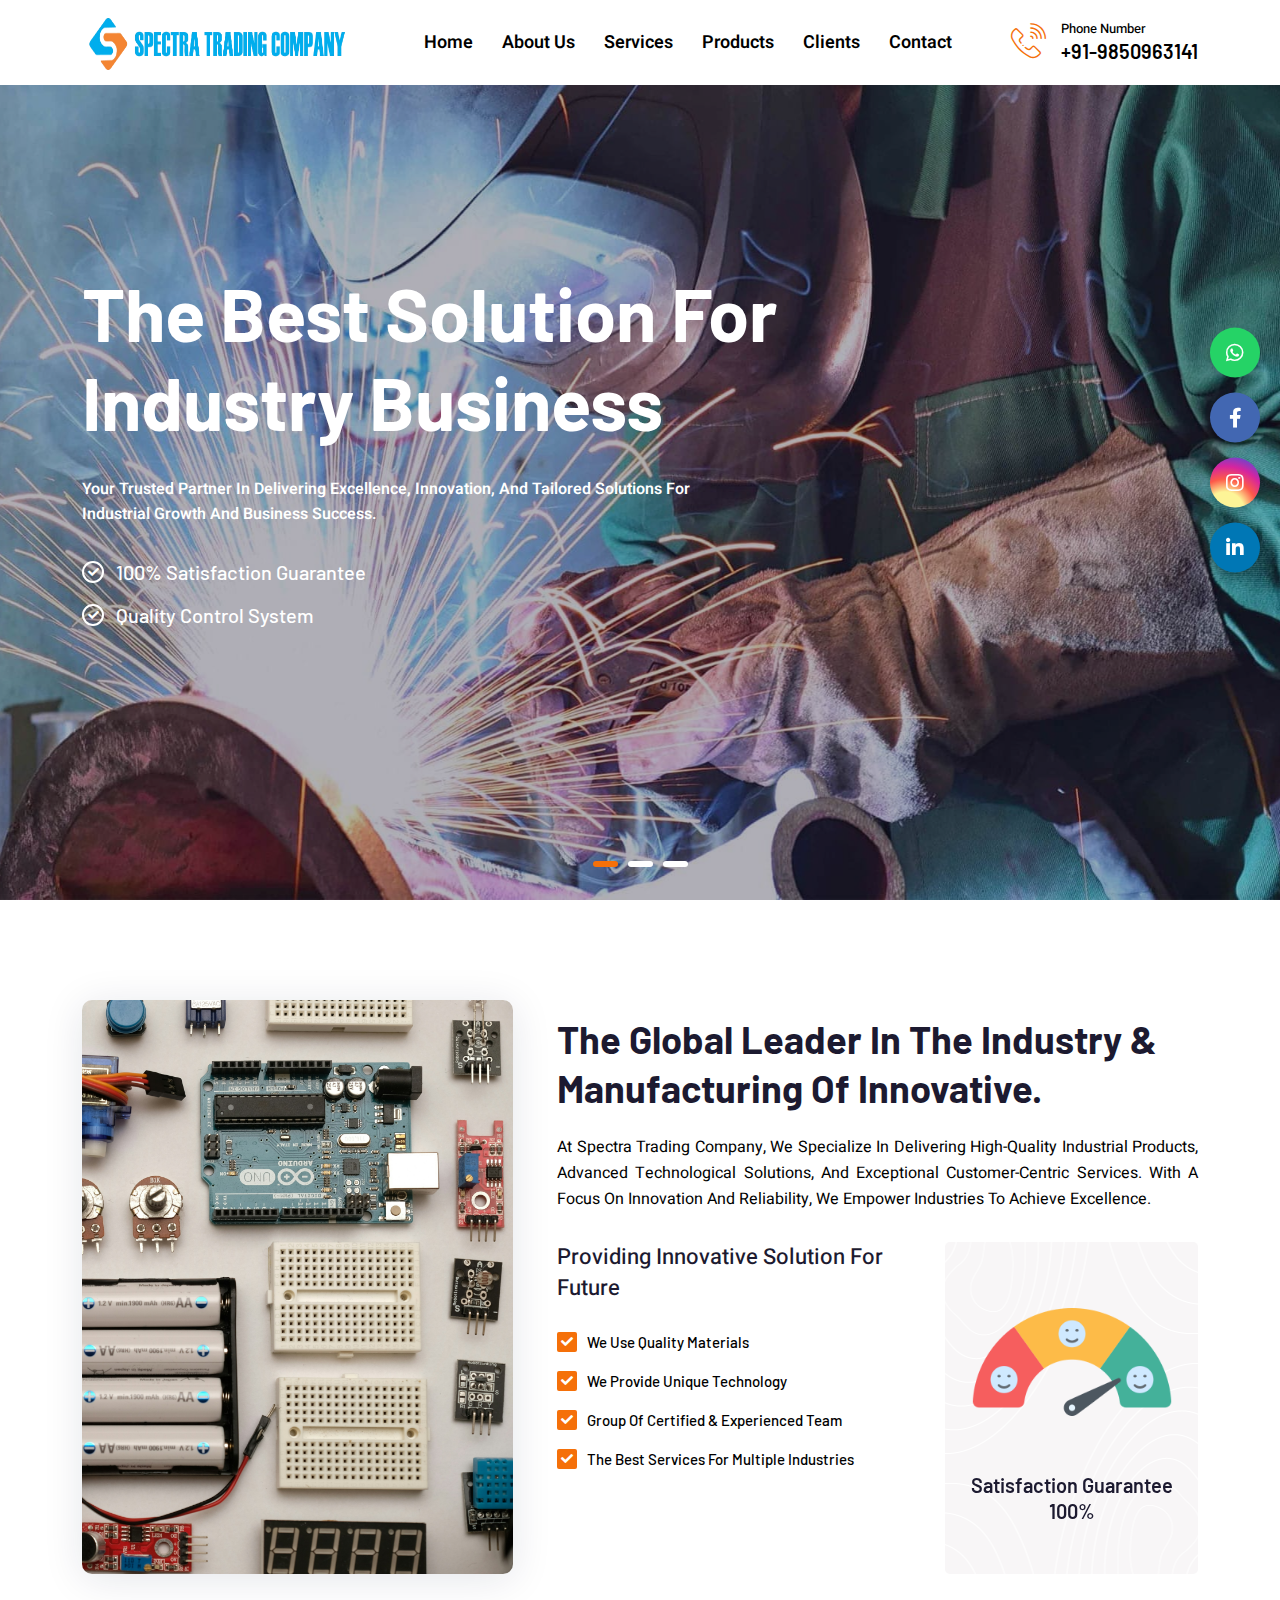
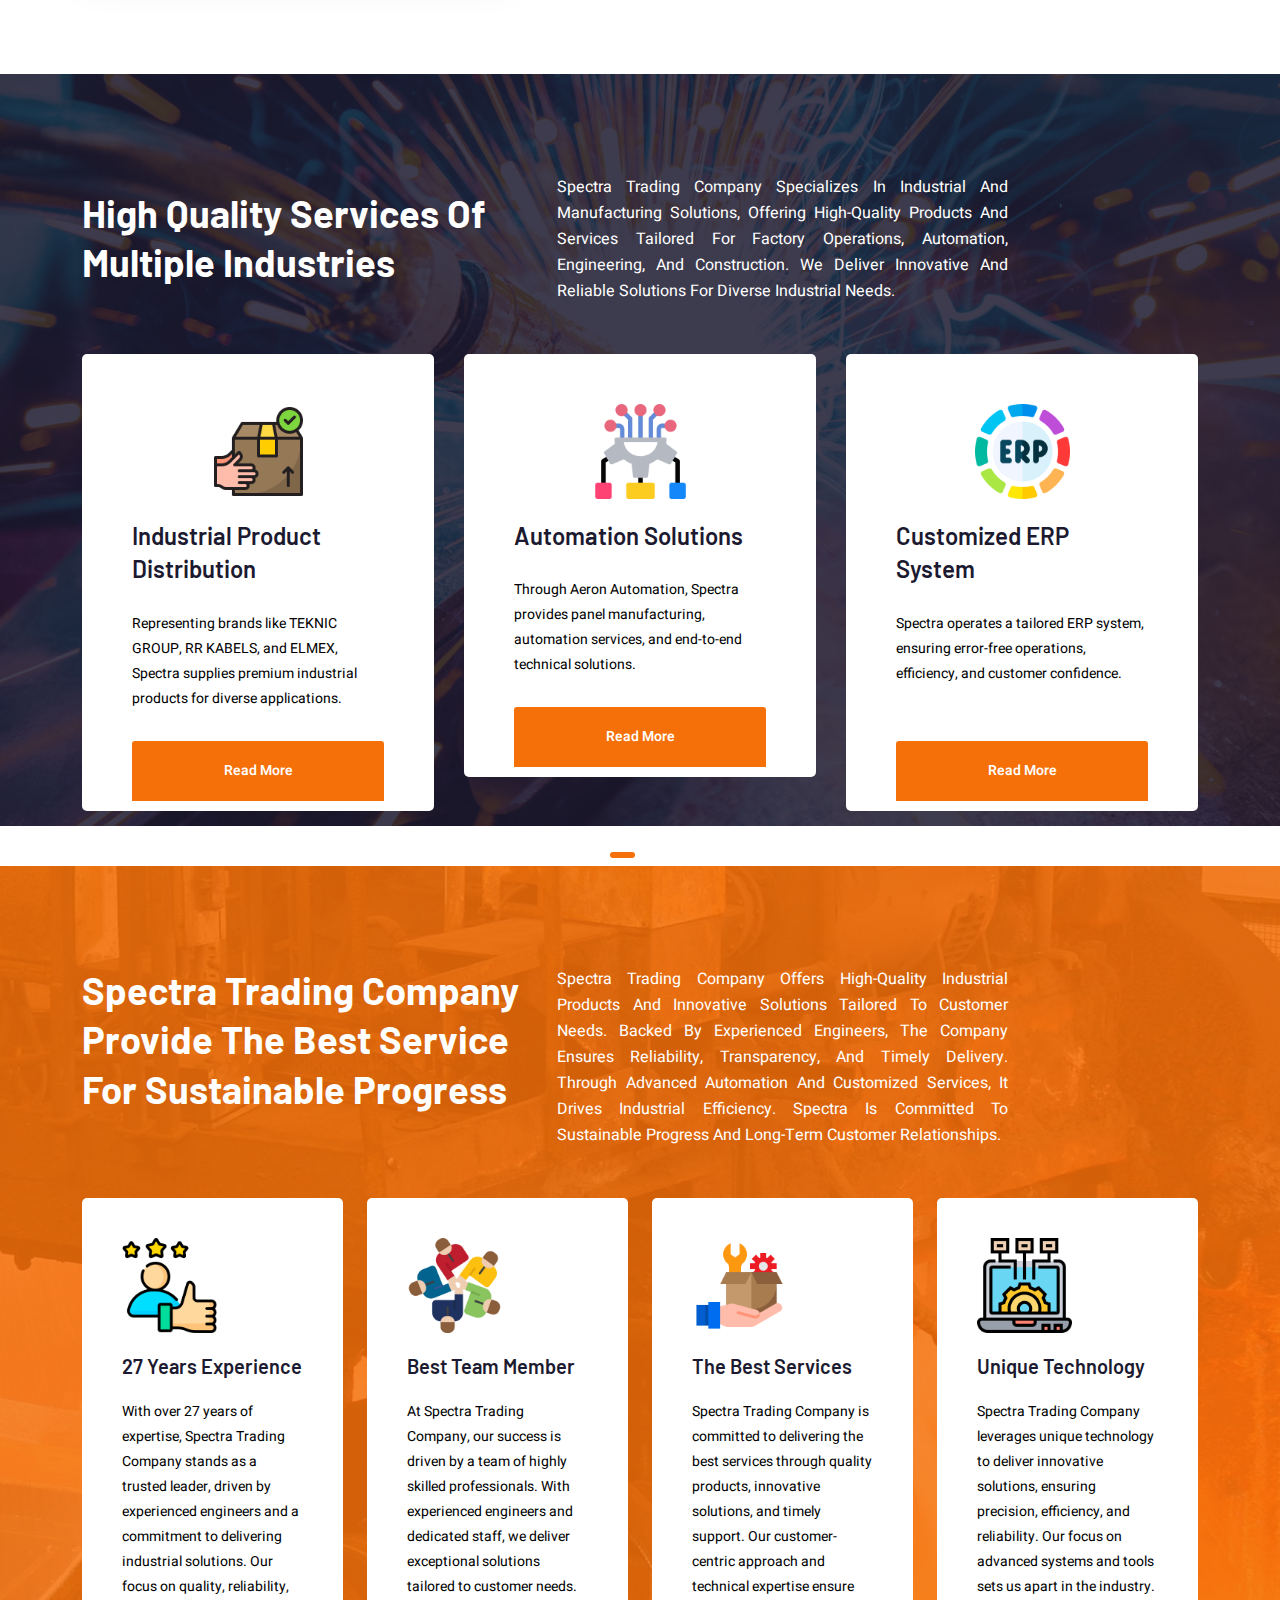
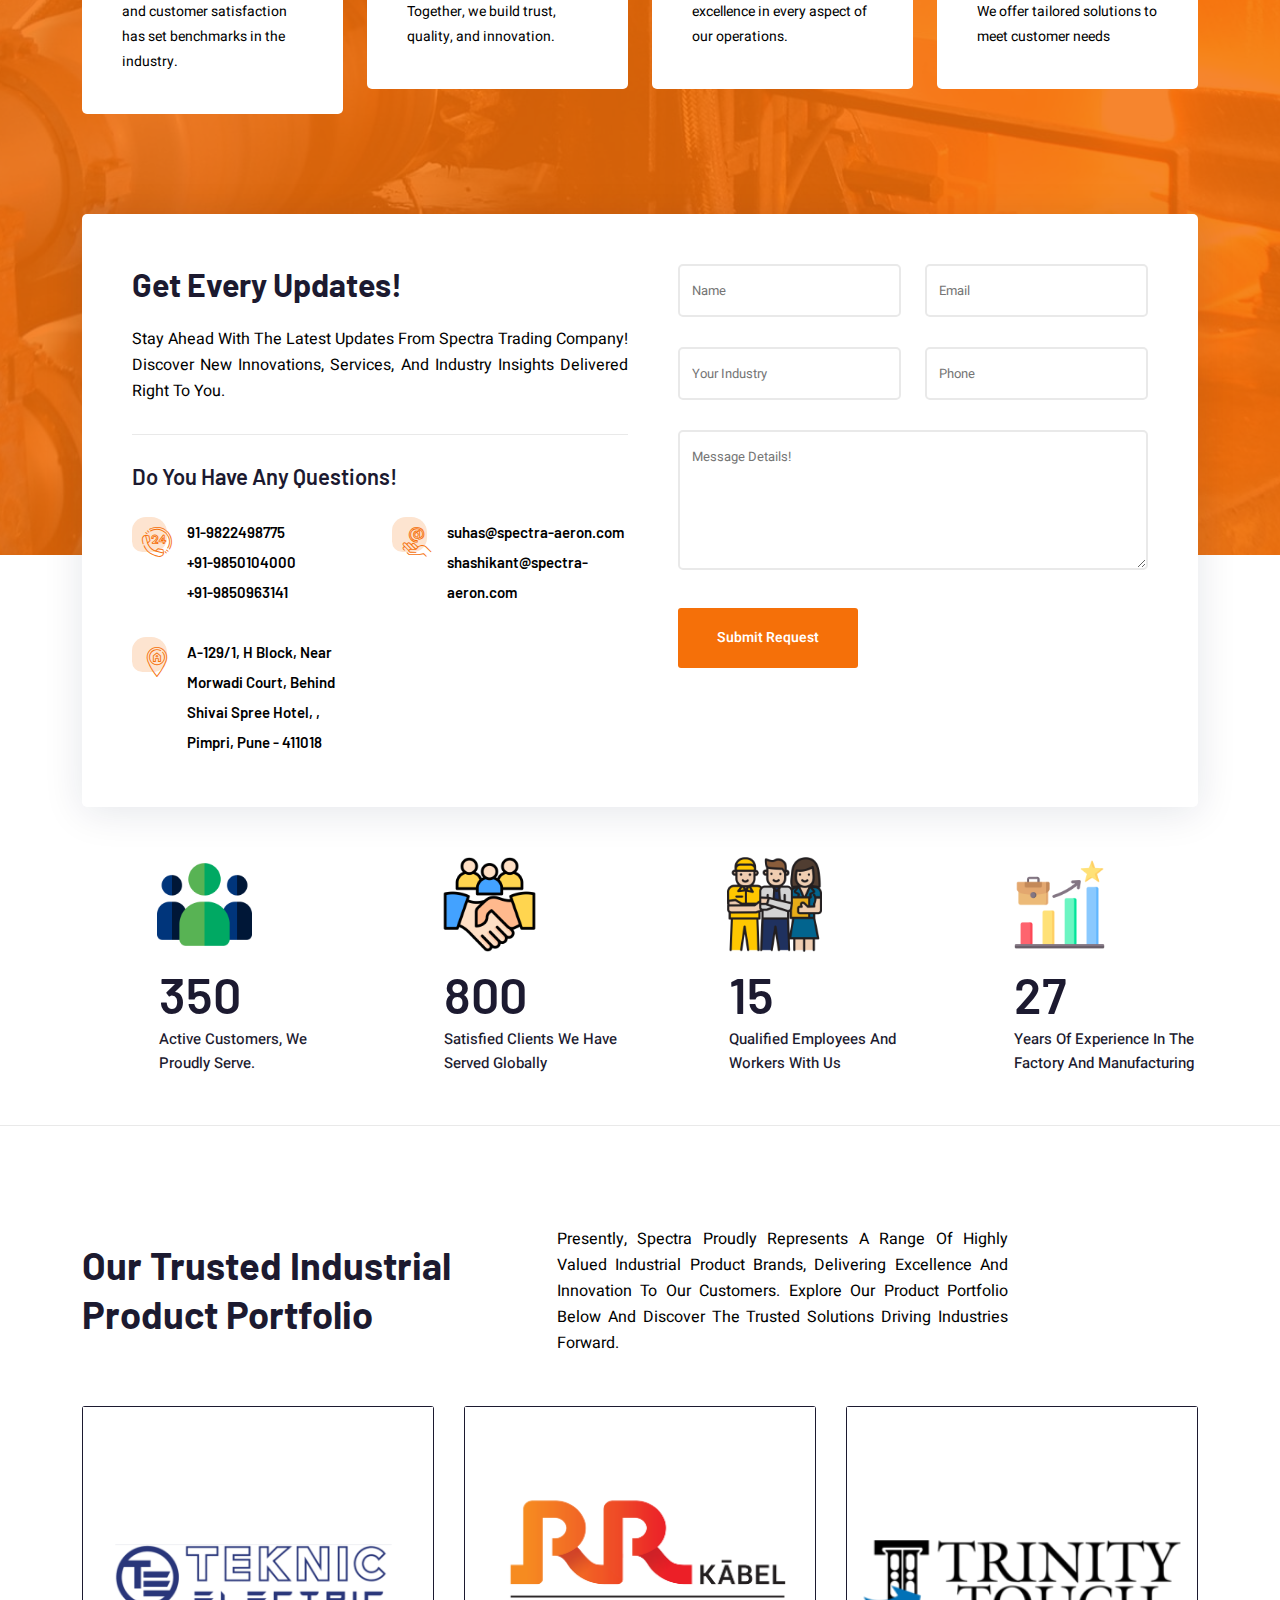
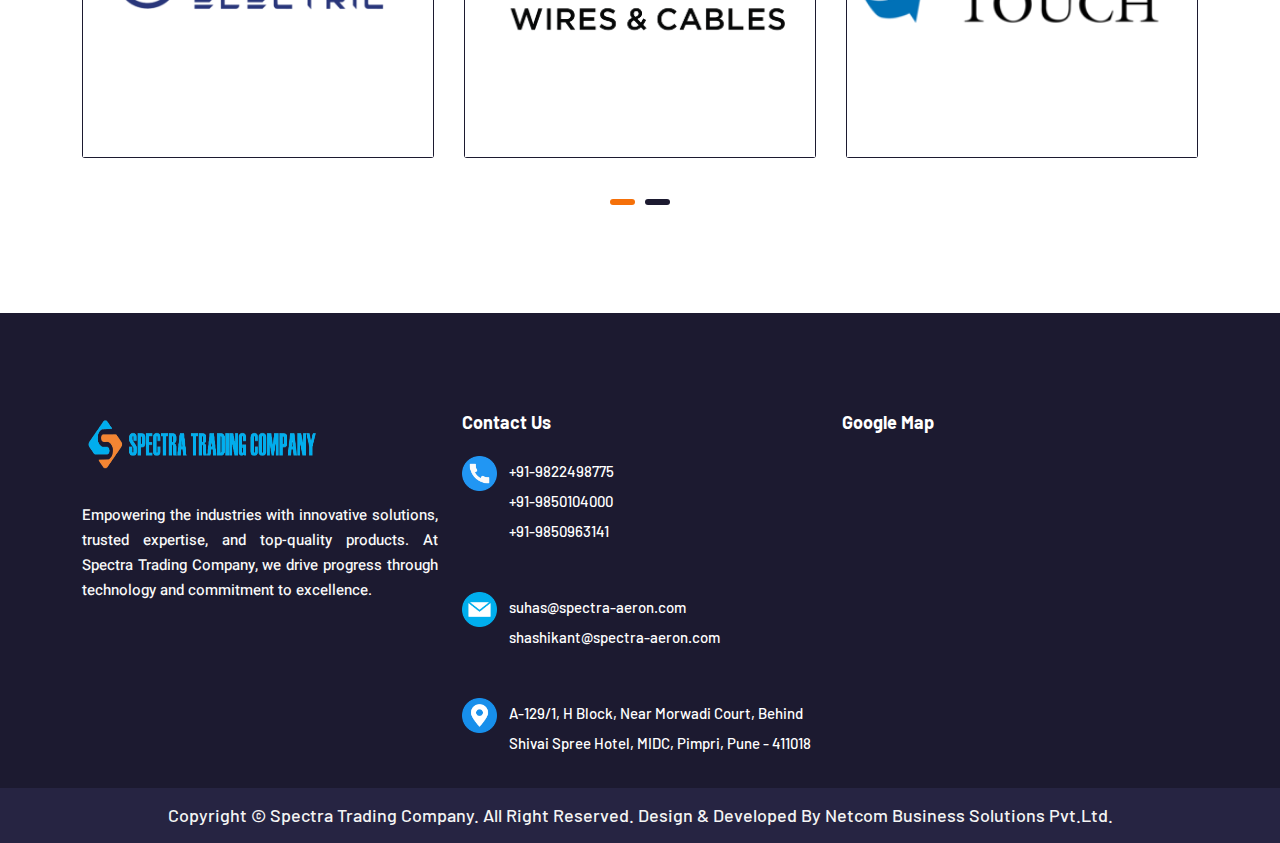
<file: index.html>
<!doctype html>
<html lang="en">
    

<head>
        <!-- :: Required Meta Tags -->
        <meta charset="utf-8">
        <meta http-equiv="X-UA-Compatible" content="IE=edge">
        <meta name="viewport" content="width=device-width, initial-scale=1, shrink-to-fit=no">
        <meta name="description" content="Spectra Trading Company is a Industry & Manufacturing HTML Template. Designed with great attention to details, flexibility and performance. It is ultra professional, smooth and sleek, with a clean modern layout. Gazolin specially designed for Automotive, Construction, Factories, Industrial, Industrial Business, Industrial Chemicals, Industrial Corporate, Industrial Engineering, Industrial Factory, Industrial HTML5, Industry, Machinery, Manufacturing, Mechanical Engineering, Power Energy, Services Company and other Industry & Manufacturing related services. Spectra Trading Company comes with most advanced and latest technologies, enjoyable and the most beautiful design trends.  ">
        <meta name="keywords" content="Automotive, Construction, Factories, Industrial, Industrial Business, Industrial Chemicals, Industrial Corporate, Industrial Engineering, Industrial Factory, Industrial , Industry, Machinery, Manufacturing, Mechanical Engineering, Power Energy">

        <!-- :: Bootstrap CSS -->
        <link rel="stylesheet" href="assets/css/bootstrap.min.css">

        <!-- :: Favicon -->
        <link rel="icon" type="image/png" href="./assets/images/favicon.png">

        <!-- :: Title -->
        <title>Spectra Trading Company - Home</title>

        <!-- :: Google Fonts -->
        <link rel="stylesheet" href="https://fonts.googleapis.com/css2?family=Barlow:wght@400;500;600;700&amp;family=Heebo:wght@400;500;600;700&amp;display=swap">

        <!-- :: Fontawesome -->
        <link rel="stylesheet" href="assets/fonts/fontawesome/css/all.min.css">

        <!-- :: Flaticon -->
        <link rel="stylesheet" href="assets/fonts/flaticon/style.css">

        <!-- :: Animate -->
        <link rel="stylesheet" href="assets/css/animate.css">
        
        <!-- :: Owl Carousel -->
        <link rel="stylesheet" href="assets/css/owl.carousel.min.css">
        <link rel="stylesheet" href="assets/css/owl.theme.default.min.css">
        
        <!-- :: Lity -->
        <link rel="stylesheet" href="assets/css/lity.min.css">
        
        <!-- :: Nice Select CSS -->
        <link rel="stylesheet" href="assets/css/nice-select.css">
        
        <!-- :: Magnific Popup CSS -->
        <link rel="stylesheet" href="assets/css/magnific-popup.css">

        <!-- :: Style CSS -->
        <link rel="stylesheet" href="assets/css/style.css">

        <!-- :: Style Responsive CSS -->
        <link rel="stylesheet" href="assets/css/responsive.css">

    </head>
    <body>
        
        <!-- :: All Navbar -->
        <header class="all-navbar fixed-top" style="background-color: #fff;" >
            <!-- :: Navbar -->
            <nav class="nav-bar">
                <div class="container">
                    <div class="content-box d-flex align-items-center justify-content-between">
                        <div class="logo">
                            <a href="index.html" class="logo-nav">
                                <img class="img-fluid one" src="assets/images/logo/01_logo.png" alt="01 Logo">
                                <img class="img-fluid two" src="assets/images/logo/01_logo.png" alt="01 Logo">
                            </a>
                            <a href="#open-nav-bar-menu" class="open-nav-bar">
                                <span></span>
                                <span></span>
                                <span></span>
                            </a>
                        </div>
                        <div class="nav-bar-links" id="open-nav-bar-menu">
                            <ul class="level-1">
                                <li class="item-level-1">
                                    <a href="index.html" class="link-level-1">Home</a>
                                </li>

                                <li class="item-level-1">
                                    <a href="AboutUs.html" class="link-level-1">About Us</a>
                                </li>

                                <li class="item-level-1">
                                    <a href="Services.html" class="link-level-1">Services</a>
                                </li>

								<li class="item-level-1">
                                    <a href="Products.html" class="link-level-1">Products</a>
                                </li>

                                <li class="item-level-1">
                                    <a href="Clients.html" class="link-level-1">Clients</a>
                                </li>

                                <li class="item-level-1">
                                    <a href="01_contact.html" class="link-level-1">Contact</a>
                                </li>
                            </ul>
                        </div>

                        <ul class="nav-bar-tools d-flex align-items-center justify-content-between">

                            <li class="item phone">
                                <div class="nav-bar-contact">
                                    <i class="ar-icons-phone"></i>
                                    <div class="content-box">
                                        <span>Phone Number</span>
                                        <a href="tel:9850963141">+91-9850963141 </a>
                                    </div>
                                    
                                </div>
                            </li>
                        </ul>
                    </div>
                </div>
            </nav>
        </header>   
        

        
        <!-- :: Header -->
        <section class="header" id="page">
            <div class="header-carousel owl-carousel owl-theme" >
                <div class="sec-hero display-table" style="background-image: url(assets/images/header/01_header.jpg)">
                    <div class="table-cell">
                        <div class="overlay"></div>
                        <div class="container">
                            <div class="row">
                                <div class="col-lg-8">
                                    <div class="banner">
                                        <!-- <div class="top-handline">Ready To make your dream!</div> -->
                                        <h1 class="handline">The Best Solution For Industry Business</h1>
                                        <p class="about-website"> Your Trusted Partner in Delivering Excellence, Innovation, and Tailored Solutions for Industrial Growth and Business Success.</p>
                                        <ul class="header-list-features">
                                            <li class="item">
                                                <i class="fas fa-check"></i><h5>100% Satisfaction Guarantee</h5>
                                            </li>
                                            <li class="item">
                                                <i class="fas fa-check"></i><h5>Quality Control System</h5>
                                            </li>
                                        </ul>
                                    </div>
                                </div>
                            </div>
                        </div>
                    </div>
                </div>
                <div class="sec-hero display-table" style="background-image: url(assets/images/header/03_header.jpg)">
                    <div class="table-cell">
                        <div class="overlay"></div>
                        <div class="container">
                            <div class="row">
                                <div class="col-lg-8">
                                    <div class="banner">
                                        <!-- <div class="top-handline">27 years of experience we provide services</div> -->
                                        <h1 class="handline">Empowering Industries with Excellence.</h1>
                                        <p class="about-website">We are committed to providing a diverse range of premium products, cutting-edge technologies, and reliable services tailored to meet the evolving needs of industries, ensuring efficiency, growth, and long-term success.</p>
                                        <div class="btn-box">
                                        </div>
                                    </div>
                                </div>
                            </div>
                        </div>
                    </div>
                </div>
                <div class="sec-hero display-table" style="background-image: url(assets/images/header/02_header.jpg)">
                    <div class="table-cell">
                        <div class="overlay"></div>
                        <div class="container">
                            <div class="row">
                                <div class="col-lg-8">
                                    <div class="banner">
                                        <!-- <div class="top-handline">Quality &amp; Integrity Service</div> -->
                                        <h1 class="handline">Excellence in Quality, Expertise, and Customer Focus.</h1>
                                        <p class="about-website">Delivering Excellence with Quality Products, Technical Expertise, and Customer-Centric Solutions.</p>
                                        <ul class="header-list-features">
                                            <li class="item">
                                                <i class="fas fa-check"></i><h5>Accurate Testing Processes</h5>
                                            </li>
                                            <li class="item">
                                                <i class="fas fa-check"></i><h5>Highly Professional Staff</h5>
                                            </li>
                                        </ul>
                                    </div>
                                </div>
                            </div>
                        </div>
                    </div>
                </div>
            </div>
        </section>
        
        <!-- :: About US -->
        <section class="about-us py-100" id="start">
            <div class="container">
                <div class="row">
                    <div class="col-lg-5">
                        <div class="about-us-img-box">
                            <div class="img-box" style="background-image: url(assets/images/about-us/HomePageAboutUs.jpg)"></div>
                        </div>
                    </div>
                    <div class="col-lg-7">
                        <div class="about-us-text-box">
                            <div class="sec-title">
                                <!-- <h2>Welcome to the best industrial center</h2> -->
                                <h3>The Global Leader in the Industry &amp; Manufacturing of innovative.</h3>
                                <p class="sec-explain">At Spectra Trading Company, we specialize in delivering high-quality industrial products, advanced technological solutions, and exceptional customer-centric services. With a focus on innovation and reliability, we empower industries to achieve excellence.</p>
                            </div>
                            <div class="row">
                                <div class="col-sm-7">
                                    <p class="providing">Providing innovative Solution For Future</p>
                                    <ul class="about-us-core-list">
                                        <li class="item">
                                            <i class="fas fa-check"></i>
                                            <h4>We Use Quality Materials</h4>
                                        </li>
                                        <li class="item">
                                            <i class="fas fa-check"></i>
                                            <h4>We Provide Unique Technology</h4>
                                        </li>
                                        <li class="item">
                                            <i class="fas fa-check"></i>
                                            <h4>Group Of Certified &amp; Experienced Team</h4>
                                        </li>
                                        <li class="item">
                                            <i class="fas fa-check"></i>
                                            <h4>The Best services for Multiple Industries</h4>
                                        </li>
                                    </ul>
                                    <!-- <div class="img-person">
                                        <img class="img-fluid about-us-person" src="assets/images/about-us/01_about-us-person.jpg" alt="About US Person">
                                        <img class="img-fluid signature" src="assets/images/01_signature.png" alt="About US Signature">
                                    </div> -->
                                </div>

                                <!-- <div class="col-sm-5 d-flex align-items-center justify-content-between">
                                    <div class="about-us-features-carousel owl-carousel owl-theme">
                                        <div class="item">
                                            <i class="ar-icons-check-list"></i>
                                            <h5>Satisfaction Guarantee 100%</h5>
                                        </div>
                                        <div class="item">
                                            <i class="ar-icons-architect"></i>
                                            <h5>Personalised Solutions</h5>
                                           
                                        </div>
                                        <div class="item">
                                            <i class="ar-icons-plan-1"></i>
                                            <h5>Accurate Testing</h5>
                                          
                                        </div>
                                        <div class="item">
                                            <i class="ar-icons-architect"></i>
                                            <h5>Environmental warehouse</h5>
                                           
                                        </div>
                                    </div>
                                </div>  -->
              <div class="col-sm-5 d-flex align-items-center justify-content-between">
                                    <div class="about-us-features-carousel owl-carousel owl-theme">
                                        <div class="item">
                                            <img src="./assets/images/icon/Satisfaction.png" alt="Check List Icon" class="feature-icon" style="object-fit: contain;"/>
                                            <center><h5>Satisfaction Guarantee 100%</h5></center>
                                        </div>
                                        <div class="item">
                                            <img src="./assets/images/icon/PersonilizeSolution.png" alt="Architect Icon" class="feature-icon" style="object-fit: contain;"/>
                                            <center><h5>Personalised Solutions</h5></center>
                                        </div>
                                        <div class="item">
                                            <img src="./assets/images/icon/testing.png" alt="Plan Icon" class="feature-icon" style="object-fit: contain;" />
                                            <center><h5>Accurate Testing</h5></center>
                                        </div>
                                        <div class="item">
                                            <img src="./assets/images/icon/warehouse.png" alt="Environmental Warehouse Icon" class="feature-icon" style="object-fit: contain;" />
                                            <center><h5>Environmental Warehouse</h5></center>
                                        </div>
                                    </div>
                                </div>
                            </div>
                        </div>
                    </div>
                </div>
            </div>
        </section>
        
        <!-- :: Services -->
        <section class="services">
            <div class="bg-section">
                <div class="overlay overlay-2"></div>
            </div>
            <div class="container">
                <div class="sec-title">
                    <div class="row">
                        <div class="col-lg-5">
                            <!-- <h2>Services we offer</h2> -->
                            <h3>High quality services of multiple Industries</h3>
                        </div>
                        <div class="col-lg-5 d-flex align-items-center">
                            <p class="sec-explain">Spectra Trading Company specializes in industrial and manufacturing solutions, offering high-quality products and services tailored for factory operations, automation, engineering, and construction. We deliver innovative and reliable solutions for diverse industrial needs.</p>
                        </div>
                    </div>
                </div>



                <div class="services-carousel owl-carousel owl-theme">
                    <div class="services-carousel-item">
                        <img src="./assets/images/icon/delivery.png" alt="Conveyor Logo" class="icon-img">

                        <h4>Industrial Product <br>Distribution</h4>
                        <p>Representing brands like TEKNIC GROUP, RR KABELS, and ELMEX, Spectra supplies premium industrial products for diverse applications.</p>
                        <a class="btn-1 btn-3 open-link" href="Services.html"><span>Read More</span></a>
                    </div>
                    <div class="services-carousel-item">
                        <img src="./assets/images/icon/AutomationSolution.png" alt="Conveyor Logo" class="icon-img">
                        <h4>Automation Solutions</h4>
                        <p>Through Aeron Automation, Spectra provides panel manufacturing, automation services, and end-to-end technical solutions.</p>
                        <a class="btn-1 btn-3 open-link" href="Services.html"><span>Read More</span></a>
                    </div>
                    <div class="services-carousel-item">
                        <img src="./assets/images/icon/erp.png" alt="Conveyor Logo" class="icon-img">
                        <h4>Customized ERP System</h4>
                        <p>Spectra operates a tailored ERP system, ensuring error-free operations, efficiency, and customer confidence. </p><br>
                        <a class="btn-1 btn-3 open-link" href="Services.html"><span>Read More</span></a>
                    </div>
                    <div class="services-carousel-item">
                        <img src="./assets/images/icon/PCB.png" alt="Conveyor Logo" class="icon-img">
                        <h4>PCB Design and <br>Assembly</h4><br>
                        <p>We offers in-house PCB designing and assembly services for precision-driven industrial needs.</p>
                        <a class="btn-1 btn-3 open-link" href="Services.html"><span>Read More</span></a>
                    </div>
                    <div class="services-carousel-item">
                        <img src="./assets/images/icon/TechnicalExperties.png" alt="Conveyor Logo" class="icon-img">
                        <h4>Technical Expertise & Support</h4>
                        <p>With experienced professionals, Spectra delivers expert technical solutions and on-time customer support.</p>
                        <a class="btn-1 btn-3 open-link" href="Services.html"><span>Read More</span></a>
                    </div>
                    <div class="services-carousel-item">
                        <img src="./assets/images/icon/CustomerCentricservice.png" alt="Conveyor Logo" class="icon-img">
                        <h4>Customer-Centric Services</h4> <br>
                        <p>Focused on transparency and reliability, Spectra ensures timely delivery and systematic customer operations.</p>
                        <a class="btn-1 btn-3 open-link" href="Services.html"><span>Read More</span></a>
                    </div>
                </div>
                
                <!-- :: Video Presentation -->
                <!-- <div class="video-presentation"> -->
                    <!-- <div class="overlay"></div> -->
                    <!-- <div class="presentation-box"> -->
                        <!-- <a href="https://youtu.be/TKnufs85hXk" class="pulse" data-lity>
                            <i class="ar-icons-play-button"></i>
                        </a> -->
                    </div>
                </div>
            </div>
        </section>
        
      
        
        <!-- :: Provide -->
        <section class="provide">
            <div class="bg-section">
                <div class="overlay overlay-3"></div>
            </div>
            <div class="container">
                <div class="sec-title">
                    <div class="row">
                        <div class="col-lg-5">
                            <h3>Spectra Trading Company Provide The Best Service For Sustainable Progress</h3>
                        </div>
                        <div class="col-lg-5 d-flex align-items-center">
                            <p class="sec-explain">Spectra Trading Company offers high-quality industrial products and innovative solutions tailored to customer needs. Backed by experienced engineers, the company ensures reliability, transparency, and timely delivery. Through advanced automation and customized services, it drives industrial efficiency. Spectra is committed to sustainable progress and long-term customer relationships.</p>
                        </div>
                    </div>
                </div>
                <div class="provide-core-list">
                    <div class="row">
                        <div class="col-md-6 col-lg-3">
                            <div class="provide-core-list-item">
                                <img src="./assets/images/icon/experience.png" alt="Conveyor Logo" class="icon-img">
                                <h4>27 Years Experience</h4>
                                <p>With over 27 years of expertise, Spectra Trading Company stands as a trusted leader, driven by experienced engineers and a commitment to delivering industrial solutions. Our focus on quality, reliability, and customer satisfaction has set benchmarks in the industry.</p>
                            </div>
                        </div>
                        <div class="col-md-6 col-lg-3">
                            <div class="provide-core-list-item">
                                <img src="./assets/images/icon/team member.png" alt="Conveyor Logo" class="icon-img">
                                <h4>Best Team Member</h4>
                                <p>At Spectra Trading Company, our success is driven by a team of highly skilled professionals. With experienced engineers and dedicated staff, we deliver exceptional solutions tailored to customer needs. Together, we build trust, quality, and innovation.</p>
                            </div>
                        </div>
                        <div class="col-md-6 col-lg-3">
                            <div class="provide-core-list-item">
                                <img src="./assets/images/icon/service.png" alt="Conveyor Logo" class="icon-img">
                                <h4>The Best Services</h4>
                                <p>Spectra Trading Company is committed to delivering the best services through quality products, innovative solutions, and timely support. Our customer-centric approach and technical expertise ensure excellence in every aspect of our operations.</p>
                            </div>
                        </div>
                        <div class="col-md-6 col-lg-3">
                            <div class="provide-core-list-item">
                                <img src="./assets/images/icon/unique technology.png" alt="Conveyor Logo" class="icon-img">
                                <h4>Unique Technology</h4>
                                <p>Spectra Trading Company leverages unique technology to deliver innovative solutions, ensuring precision, efficiency, and reliability. Our focus on advanced systems and tools sets us apart in the industry. We offer tailored solutions to meet customer needs</p>
                            </div>
                        </div>
                    </div>
                </div>
                
                <!-- :: Qoute Box -->
                <div class="quote-box">
                    <div class="row">
                        <div class="col-md-6">
                            <div class="sec-title">
                                <h3>Get Every Updates!</h3>
                                <p class="sec-explain">Stay ahead with the latest updates from Spectra Trading Company! Discover new innovations, services, and industry insights delivered right to you.</p>
                            </div>
                            <div class="contact-info">
                                <h4>Do You Have Any Questions!</h4>
                                <div class="row">
                                    <div class="col-lg-6">
                                        <div class="contact-box">
                                            <i class="ar-icons-call"></i>
                                            <div class="box">
                                                <a class="phone" href="tel:9822498775">91-9822498775 </a>
                                                <a class="phone" href="tel:9850104000 ">+91-9850104000 </a>
                                                <a class="phone" href="tel:9850963141">+91-9850963141</a>
                                            </div>
                                        </div>
                                    </div>
                                    <div class="col-lg-6">
                                        <div class="contact-box">
                                            <i class="ar-icons-email"></i>
                                            <div class="box">
                                                <a class="mail" href="mailto: suhas@spectra-aeron.com"> suhas@spectra-aeron.com</a>
                                                <a class="mail" href="mailto:shashikant@spectra-aeron.com">shashikant@spectra-aeron.com</a>
                                            </div>
                                        </div>
                                    </div>
                                    <div class="col-lg-6">
                                        <div class="contact-box last">
                                            <i class="ar-icons-location"></i>
                                            <div class="box">
                                                <p>A-129/1, H Block, Near Morwadi Court, Behind Shivai Spree Hotel, , Pimpri, Pune - 411018  </p>
                                            </div>
                                        </div>
                                    </div>
                                </div>
                            </div>
                        </div>
                        <div class="col-md-6">
                            <form class="row form-contact">
                                <div class="col-lg-6">
                                    <div class="quote-item">
                                        <input type="text" name="name" placeholder="Name" required>
                                    </div>
                                </div>
                                <div class="col-lg-6">
                                    <div class="quote-item">
                                        <input type="email" name="email" placeholder="Email" required>
                                    </div>
                                </div>
                                <div class="col-lg-6">
                                    <div class="quote-item">
                                        <input type="text" name="industry" placeholder="Your Industry" required>
                                    </div>
                                </div>
                                <div class="col-lg-6">
                                    <div class="quote-item">
                                        <input type="tel" name="phone" placeholder="Phone" required>
                                    </div>
                                </div>
                                <div class="col-lg-12">
                                    <div class="quote-item">
                                        <div class="quote-item">
                                            <textarea name="message" placeholder="Message Details!" required></textarea>
                                        </div>
                                    </div>
                                </div>
                                <div class="col-lg-12">
                                    <div class="quote-item">
                                        <button class="btn-1 btn-3 submit" type="submit"><span>Submit Request</span></button>
										<!-- <span class="out-message"></span> -->
                                    </div>
                                </div>
                            </form>
                        </div>
                    </div>
                </div>
            </div>
        </section>
        
        <!-- :: Statistic -->
        <div class="statistic">
            <div class="container">
                <div class="row">
                    <div class="col-sm-6 col-lg-3">
                        <div class="statistic-item">
                            <img src="./assets/images/icon/customer.png" alt="Conveyor Logo" class="icon-img" style="margin-left: 75px;">

                            <div class="content">
                                <div class="counter statistic-counter">350</div>
                                <div class="counter-name">Active customers, we proudly serve.</div>
                            </div>
                        </div>
                    </div>
                    <div class="col-sm-6 col-lg-3">
                        <div class="statistic-item">
                            <img src="./assets/images/icon/SatisfiedClient.png" alt="Conveyor Logo" class="icon-img" style="margin-left: 75px;">

                            <div class="content">
                                <div class="counter statistic-counter">800</div>
                                <div class="counter-name">Satisfied Clients We Have Served Globally</div>
                            </div>
                        </div>
                    </div>
                    <div class="col-sm-6 col-lg-3">
                        <div class="statistic-item">
                            <img src="./assets/images/icon/employees.png" alt="Conveyor Logo" class="icon-img" style="margin-left: 75px;">

                            <div class="content">
                                <div class="counter statistic-counter">15</div>
                                <div class="counter-name">Qualified Employees And Workers With Us</div>
                            </div>
                        </div>
                    </div>
                    <div class="col-sm-6 col-lg-3">
                        <div class="statistic-item">
                            <img src="./assets/images/icon/experienced27.png" alt="Conveyor Logo" class="icon-img" style="margin-left: 75px;">

                            <div class="content">
                                <div class="counter statistic-counter">27</div>
                                <div class="counter-name">Years Of Experience In The Factory and Manufacturing</div>
                            </div>
                        </div>
                    </div>
                </div>
            </div>
        </div>
        
        <!-- :: Projects -->
        <section class="projects py-100">
            <div class="container">
                <div class="sec-title">
                    <div class="row">
                        <div class="col-lg-5">
                            <h3>Our Trusted Industrial Product Portfolio</h3>
                        </div>
                        <div class="col-lg-5 d-flex align-items-center">
                            <p class="sec-explain">Presently, Spectra proudly represents a range of highly valued industrial product brands, delivering excellence and innovation to our customers. Explore our product portfolio below and discover the trusted solutions driving industries forward.</p>
                        </div>
                    </div>
                </div>
                <div class="projects-carousel owl-carousel owl-theme">
                    <div class="projects-item"> <a href="./Products.html#Technic" style="text-decoration: none; color: inherit;">
                        <div class="img-box">
                            <img class="img-fluid projects-item-img" src="assets/images/TeckknicLogo.png" alt="01 projects">
                        </div>
                        <div class="hover-box">
                          
                        </div>
                    </a>
                    </div>
                    <div class="projects-item"> <a href="./Products.html#RRCabel" style="text-decoration: none; color: inherit;">
                        <div class="img-box">
                            <img class="img-fluid projects-item-img" src="assets/images/RRKabellogo.png" alt="02 projects">
                        </div>
                        <div class="hover-box">
                     
                        </div>
                    </a>
                    </div>
                    <div class="projects-item"> <a href="./Products.html#Trinitytouch" style="text-decoration: none; color: inherit;">
                        <div class="img-box">
                           <img class="img-fluid projects-item-img" src="assets/images/projects/Product-TRINITY TOUCH.png" alt="03 projects">
                        </div> 
                        <div class="hover-box">
                        
                        </div>
                    </a>
                    </div>
                    <div class="projects-item"> <a href="./Products.html#Elmex" style="text-decoration: none; color: inherit;">
                        <div class="img-box">
                            <img class="img-fluid projects-item-img" src="assets/images/ElmexLogo.png" alt="04 projects">
                        </div>
                        <div class="hover-box">
                  
                        </div>
                    </a>
                    </div>
                  
                   
                </div>
            </div>
        </section>
        
        <!-- :: Provide 2 -->
        <!-- <section class="provide-2 py-100">
            <div class="bg-section">
                <div class="overlay overlay-2"></div>
            </div>
            <div class="container">
                <div class="row">
                    <div class="col-lg-6">
                        <div class="sec-title">
                            <h2>Best Creative Industrial!</h2>
                            <h3>We help you to grow your business exponentially</h3>
                        </div>
                        <div class="provide-btn">
                            <a class="btn-1" href="01_about-us.html"><span>Our Brochure</span></a>
                            <a class="btn-1 btn-4" href="01_team.html"><span>Best Team Member</span></a>
                        </div>
                        <div class="have-experience">
                            <i class="ar-icons-warehouse"></i>
                            <h5>we have +45 years of experience for give you better quality Results</h5>
                        </div>
                    </div>
                    <div class="col-lg-6"> -->
                        <!-- :: FAQs -->
                        <!-- <div class="faq">
                            <div class="faq-box">
                                <button class="btn btn-primary click" type="button" data-bs-toggle="collapse" data-bs-target="#faqs-1" aria-expanded="false" aria-controls="faqs-1">How can i find a job ?<i class="fas fa-angle-right"></i>
                                </button>
                                <div class="collapse show" id="faqs-1">
                                    <div class="card card-body about-text">
                                        <b>Gazolin Are A Industry &amp; Manufacturing Services Provider Institutions. Suitable For Factory, Manufacturing, Industry, Engineering, Construction And Any Related Industry Care Field.</b>
                                    </div>
                                </div>
                            </div>
                            <div class="faq-box">
                                <button class="btn btn-primary click" type="button" data-bs-toggle="collapse" data-bs-target="#faqs-2" aria-expanded="false" aria-controls="faqs-2">Where can i find out about problem ?<i class="fas fa-angle-right"></i>
                                </button>
                                <div class="collapse" id="faqs-2">
                                    <div class="card card-body about-text">
                                        Lorem ipsum dolor sit amet, consectetur adipisicing elit, sed do eiusm tmpor incididunt ut labore et dolore magna aliqua. Ut enim ad minim veniam, quis nostrud exercitation ullamco laboris nisi ut aliquip ex ea commodo consequat adipisicing elit, sed do eiusm tempor incididunt ut labore.
                                    </div>
                                </div>
                            </div>
                            <div class="faq-box">
                                <button class="btn btn-primary click" type="button" data-bs-toggle="collapse" data-bs-target="#faqs-3" aria-expanded="false" aria-controls="faqs-3">How can use the product ?<i class="fas fa-angle-right"></i>
                                </button>
                                <div class="collapse" id="faqs-3">
                                    <div class="card card-body about-text">
                                        Lorem ipsum dolor sit amet, consectetur adipisicing elit, sed do eiusm tmpor incididunt ut labore et dolore magna aliqua. Ut enim ad minim veniam, quis nostrud exercitation ullamco laboris nisi ut aliquip ex ea commodo consequat adipisicing elit, sed do eiusm tempor incididunt ut labore.
                                    </div>
                                </div>
                            </div>
                        </div>
                    </div>
                </div>
                 -->
                <!-- :: Get Update -->
                <!-- <div class="get-update">
                    <div class="row">
                        <div class="col-lg-4">
                            <h5>Get Your <span>Free</span> Business Industrial</h5>
                        </div>
                        <div class="col-lg-4 d-flex justify-content-center align-items-center">
                            <div class="phone">
                                <a href="tel:01212843661" class="pulse">
                                    <i class="ar-icons-phone"></i>
                                </a>
                            </div>
                        </div>
                        <div class="col-lg-4 d-flex align-items-center justify-content-between">
                            <div>
                                <a class="phone-mail" href="tel:01212843661">0121284 3661</a>
                                <a class="phone-mail" href="mailto:support@Gazolin.com">Support@Gazolin.com</a>
                            </div>
                        </div>
                    </div>
                </div>
            </div>
        </section> -->
        
        <!-- :: Testimonial -->
        <!-- <section class="testimonial py-100">
            <div class="container">
                <div class="row">
                    <div class="col-md-10 offset-md-1">
                        <div class="testimonial-carousel owl-carousel owl-theme">
                            <div class="item-box">
                                <div class="text-box">Highly recommended &amp; a great experience. The process was simple and easy to understand. Trading was straight forward, the entire process was super smooth!</div>
                                <div class="item-name text-center">
                                    <i class="ar-icons-right-quote"></i>
                                    <h5>Osama Bakri</h5>
                                    <span>NiftyTheme Agency</span>
                                </div>
                            </div>
                            <div class="item-box">
                                <div class="text-box">Highly recommended &amp; a great experience. The process was simple and easy to understand. Trading was straight forward, the entire process was super smooth!</div>
                                <div class="item-name text-center">
                                    <i class="ar-icons-right-quote"></i>
                                    <h5>Nour Ramadan</h5>
                                    <span>AR-Coder Agency</span>
                                </div>
                            </div>
                            <div class="item-box">
                                <div class="text-box">Highly recommended &amp; a great experience. The process was simple and easy to understand. Trading was straight forward, the entire process was super smooth!</div>
                                <div class="item-name text-center">
                                    <i class="ar-icons-right-quote"></i>
                                    <h5>Amina Taha</h5>
                                    <span>Founder &amp; CEO</span>
                                </div>
                            </div>
                        </div>
                    </div>
                </div>
            </div>
        </section> -->
        
        <div class="social-media-icons">
            <a href="#" target="_blank" class="icon whatsapp"><i class="fab fa-whatsapp"></i></a>
            <a href="#" target="_blank" class="icon facebook"><i class="fab fa-facebook-f"></i></a>
            <a href="#" target="_blank" class="icon instagram"><i class="fab fa-instagram"></i></a>
            <a href="#" target="_blank" class="icon linkedin"><i class="fab fa-linkedin-in"></i></a>
          </div>

        
        <!-- :: Footer -->
<!-- :: Footer -->
<footer class="footer">
    <div class="container">
        <div class="row gy-4">
            <!-- Logo Column -->
            <div class="col-12 col-md-6 col-lg-4">
                <div class="logo">
                    <img class="img-fluid" src="assets/images/logo/01_logo.png" alt="Footer Logo">
                    <p>Empowering the industries with innovative solutions, trusted expertise, and top-quality products. At Spectra Trading Company, we drive progress through technology and commitment to excellence.</p>
                </div>
            </div>

            <!-- Contact Us Column -->
            <div class="col-12 col-md-6 col-lg-4">
                <div class="footer-title">
                    <div class="contact-info">
                        <h4>Contact Us</h4>
                        <div class="row flex-column">
                            <div class="col-lg-12 mb-3">
                                <div class="contact-box" style="display: flex;">
                                    <img src="./assets/images/icon/call.png" alt="Call Icon" style="width: 35px; height: 35px;">
                                    <div class="box" style="padding-left: 12px;">
                                        <a class="phone d-block" href="tel:9822498775">+91-9822498775</a>
                                        <a class="phone d-block" href="tel:9850104000">+91-9850104000</a>
                                        <a class="phone d-block" href="tel:9850963141">+91-9850963141</a>
                                    </div>
                                </div>
                            </div>
                            <div class="col-lg-12 mb-3">
                                <div class="contact-box" style="display: flex;">
                                    <img src="./assets/images/icon/email.png" alt="Email Icon" style="width: 35px; height: 35px;">
                                    <div class="box" style="padding-left: 12px;">
                                        <a class="mail d-block" href="mailto:suhas@spectra-aeron.com">suhas@spectra-aeron.com</a>
                                        <a class="mail d-block" href="mailto:shashikant@spectra-aeron.com">shashikant@spectra-aeron.com</a>
                                    </div>
                                </div>
                            </div>
                            <div class="col-lg-12">
                                <div class="contact-box last" style="display: flex;">
                                    <img src="./assets/images/icon/map.png" alt="Map Icon" style="width: 35px; height: 35px;">
                                    <div class="box" style="padding-left: 12px;">
                                        <p>A-129/1, H Block, Near Morwadi Court, Behind Shivai Spree Hotel, MIDC, Pimpri, Pune - 411018</p>
                                    </div>
                                </div>
                            </div>
                        </div>
                    </div>
                </div>
            </div>

            <!-- Google Map Column -->
            <div class="col-12 col-md-6 col-lg-4">
                <div class="footer-title">
                    <h4>Google Map</h4>
                </div>
                <iframe src="https://www.google.com/maps/embed?pb=!1m18!1m12!1m3!1d3780.5233264510966!2d73.80375467496596!3d18.640497932476517!2m3!1f0!2f0!3f0!3m2!1i1024!2i768!4f13.1!3m3!1m2!1s0x3bc2b845c9bd91bb%3A0x264ed754f7967bd8!2sSpectra%20Trading%20Company!5e0!3m2!1sen!2sin!4v1742211802609!5m2!1sen!2sin" width="100%" height="250" allowfullscreen="" loading="lazy" referrerpolicy="no-referrer-when-downgrade" style="border: 0;"></iframe>
            </div>
        </div>
    </div>
</footer>


            <div class="copyright">
                <div class="container d-flex" style="justify-content: center; align-items: center;">
                    <p>Copyright &copy; Spectra Trading Company. All Right Reserved.  Design & Developed By <a href="https://www.netcom-india.com/"  style="text-decoration: none; color: inherit;">Netcom Business Solutions Pvt.Ltd.</a></p>
                </div>
            </div>
        </footer>
        
        <!-- :: Scroll UP -->
        <div class="scroll-up">
            <a class="move-section" href="#">
                <i class="fas fa-long-arrow-alt-up"></i>
            </a>
        </div>
        
        <!-- :: JavaScript Files -->
        <!-- :: jQuery JS -->
        <script src="assets/js/jquery-3.6.0.min.js"></script>

        <!-- :: Bootstrap JS Bundle With Popper JS -->
        <script src="assets/js/bootstrap.bundle.min.js"></script>
        
        <!-- :: Owl Carousel JS -->
        <script src="assets/js/owl.carousel.min.js"></script>
        
        <!-- :: Lity -->
        <script src="assets/js/lity.min.js"></script>
        
        <!-- :: Nice Select -->
        <script src="assets/js/jquery.nice-select.min.js"></script>
        
        <!-- :: Waypoints -->
        <script src="assets/js/jquery.waypoints.min.js"></script>

        <!-- :: CounterUp -->
        <script src="assets/js/jquery.counterup.min.js"></script>
        
        <!-- :: Magnific Popup -->
        <script src="assets/js/jquery.magnific-popup.min.js"></script>
		
		<!-- :: MixitUp -->
        <script src="assets/js/mixitup.min.js"></script>
        
        <!-- :: Main JS -->
        <script src="assets/js/main.js"></script><script src="assets/js/ajax-script.js"></script>
    </body>
</html>
</file>
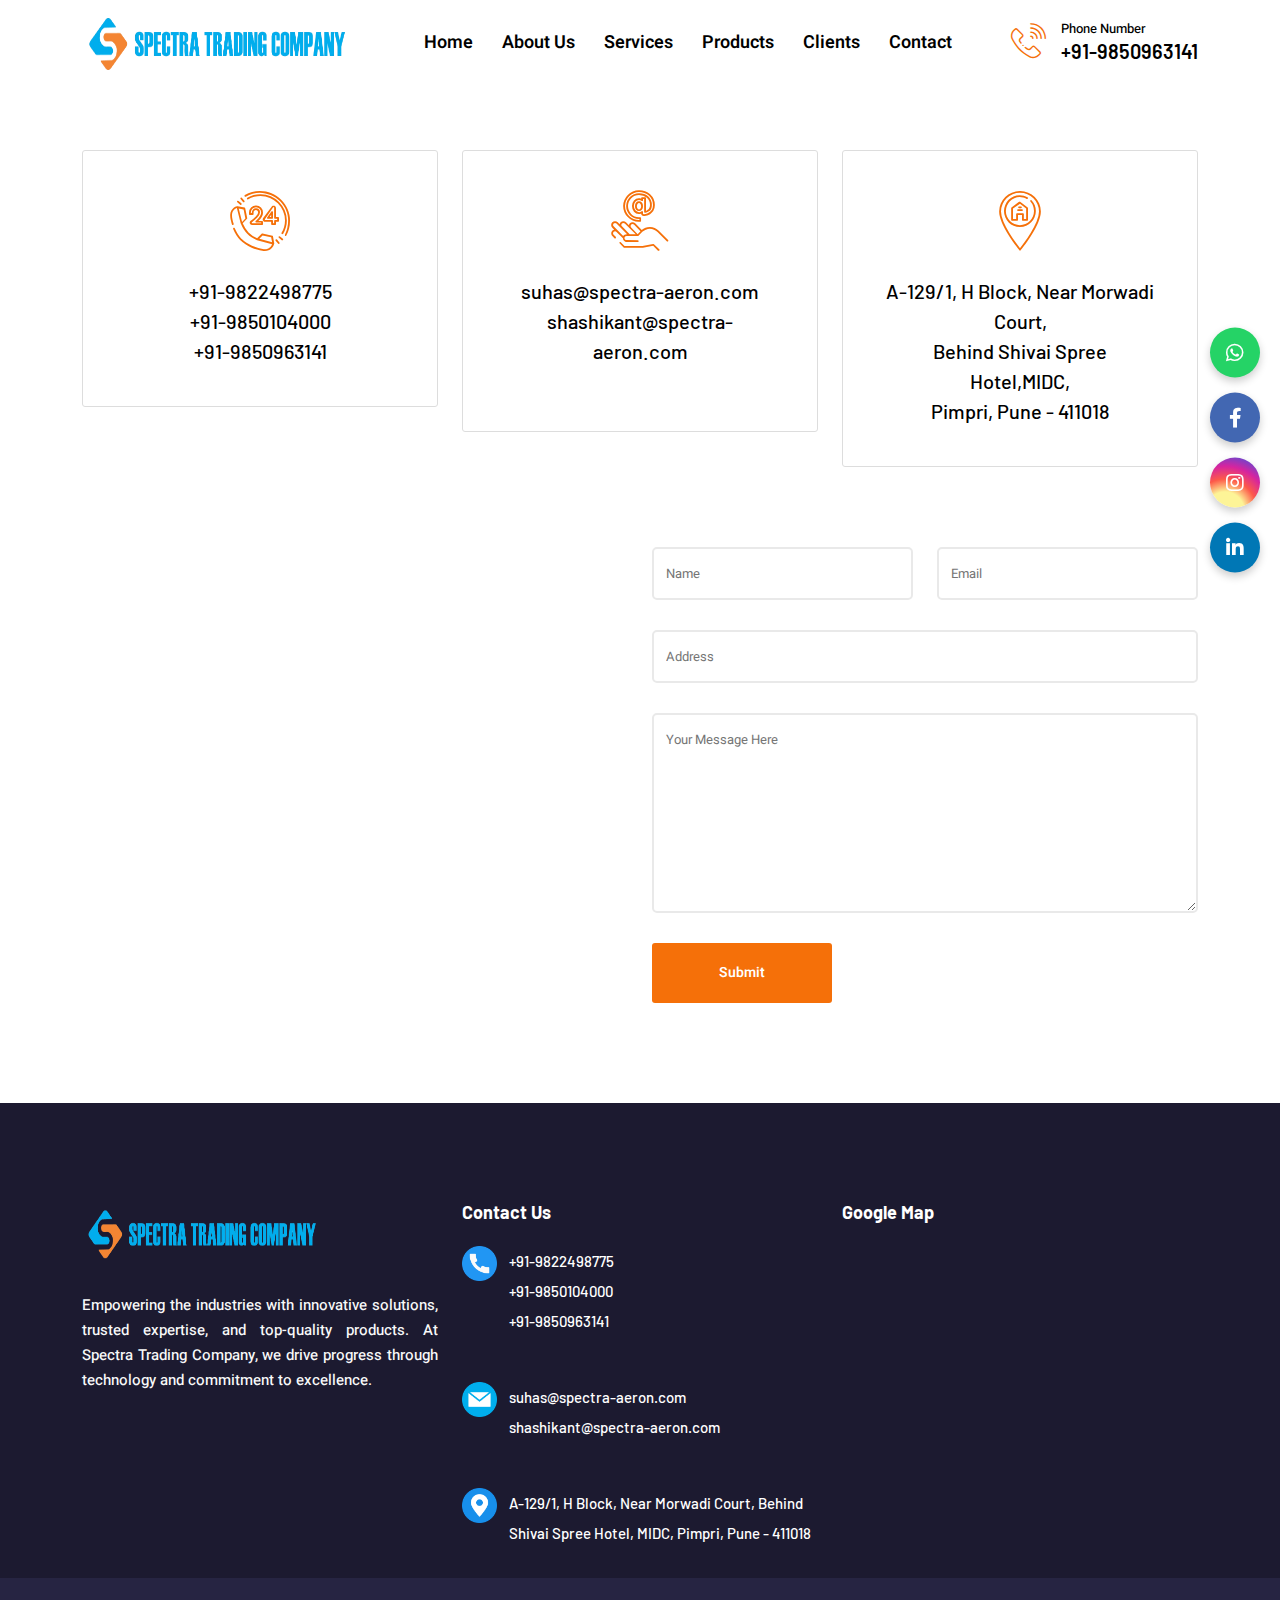
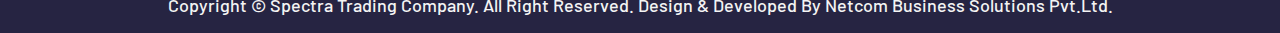
<file: 01_contact.html>
<!doctype html>
<html lang="en">
    

<head>
        <!-- :: Required Meta Tags -->
        <meta charset="utf-8">
        <meta http-equiv="X-UA-Compatible" content="IE=edge">
        <meta name="viewport" content="width=device-width, initial-scale=1, shrink-to-fit=no">
        <meta name="description" content="Spectra Trading Company is a Industry & Manufacturing HTML Template. Designed with great attention to details, flexibility and performance. It is ultra professional, smooth and sleek, with a clean modern layout. Gazolin specially designed for Automotive, Construction, Factories, Industrial, Industrial Business, Industrial Chemicals, Industrial Corporate, Industrial Engineering, Industrial Factory, Industrial HTML5, Industry, Machinery, Manufacturing, Mechanical Engineering, Power Energy, Services Company and other Industry & Manufacturing related services. Spectra Trading Company comes with most advanced and latest technologies, enjoyable and the most beautiful design trends.  ">
        <meta name="keywords" content="Automotive, Construction, Factories, Industrial, Industrial Business, Industrial Chemicals, Industrial Corporate, Industrial Engineering, Industrial Factory, Industrial , Industry, Machinery, Manufacturing, Mechanical Engineering, Power Energy">

        <!-- :: Bootstrap CSS -->
        <link rel="stylesheet" href="assets/css/bootstrap.min.css">

        <!-- :: Favicon -->
        <link rel="icon" type="image/png" href="./assets/images/favicon.png">

        <!-- :: Title -->
        <title>Spectra Trading Company - Contact Us</title>

        <!-- :: Google Fonts -->
        <link rel="stylesheet" href="https://fonts.googleapis.com/css2?family=Barlow:wght@400;500;600;700&amp;family=Heebo:wght@400;500;600;700&amp;display=swap">

        <!-- :: Fontawesome -->
        <link rel="stylesheet" href="assets/fonts/fontawesome/css/all.min.css">

        <!-- :: Flaticon -->
        <link rel="stylesheet" href="assets/fonts/flaticon/style.css">

        <!-- :: Animate -->
        <link rel="stylesheet" href="assets/css/animate.css">
        
        <!-- :: Owl Carousel -->
        <link rel="stylesheet" href="assets/css/owl.carousel.min.css">
        <link rel="stylesheet" href="assets/css/owl.theme.default.min.css">
        
        <!-- :: Lity -->
        <link rel="stylesheet" href="assets/css/lity.min.css">
        
        <!-- :: Nice Select CSS -->
        <link rel="stylesheet" href="assets/css/nice-select.css">
        
        <!-- :: Magnific Popup CSS -->
        <link rel="stylesheet" href="assets/css/magnific-popup.css">

        <!-- :: Style CSS -->
        <link rel="stylesheet" href="assets/css/style.css">

        <!-- :: Style Responsive CSS -->
        <link rel="stylesheet" href="assets/css/responsive.css">

        <!--[if lt IE 9]>
                <script src="https://oss.maxcdn.com/libs/html5shiv/3.7.0/html5shiv.js"></script>
                <script src="https://oss.maxcdn.com/libs/respond.js/1.4.2/respond.min.js"></script>
            <![endif]-->
    </head>
    <body>
     <!-- :: All Navbar -->
     <header class="all-navbar fixed-top" style="background-color: #fff;" >
        <!-- :: Navbar -->
        <nav class="nav-bar">
            <div class="container">
                <div class="content-box d-flex align-items-center justify-content-between">
                    <div class="logo">
                        <a href="index.html" class="logo-nav">
                            <img class="img-fluid one" src="assets/images/logo/01_logo.png" alt="01 Logo">
                            <img class="img-fluid two" src="assets/images/logo/01_logo.png" alt="01 Logo">
                        </a>
                        <a href="#open-nav-bar-menu" class="open-nav-bar">
                            <span></span>
                            <span></span>
                            <span></span>
                        </a>
                    </div>
                    <div class="nav-bar-links" id="open-nav-bar-menu">
                        <ul class="level-1">
                            <li class="item-level-1">
                                <a href="index.html" class="link-level-1">Home</a>
                            </li>

                            <li class="item-level-1">
                                <a href="AboutUs.html" class="link-level-1">About Us</a>
                            </li>

                            <li class="item-level-1">
                                <a href="Services.html" class="link-level-1">Services</a>
                            </li>

                            <li class="item-level-1">
                                <a href="Products.html" class="link-level-1">Products</a>
                            </li>

                            <li class="item-level-1">
                                <a href="Clients.html" class="link-level-1">Clients</a>
                            </li>

                            <li class="item-level-1">
                                <a href="01_contact.html" class="link-level-1">Contact</a>
                            </li>
                        </ul>
                    </div>

                    <ul class="nav-bar-tools d-flex align-items-center justify-content-between">

                        <li class="item phone">
                            <div class="nav-bar-contact">
                                <i class="ar-icons-phone"></i>
                                <div class="content-box">
                                    <span>Phone Number</span>
                                    <a href="tel:9850963141">+91-9850963141 </a>
                                </div>
                                
                            </div>
                        </li>
                    </ul>
                </div>
            </div>
        </nav>
    </header>   
        
        <!-- :: Breadcrumb Header -->
        <!-- <section class="breadcrumb-header style-2" id="page" style="background-image: url(assets/images/header/03_breadcrumb-header.jpg)">
            <div class="overlay"></div>
            <div class="container">
                <div class="row">
                    <div class="col-md-8">
                        <div class="banner">
                            <h1>contact Us</h1>
                        </div>
                    </div>
                </div>
            </div>
        </section> -->
		<br><br>
		<!-- :: contact us -->
		<div class="contact-us py-100">
            <div class="container">
                <div class="contact-info-content">
                    <div class="row">
                        <div class="col-md-6 col-lg-4">
                            <div class="contact-box">
                                <i class="ar-icons-call"></i>
                                <div class="box">
                                    <a class="phone" href="tel:9822498775">+91-9822498775</a>
                                    <a class="phone" href="tel:9850104000">+91-9850104000</a>
                                    <a class="phone" href="tel:9850963141">+91-9850963141</a>
                                </div>
                            </div>
                        </div>
                        <div class="col-md-6 col-lg-4">
                            <div class="contact-box">
                                <i class="ar-icons-email"></i>
                                <div class="box">
                                    <a class="mail" href="mailto:suhas@spectra-aeron.com">suhas@spectra-aeron.com</a>
                                    <a class="mail" href="mailto:shashikant@spectra-aeron.com">shashikant@spectra-aeron.com</a>
                                    <br>
                                </div>
                            </div>
                        </div>
                        <div class="col-md-6 col-lg-4">
                            <div class="contact-box">
                                <i class="ar-icons-location"></i>
                                <div class="box">
                                    <p>A-129/1, H Block, Near Morwadi Court,</p>
                                    <p>Behind Shivai Spree Hotel,MIDC,</p>
                                    <p>Pimpri, Pune - 411018</p>
                                </div>
                            </div>
                        </div>
                    </div>
                </div>
                <div class="row">
                    <div class="col-lg-6">
                        <!-- :: Map -->
                        <div class="map-box">
                            <iframe src="https://www.google.com/maps/embed?pb=!1m18!1m12!1m3!1d3780.5233264510966!2d73.80375467496596!3d18.640497932476517!2m3!1f0!2f0!3f0!3m2!1i1024!2i768!4f13.1!3m3!1m2!1s0x3bc2b845c9bd91bb%3A0x264ed754f7967bd8!2sSpectra%20Trading%20Company!5e0!3m2!1sen!2sin!4v1742211802609!5m2!1sen!2sin"></iframe>
                        </div>
                    </div>
                    <div class="col-lg-6">
						<div class="add-comments">
							<form class="inner-add-comments form-contact-2">
								<div class="row">
									<div class="col-md-6 inner-add-comments-box">
										<input type="text" name="name" placeholder="Name" required>
									</div>
									<div class="col-md-6 inner-add-comments-box">
										<input type="Email" name="email" placeholder="Email" required>
									</div>
									<div class="col-md-12 inner-add-comments-box">
										<input type="text" name="website" placeholder="Address" required>
									</div>
									<div class="col-md-12 inner-add-comments-box">
										<textarea name="message" placeholder="Your Message Here" required></textarea>
									</div>
									<div class="col-md-12 inner-add-comments-box last">
										<button class="btn-1 btn-3 submit" type="submit"><span>Submit</span></button>
										<span class="out-message"></span>
									</div>
								</div>
							</form>
						</div>
                    </div>
                </div>
            </div>
        </div>
		
        
        <div class="social-media-icons">
            <a href="#" target="_blank" class="icon whatsapp"><i class="fab fa-whatsapp"></i></a>
            <a href="#" target="_blank" class="icon facebook"><i class="fab fa-facebook-f"></i></a>
            <a href="#" target="_blank" class="icon instagram"><i class="fab fa-instagram"></i></a>
            <a href="#" target="_blank" class="icon linkedin"><i class="fab fa-linkedin-in"></i></a>
          </div>


         <!-- :: Footer -->
    <!-- :: Footer -->
<footer class="footer">
    <div class="container">
        <div class="row gy-4">
            <!-- Logo Column -->
            <div class="col-12 col-md-6 col-lg-4">
                <div class="logo">
                    <img class="img-fluid" src="assets/images/logo/01_logo.png" alt="Footer Logo">
                    <p>Empowering the industries with innovative solutions, trusted expertise, and top-quality products. At Spectra Trading Company, we drive progress through technology and commitment to excellence.</p>
                </div>
            </div>

            <!-- Contact Us Column -->
            <div class="col-12 col-md-6 col-lg-4">
                <div class="footer-title">
                    <div class="contact-info">
                        <h4>Contact Us</h4>
                        <div class="row flex-column">
                            <div class="col-lg-12 mb-3">
                                <div class="contact-box" style="display: flex;">
                                    <img src="./assets/images/icon/call.png" alt="Call Icon" style="width: 35px; height: 35px;">
                                    <div class="box" style="padding-left: 12px;">
                                        <a class="phone d-block" href="tel:9822498775">+91-9822498775</a>
                                        <a class="phone d-block" href="tel:9850104000">+91-9850104000</a>
                                        <a class="phone d-block" href="tel:9850963141">+91-9850963141</a>
                                    </div>
                                </div>
                            </div>
                            <div class="col-lg-12 mb-3">
                                <div class="contact-box" style="display: flex;">
                                    <img src="./assets/images/icon/email.png" alt="Email Icon" style="width: 35px; height: 35px;">
                                    <div class="box" style="padding-left: 12px;">
                                        <a class="mail d-block" href="mailto:suhas@spectra-aeron.com">suhas@spectra-aeron.com</a>
                                        <a class="mail d-block" href="mailto:shashikant@spectra-aeron.com">shashikant@spectra-aeron.com</a>
                                    </div>
                                </div>
                            </div>
                            <div class="col-lg-12">
                                <div class="contact-box last" style="display: flex;">
                                    <img src="./assets/images/icon/map.png" alt="Map Icon" style="width: 35px; height: 35px;">
                                    <div class="box" style="padding-left: 12px;">
                                        <p>A-129/1, H Block, Near Morwadi Court, Behind Shivai Spree Hotel, MIDC, Pimpri, Pune - 411018</p>
                                    </div>
                                </div>
                            </div>
                        </div>
                    </div>
                </div>
            </div>

            <!-- Google Map Column -->
            <div class="col-12 col-md-6 col-lg-4">
                <div class="footer-title">
                    <h4>Google Map</h4>
                </div>
                <iframe src="https://www.google.com/maps/embed?pb=!1m18!1m12!1m3!1d3780.5233264510966!2d73.80375467496596!3d18.640497932476517!2m3!1f0!2f0!3f0!3m2!1i1024!2i768!4f13.1!3m3!1m2!1s0x3bc2b845c9bd91bb%3A0x264ed754f7967bd8!2sSpectra%20Trading%20Company!5e0!3m2!1sen!2sin!4v1742211802609!5m2!1sen!2sin" width="100%" height="250" allowfullscreen="" loading="lazy" referrerpolicy="no-referrer-when-downgrade" style="border: 0;"></iframe>
            </div>
        </div>
    </div>
</footer>


            <div class="copyright">
                <div class="container d-flex" style="justify-content: center; align-items: center;">
                    <p>Copyright &copy; Spectra Trading Company. All Right Reserved.  Design & Developed By <a href="https://www.netcom-india.com/"  style="text-decoration: none; color: inherit;">Netcom Business Solutions Pvt.Ltd.</a></p>
                </div>
            </div>
        </footer>
        
        <!-- :: Scroll UP -->
        <div class="scroll-up">
            <a class="move-section" href="#">
                <i class="fas fa-long-arrow-alt-up"></i>
            </a>
        </div>
        
        <!-- :: JavaScript Files -->
        <!-- :: jQuery JS -->
        <script src="assets/js/jquery-3.6.0.min.js"></script>

        <!-- :: Bootstrap JS Bundle With Popper JS -->
        <script src="assets/js/bootstrap.bundle.min.js"></script>
        
        <!-- :: Owl Carousel JS -->
        <script src="assets/js/owl.carousel.min.js"></script>
        
        <!-- :: Lity -->
        <script src="assets/js/lity.min.js"></script>
        
        <!-- :: Nice Select -->
        <script src="assets/js/jquery.nice-select.min.js"></script>
        
        <!-- :: Waypoints -->
        <script src="assets/js/jquery.waypoints.min.js"></script>

        <!-- :: CounterUp -->
        <script src="assets/js/jquery.counterup.min.js"></script>
        
        <!-- :: Magnific Popup -->
        <script src="assets/js/jquery.magnific-popup.min.js"></script>
		
		<!-- :: MixitUp -->
        <script src="assets/js/mixitup.min.js"></script>
        
        <!-- :: Main JS -->
        <script src="assets/js/main.js"></script><script src="assets/js/ajax-script.js"></script>
    </body>
</html>
</file>
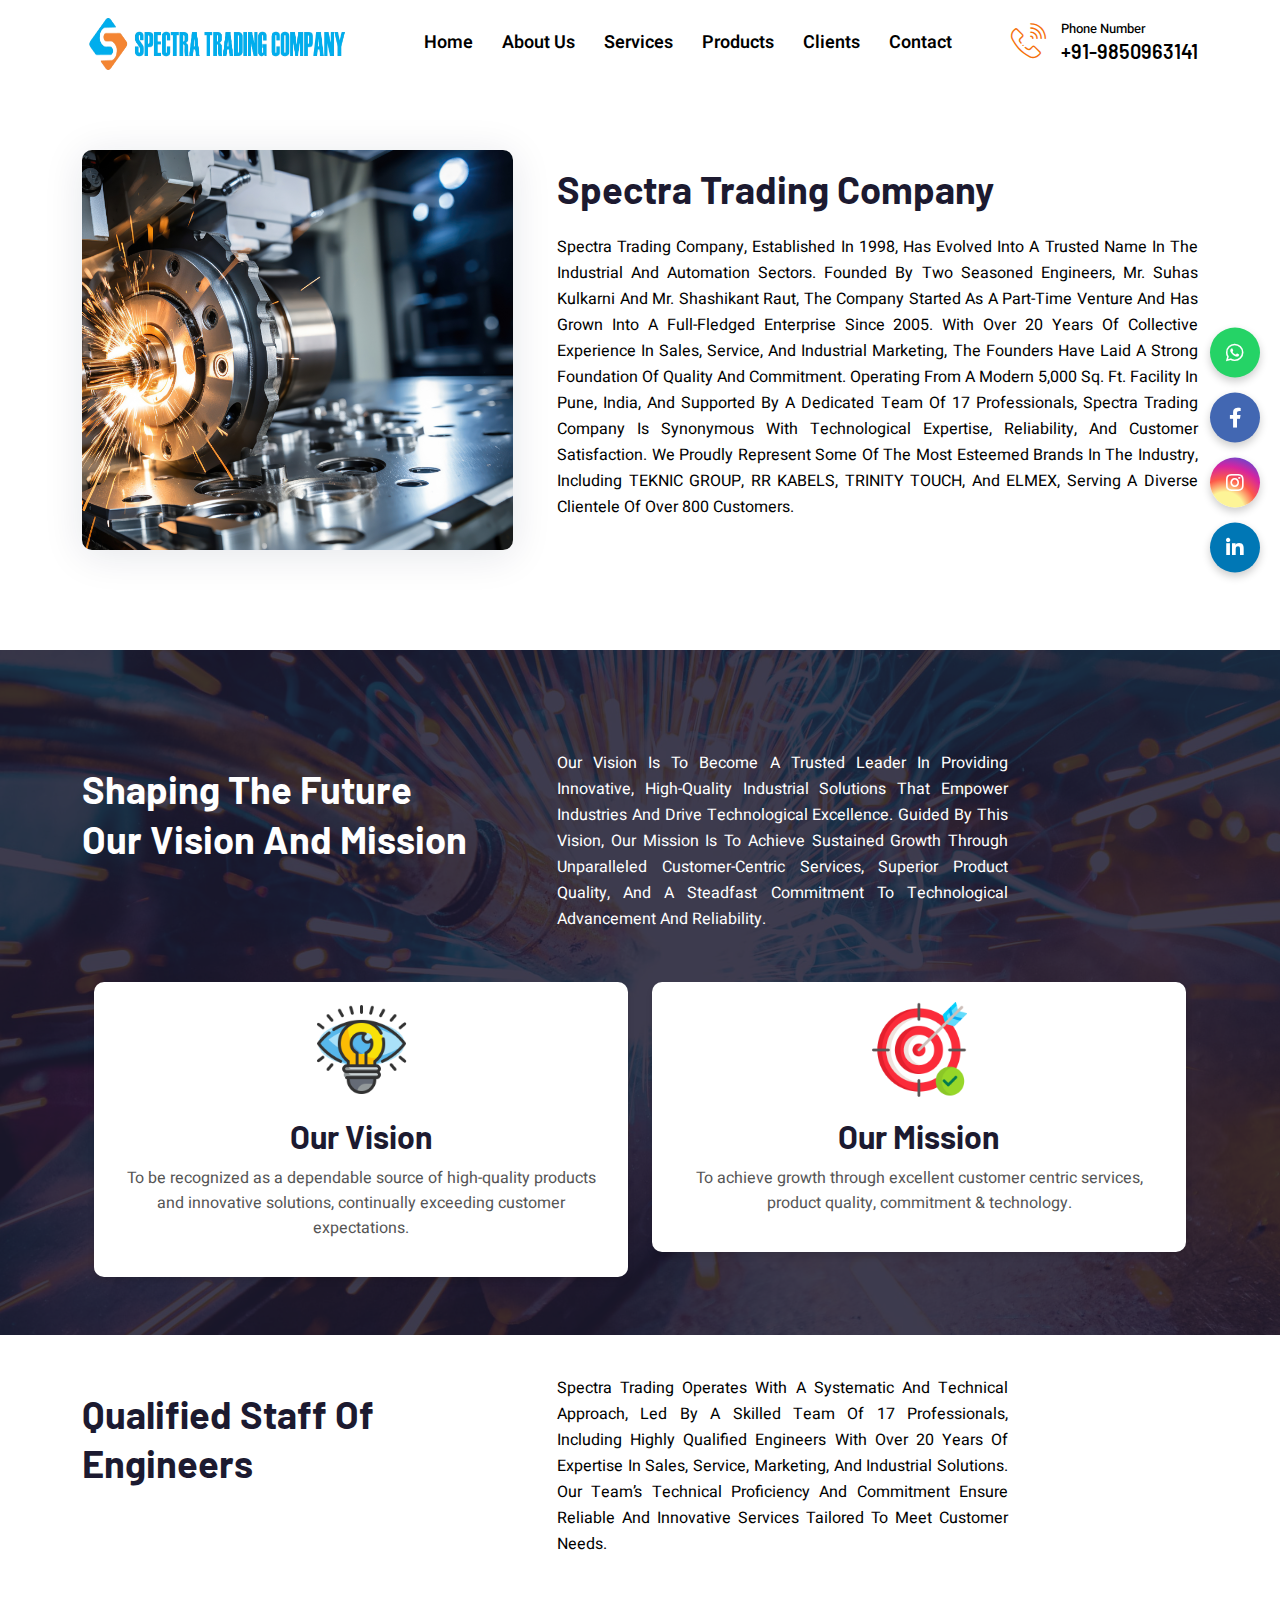
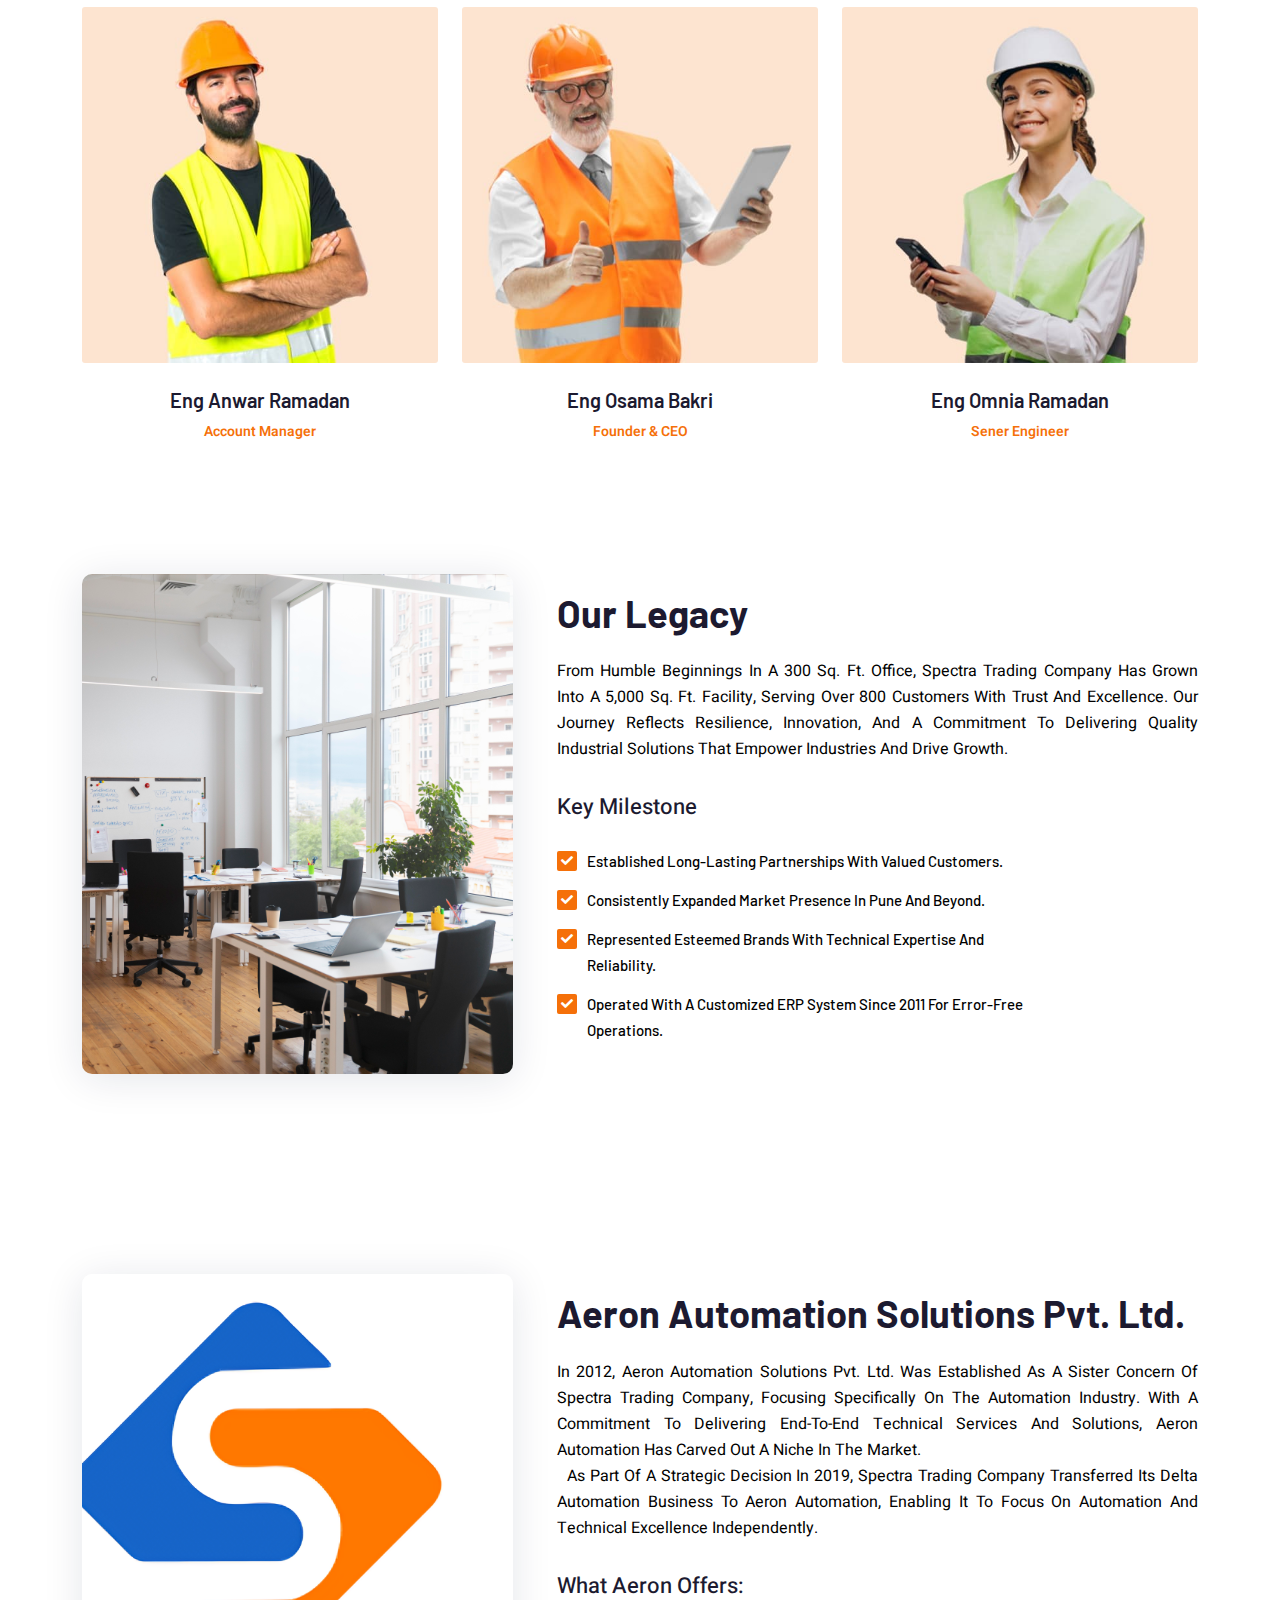
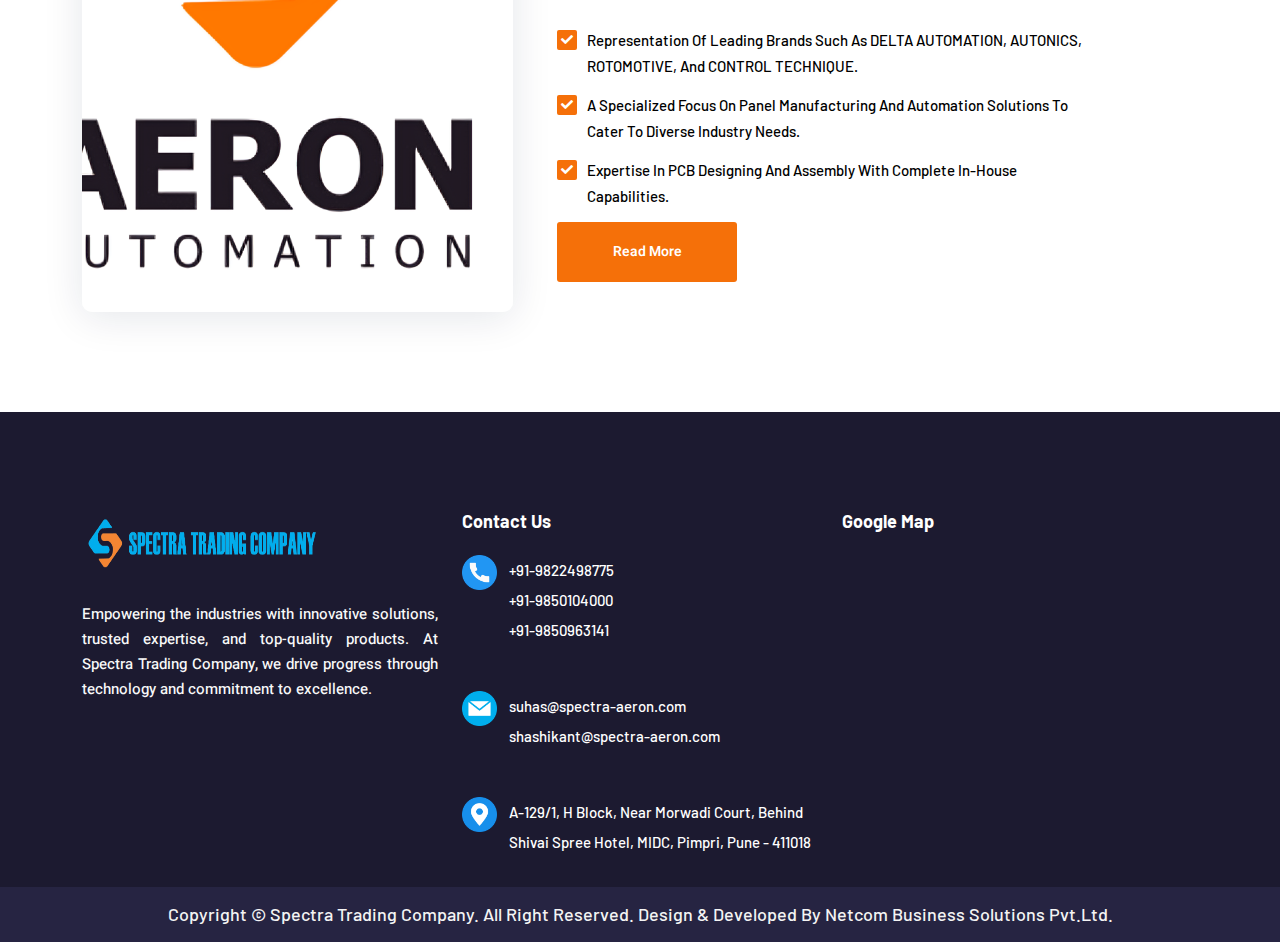
<file: AboutUs.html>
<!doctype html>
<html lang="en">


<head>
    <!-- :: Required Meta Tags -->
    <meta charset="utf-8">
    <meta http-equiv="X-UA-Compatible" content="IE=edge">
    <meta name="viewport" content="width=device-width, initial-scale=1, shrink-to-fit=no">
    <meta name="description"
        content="Gazolin is a Industry & Manufacturing HTML Template. Designed with great attention to details, flexibility and performance. It is ultra professional, smooth and sleek, with a clean modern layout. Gazolin specially designed for Automotive, Construction, Factories, Industrial, Industrial Business, Industrial Chemicals, Industrial Corporate, Industrial Engineering, Industrial Factory, Industrial HTML5, Industry, Machinery, Manufacturing, Mechanical Engineering, Power Energy, Services Company and other Industry & Manufacturing related services. Spectra Trading Company comes with most advanced and latest  technologies, enjoyable  and the most beautiful design trends.">
    <meta name="keywords"
        content="Automotive, Construction, Factories, Industrial, Industrial Business, Industrial Chemicals, Industrial Corporate, Industrial Engineering, Industrial Factory, Industrial , Industry, Machinery, Manufacturing, Mechanical Engineering, Power Energy">

    <!-- :: Bootstrap CSS -->
    <link rel="stylesheet" href="assets/css/bootstrap.min.css">

    <!-- :: Favicon -->
    <link rel="icon" type="image/png" href="./assets/images/favicon.png">

    <!-- :: Title -->
    <title>Spectra Trading Company - About Us</title>

    <!-- :: Google Fonts -->
    <link rel="stylesheet"
        href="https://fonts.googleapis.com/css2?family=Barlow:wght@400;500;600;700&amp;family=Heebo:wght@400;500;600;700&amp;display=swap">

    <!-- :: Fontawesome -->
    <link rel="stylesheet" href="assets/fonts/fontawesome/css/all.min.css">

    <!-- :: Flaticon -->
    <link rel="stylesheet" href="assets/fonts/flaticon/style.css">

    <!-- :: Animate -->
    <link rel="stylesheet" href="assets/css/animate.css">

    <!-- :: Owl Carousel -->
    <link rel="stylesheet" href="assets/css/owl.carousel.min.css">
    <link rel="stylesheet" href="assets/css/owl.theme.default.min.css">

    <!-- :: Lity -->
    <link rel="stylesheet" href="assets/css/lity.min.css">

    <!-- :: Nice Select CSS -->
    <link rel="stylesheet" href="assets/css/nice-select.css">

    <!-- :: Magnific Popup CSS -->
    <link rel="stylesheet" href="assets/css/magnific-popup.css">

    <!-- :: Style CSS -->
    <link rel="stylesheet" href="assets/css/style.css">

    <!-- :: Style Responsive CSS -->
    <link rel="stylesheet" href="assets/css/responsive.css">
</head>

<body>
    <!-- :: All Navbar -->
    <header class="all-navbar fixed-top" style="background-color: #fff;" >
        <!-- :: Navbar -->
        <nav class="nav-bar">
            <div class="container">
                <div class="content-box d-flex align-items-center justify-content-between">
                    <div class="logo">
                        <a href="index.html" class="logo-nav">
                            <img class="img-fluid one" src="assets/images/logo/01_logo.png" alt="01 Logo">
                            <img class="img-fluid two" src="assets/images/logo/01_logo.png" alt="01 Logo">
                        </a>
                        <a href="#open-nav-bar-menu" class="open-nav-bar">
                            <span></span>
                            <span></span>
                            <span></span>
                        </a>
                    </div>
                    <div class="nav-bar-links" id="open-nav-bar-menu">
                        <ul class="level-1">
                            <li class="item-level-1">
                                <a href="index.html" class="link-level-1">Home</a>
                            </li>

                            <li class="item-level-1">
                                <a href="AboutUs.html" class="link-level-1">About Us</a>
                            </li>

                            <li class="item-level-1">
                                <a href="Services.html" class="link-level-1">Services</a>
                            </li>

                            <li class="item-level-1">
                                <a href="Products.html" class="link-level-1">Products</a>
                            </li>

                            <li class="item-level-1">
                                <a href="Clients.html" class="link-level-1">Clients</a>
                            </li>

                            <li class="item-level-1">
                                <a href="01_contact.html" class="link-level-1">Contact</a>
                            </li>
                        </ul>
                    </div>

                    <ul class="nav-bar-tools d-flex align-items-center justify-content-between">

                        <li class="item phone">
                            <div class="nav-bar-contact">
                                <i class="ar-icons-phone"></i>
                                <div class="content-box">
                                    <span>Phone Number</span>
                                    <a href="tel:9850963141">+91-9850963141 </a>
                                </div>
                                
                            </div>
                        </li>
                    </ul>
                </div>
            </div>
        </nav>
    </header>   
    <!-- :: Breadcrumb Header -->
    <!-- <section class="breadcrumb-header" id="page"
        style="background-image: url(assets/images/header/01_breadcrumb-header.jpg)">
        <div class="overlay"></div>
        <div class="container">
            <div class="row">
                <div class="col-md-8">
                    <div class="banner">
                        <h1>About Us </h1>
                    </div>
                </div>
            </div>
        </div>
    </section> -->
<br><br>
    <!-- :: About US -->
    <section class="about-us py-100" id="start">
        <div class="container">
            <div class="row">
                <div class="col-lg-5">
                    <div class="about-us-img-box">
                        <div class="img-box" style="background-image: url(assets/images/about-us/01_about-us.jpg)">
                        </div>
                    </div>
                </div>
                <div class="col-lg-7">
                    <div class="about-us-text-box">
                        <div class="sec-title">
                            <!-- <h2>Building a Legacy of Trust, Innovation, and Industrial Excellence</h2> -->
                            <h3>Spectra Trading Company</h3>
                            <p class="sec-explain">Spectra Trading Company, established in 1998, has evolved into a
                                trusted name in the industrial and automation sectors. Founded by two seasoned
                                engineers, Mr. Suhas Kulkarni and Mr. Shashikant Raut, the company started as a
                                part-time venture and has grown into a full-fledged enterprise since 2005. With over 20
                                years of collective experience in sales, service, and industrial marketing, the founders
                                have laid a strong foundation of quality and commitment. Operating from a modern 5,000
                                sq. ft. facility in Pune, India, and supported by a dedicated team of 17 professionals,
                                Spectra Trading Company is synonymous with technological expertise, reliability, and
                                customer satisfaction. We proudly represent some of the most esteemed brands in the
                                industry, including TEKNIC GROUP, RR KABELS, TRINITY TOUCH, and ELMEX, serving a diverse
                                clientele of over 800 customers.</p>
                        </div>

                    </div>
                </div>
            </div>
        </div>
    </section>

    <!-- :: Services -->
    <section class="services">
        <div class="bg-section">
            <div class="overlay overlay-2"></div>
        </div>
        <div class="container">
            <div class="sec-title">
                <div class="row">
                    <div class="col-lg-5">
                        <!-- <h2>Innovating Today, Empowering Tomorrow</h2> -->
                        <h3>Shaping the Future <br>Our Vision and Mission</h3>
                    </div>
                    <div class="col-lg-5 d-flex align-items-center">
                        <p class="sec-explain">Our vision is to become a trusted leader in providing innovative,
                            high-quality industrial solutions that empower industries and drive technological
                            excellence. Guided by this vision, our mission is to achieve sustained growth through
                            unparalleled customer-centric services, superior product quality, and a steadfast commitment
                            to technological advancement and reliability.</p>
                    </div>
                </div>
            </div>

            <div class="container my-5">
                <div class="row">
                    <!-- Parent Div with md-12 -->
                    <div class="col-md-12">
                        <div class="row g-4">
                            <!-- Child Div 1 with md-6 -->
                            <div class="col-md-6">
                                <div class="card-custom">
                                    <img src="./assets/images/icon/vision.png" alt="Conveyor Logo" class="icon-img">
                                    <h2> <b>Our Vision</b></h2>
                                    <p>To be recognized as a dependable source of high-quality products and innovative
                                        solutions, continually exceeding customer expectations.</p>
                                </div>
                            </div>
                            <!-- Child Div 2 with md-6 -->
                            <div class="col-md-6">
                                <div class="card-custom">
                                    <img src="./assets/images/icon/target.png" alt="Conveyor Logo" class="icon-img">
                                    <h2><b>Our Mission</b></h2>
                                    <p>To achieve growth through excellent customer centric services, product
                                        quality, commitment & technology.</p>
                                </div>
                            </div>
                        </div>
                    </div>
                </div>
            </div>
            <br>
            <br>
        </div>
    </section>

     <!-- :: Team -->
     <section class="team py-90-70">
        <div class="container">
            <div class="sec-title">
                <div class="row">
                    <div class="col-lg-5">
                        <!-- <h2>Expert Members</h2> -->
                        <h3>Qualified Staff Of Engineers</h3>
                    </div>
                    <div class="col-lg-5 d-flex align-items-center">
                        <p class="sec-explain">Spectra Trading operates with a systematic and technical approach, led by a skilled team of 17 professionals, including highly qualified engineers with over 20 years of expertise in Sales, Service, Marketing, and Industrial Solutions. Our team’s technical proficiency and commitment ensure reliable and innovative services tailored to meet customer needs.</p>
                    </div>
                </div>
            </div>
            <div class="row">
                <div class="col-md-6 col-lg-4">
                    <div class="team-box">
                        <div class="img-box">
                            <img class="img-fluid" src="assets/images/team/01_team.jpg" alt="01 team">
                            <div class="img-box-hover">
                            </div>
                        </div>
                        <div class="text-box text-center">
                            <h5><a href="01_team.html">Eng Anwar Ramadan</a></h5>
                            <span>Account Manager</span>
                        </div>
                    </div>
                </div>
                <div class="col-md-6 col-lg-4">
                    <div class="team-box">
                        <div class="img-box">
                            <img class="img-fluid" src="assets/images/team/02_team.jpg" alt="02 team">
                            <div class="img-box-hover">
                            </div>
                        </div>
                        <div class="text-box text-center">
                            <h5><a href="01_team.html">Eng Osama bakri</a></h5>
                            <span>Founder &amp; CEO</span>
                        </div>
                    </div>
                </div>
                <div class="col-md-6 col-lg-4">
                    <div class="team-box">
                        <div class="img-box">
                            <img class="img-fluid" src="assets/images/team/03_team.jpg" alt="03 team">
                            <div class="img-box-hover">
                            </div>
                        </div>
                        <div class="text-box text-center">
                            <h5><a href="01_team.html">Eng Omnia Ramadan</a></h5>
                            <span>Sener Engineer</span>
                        </div>
                    </div>
                </div>
            </div>
        </div>
    </section>

    <!-- ------- Our legacy -------- -->

    <section class="about-us py-100" id="start" >
        <div class="container">
            <div class="row">
                <div class="col-lg-5">
                    <div class="about-us-img-box">
                        <div class="img-box" style="background-image: url(assets/images/about-us/office-legacy.jpg)"></div>
                    </div>
                </div>
                <div class="col-lg-7">
                    <div class="about-us-text-box">
                        <div class="sec-title">
                            <!-- <h2>From Foundations to Frontiers: A Legacy of Trust and Innovation</h2> -->
                            <h3>Our Legacy</h3>
                            <p class="sec-explain">From humble beginnings in a 300 sq. ft. office, Spectra Trading Company has grown into a 5,000 sq. ft. facility, serving over 800 customers with trust and excellence. Our journey reflects resilience, innovation, and a commitment to delivering quality industrial solutions that empower industries and drive growth.</p>
                        </div>
                        <div class="row">
                            <div class="col-sm-9">
                                <p class="providing">Key Milestone</p>
                                <ul class="about-us-core-list">
                                    <li class="item">
                                        <i class="fas fa-check"></i>
                                        <h4>Established long-lasting partnerships with valued customers.</h4>
                                    </li>
                                    <li class="item">
                                        <i class="fas fa-check"></i>
                                        <h4>Consistently expanded market presence in Pune and beyond.</h4>
                                    </li>
                                    <li class="item">
                                        <i class="fas fa-check"></i>
                                        <h4>Represented esteemed brands with technical expertise and reliability.</h4>
                                    </li>
                                    <li class="item">
                                        <i class="fas fa-check"></i>
                                        <h4>Operated with a customized ERP system since 2011 for error-free operations.</h4>
                                    </li>
                                </ul>
                             
                            </div>
                            
                        </div>
                    </div>
                </div>
            </div>
        </div>
    </section>

            <!-- :: Auron Automation -->

            <section class="about-us py-100" id="start">
                <div class="container">
                    <div class="row">
                        <div class="col-lg-5">
                            <div class="about-us-img-box">
                                <div class="img-box" style="background-image: url(assets/images/about-us/logo-aeron.png)"></div>
                            </div>
                        </div>
                        <div class="col-lg-7">
                            <div class="about-us-text-box">
                                <div class="sec-title">
                                    <!-- <h2>Innovating Automation, Empowering Industries</h2> -->
                                    <h3>Aeron Automation Solutions Pvt. Ltd.</h3>
                                    <p class="sec-explain">In 2012, Aeron Automation Solutions Pvt. Ltd. was established as a sister concern of Spectra Trading Company, focusing specifically on the automation industry. With a commitment to delivering end-to-end technical services and solutions, Aeron Automation has carved out a niche in the market.</p>
                                    <p class="sec-explain">&nbsp;&nbsp;As part of a strategic decision in 2019, Spectra Trading Company transferred its Delta Automation business to Aeron Automation, enabling it to focus on automation and technical excellence independently.</p>
                                </div>
                                <div class="row">
                                    <div class="col-sm-10">
                                        <p class="providing">What Aeron Offers:</p>
                                        <ul class="about-us-core-list">
                                            <li class="item">
                                                <i class="fas fa-check"></i>
                                                <h4>Representation of leading brands such as DELTA AUTOMATION, AUTONICS, ROTOMOTIVE, and CONTROL TECHNIQUE.</h4>
                                            </li>
                                            <li class="item">
                                                <i class="fas fa-check"></i>
                                                <h4>A specialized focus on panel manufacturing and automation solutions to cater to diverse industry needs.</h4>
                                            </li>
                                            <li class="item">
                                                <i class="fas fa-check"></i>
                                                <h4>Expertise in PCB designing and assembly with complete in-house capabilities.</h4>
                                            </li>
                                            <li>
                                                <a class="btn-1 btn-3" href="https://www.aeronindia.com/"><span>Read More</span></a>
                                            </li>
                                        
                                        </ul>
                                     
                                    </div>
                                    
                                </div>
                            </div>
                        </div>
                    </div>
                </div>
            </section>



            <div class="social-media-icons">
                <a href="#" target="_blank" class="icon whatsapp"><i class="fab fa-whatsapp"></i></a>
                <a href="#" target="_blank" class="icon facebook"><i class="fab fa-facebook-f"></i></a>
                <a href="#" target="_blank" class="icon instagram"><i class="fab fa-instagram"></i></a>
                <a href="#" target="_blank" class="icon linkedin"><i class="fab fa-linkedin-in"></i></a>
              </div>

    <!-- :: Footer -->
  <!-- :: Footer -->
<footer class="footer">
    <div class="container">
        <div class="row gy-4">
            <!-- Logo Column -->
            <div class="col-12 col-md-6 col-lg-4">
                <div class="logo">
                    <img class="img-fluid" src="assets/images/logo/01_logo.png" alt="Footer Logo">
                    <p>Empowering the industries with innovative solutions, trusted expertise, and top-quality products. At Spectra Trading Company, we drive progress through technology and commitment to excellence.</p>
                </div>
            </div>

            <!-- Contact Us Column -->
            <div class="col-12 col-md-6 col-lg-4">
                <div class="footer-title">
                    <div class="contact-info">
                        <h4>Contact Us</h4>
                        <div class="row flex-column">
                            <div class="col-lg-12 mb-3">
                                <div class="contact-box" style="display: flex;">
                                    <img src="./assets/images/icon/call.png" alt="Call Icon" style="width: 35px; height: 35px;">
                                    <div class="box" style="padding-left: 12px;">
                                        <a class="phone d-block" href="tel:9822498775">+91-9822498775</a>
                                        <a class="phone d-block" href="tel:9850104000">+91-9850104000</a>
                                        <a class="phone d-block" href="tel:9850963141">+91-9850963141</a>
                                    </div>
                                </div>
                            </div>
                            <div class="col-lg-12 mb-3">
                                <div class="contact-box" style="display: flex;">
                                    <img src="./assets/images/icon/email.png" alt="Email Icon" style="width: 35px; height: 35px;">
                                    <div class="box" style="padding-left: 12px;">
                                        <a class="mail d-block" href="mailto:suhas@spectra-aeron.com">suhas@spectra-aeron.com</a>
                                        <a class="mail d-block" href="mailto:shashikant@spectra-aeron.com">shashikant@spectra-aeron.com</a>
                                    </div>
                                </div>
                            </div>
                            <div class="col-lg-12">
                                <div class="contact-box last" style="display: flex;">
                                    <img src="./assets/images/icon/map.png" alt="Map Icon" style="width: 35px; height: 35px;">
                                    <div class="box" style="padding-left: 12px;">
                                        <p>A-129/1, H Block, Near Morwadi Court, Behind Shivai Spree Hotel, MIDC, Pimpri, Pune - 411018</p>
                                    </div>
                                </div>
                            </div>
                        </div>
                    </div>
                </div>
            </div>

            <!-- Google Map Column -->
            <div class="col-12 col-md-6 col-lg-4">
                <div class="footer-title">
                    <h4>Google Map</h4>
                </div>
                <iframe src="https://www.google.com/maps/embed?pb=!1m18!1m12!1m3!1d3780.5233264510966!2d73.80375467496596!3d18.640497932476517!2m3!1f0!2f0!3f0!3m2!1i1024!2i768!4f13.1!3m3!1m2!1s0x3bc2b845c9bd91bb%3A0x264ed754f7967bd8!2sSpectra%20Trading%20Company!5e0!3m2!1sen!2sin!4v1742211802609!5m2!1sen!2sin" width="100%" height="250" allowfullscreen="" loading="lazy" referrerpolicy="no-referrer-when-downgrade" style="border: 0;"></iframe>
            </div>
        </div>
    </div>
</footer>


            <div class="copyright">
                <div class="container d-flex" style="justify-content: center; align-items: center;">
                    <p>Copyright &copy; Spectra Trading Company. All Right Reserved.  Design & Developed By <a href="https://www.netcom-india.com/"  style="text-decoration: none; color: inherit;">Netcom Business Solutions Pvt.Ltd.</a></p>
                </div>
            </div>
        </footer>
        
        <!-- :: Scroll UP -->
        <div class="scroll-up">
            <a class="move-section" href="#">
                <i class="fas fa-long-arrow-alt-up"></i>
            </a>
        </div>
        
        <!-- :: JavaScript Files -->
        <!-- :: jQuery JS -->
        <script src="assets/js/jquery-3.6.0.min.js"></script>

        <!-- :: Bootstrap JS Bundle With Popper JS -->
        <script src="assets/js/bootstrap.bundle.min.js"></script>
        
        <!-- :: Owl Carousel JS -->
        <script src="assets/js/owl.carousel.min.js"></script>
        
        <!-- :: Lity -->
        <script src="assets/js/lity.min.js"></script>
        
        <!-- :: Nice Select -->
        <script src="assets/js/jquery.nice-select.min.js"></script>
        
        <!-- :: Waypoints -->
        <script src="assets/js/jquery.waypoints.min.js"></script>

        <!-- :: CounterUp -->
        <script src="assets/js/jquery.counterup.min.js"></script>
        
        <!-- :: Magnific Popup -->
        <script src="assets/js/jquery.magnific-popup.min.js"></script>
		
		<!-- :: MixitUp -->
        <script src="assets/js/mixitup.min.js"></script>
        
        <!-- :: Main JS -->
        <script src="assets/js/main.js"></script><script src="assets/js/ajax-script.js"></script>
    </body>
</html>
</file>
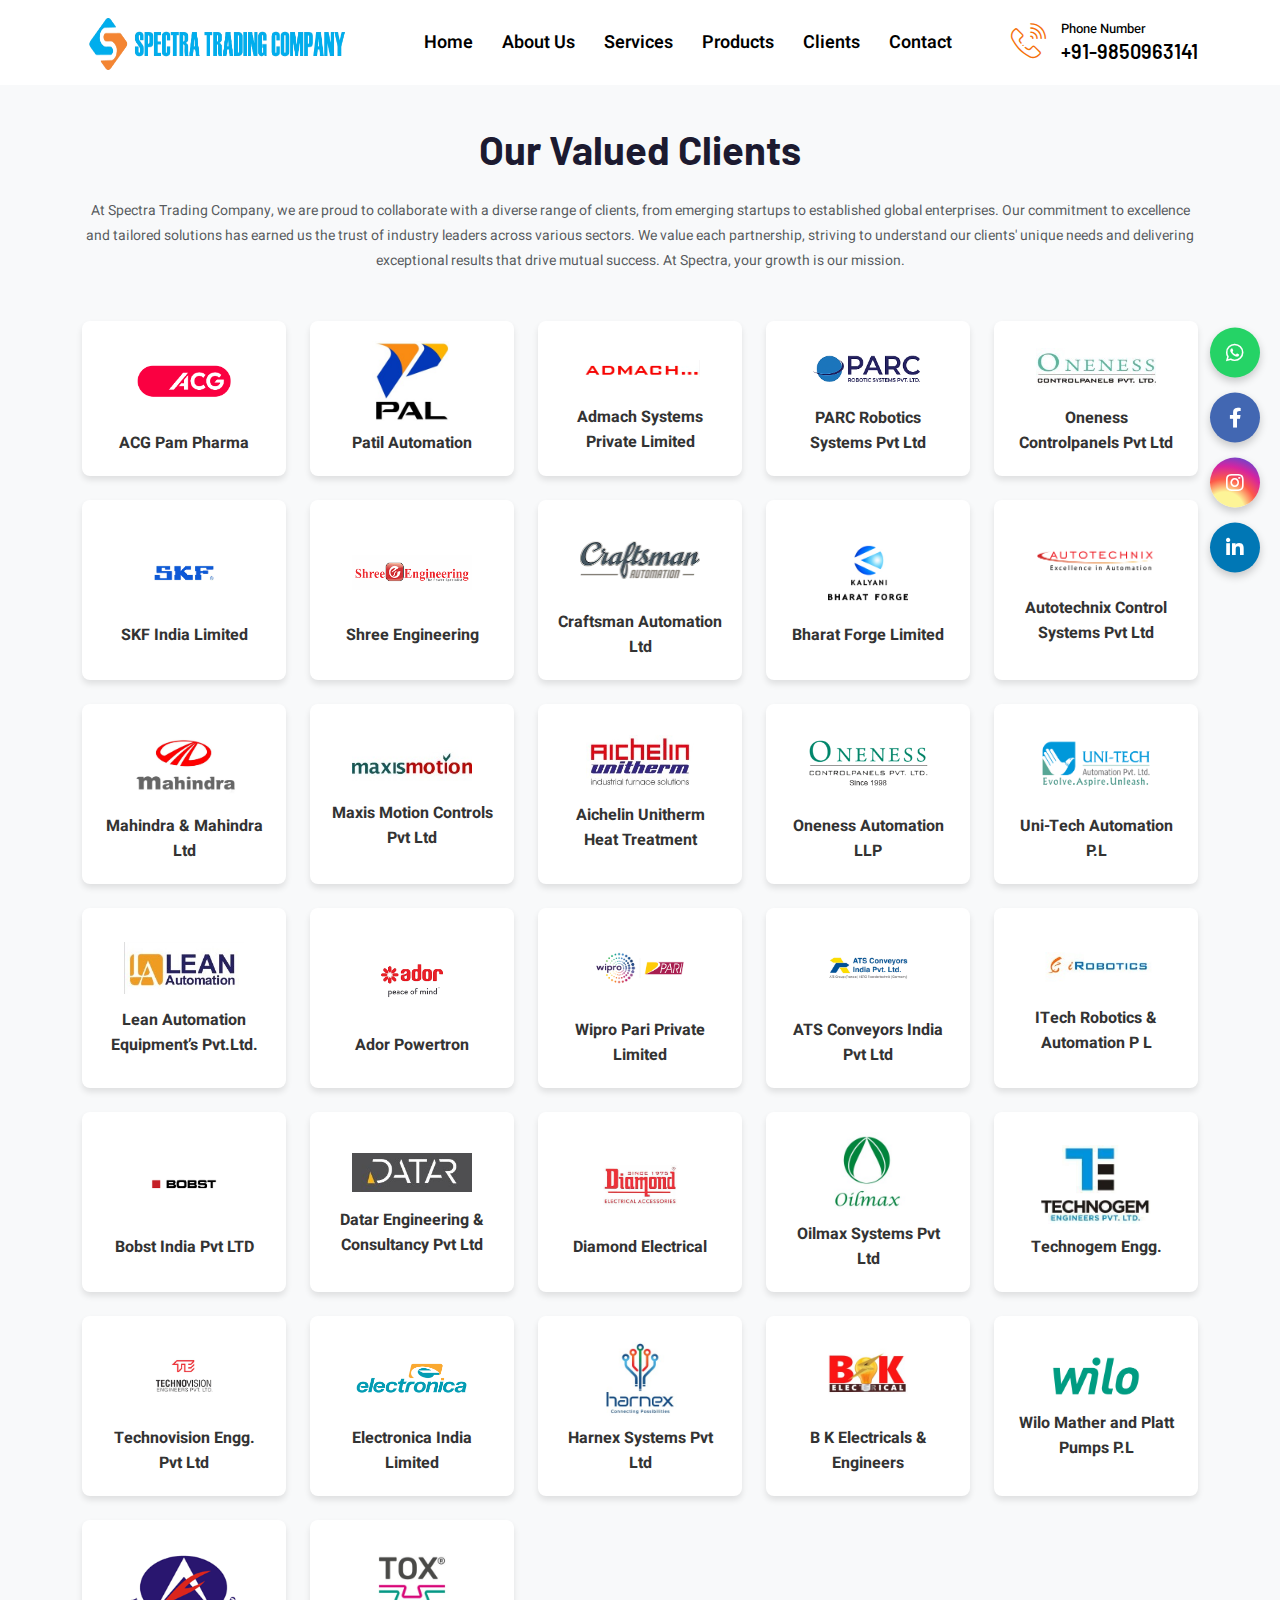
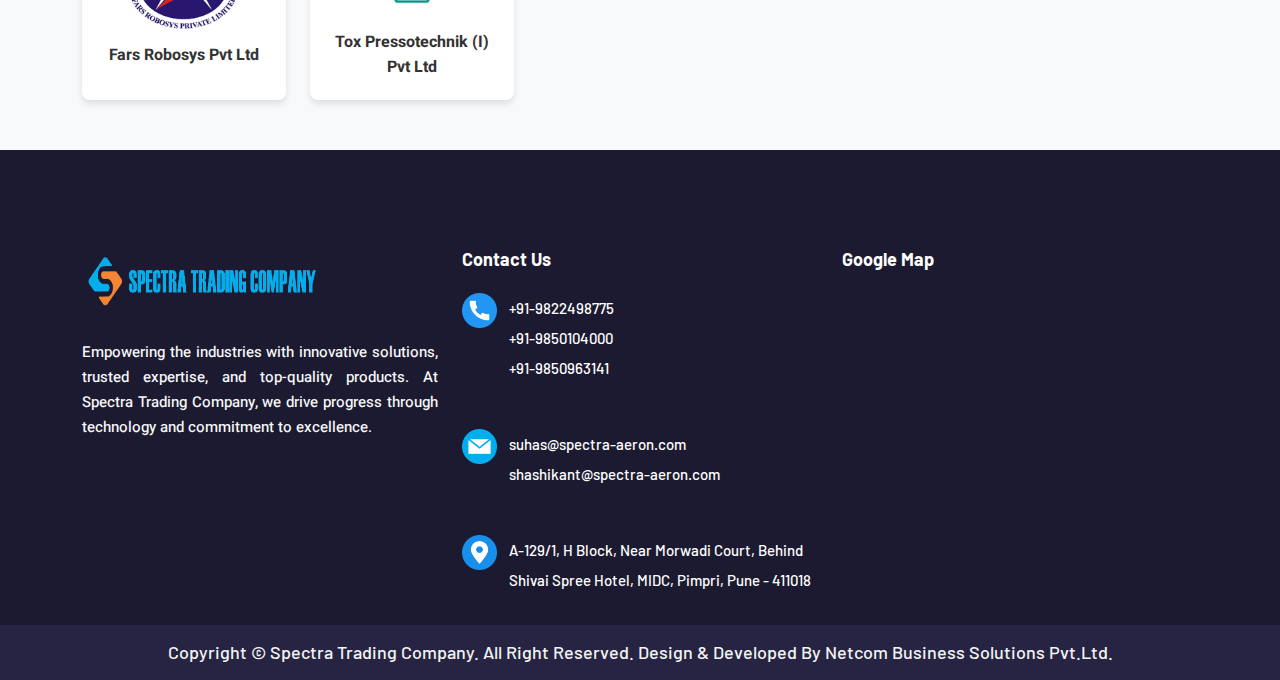
<file: Clients.html>
<!doctype html>
<html lang="en">


<head>
    <!-- :: Required Meta Tags -->
    <meta charset="utf-8">
    <meta http-equiv="X-UA-Compatible" content="IE=edge">
    <meta name="viewport" content="width=device-width, initial-scale=1, shrink-to-fit=no">
    <meta name="description"
        content="Spectra Trading Company is a Industry & Manufacturing HTML Template. Designed with great attention to details, flexibility and performance. It is ultra professional, smooth and sleek, with a clean modern layout. Gazolin specially designed for Automotive, Construction, Factories, Industrial, Industrial Business, Industrial Chemicals, Industrial Corporate, Industrial Engineering, Industrial Factory, Industrial HTML5, Industry, Machinery, Manufacturing, Mechanical Engineering, Power Energy, Services Company and other Industry & Manufacturing related services. Spectra Trading Company comes with most advanced and latest technologies, enjoyable and the most beautiful design trends.  ">
    <meta name="keywords"
        content="Automotive, Construction, Factories, Industrial, Industrial Business, Industrial Chemicals, Industrial Corporate, Industrial Engineering, Industrial Factory, Industrial , Industry, Machinery, Manufacturing, Mechanical Engineering, Power Energy">

    <!-- :: Bootstrap CSS -->
    <link rel="stylesheet" href="assets/css/bootstrap.min.css">

    <!-- :: Favicon -->
    <link rel="icon" type="image/png" href="./assets/images/favicon.png">

    <!-- :: Title -->
    <title>Spectra Trading Company - Clients</title>

    <!-- :: Google Fonts -->
    <link rel="stylesheet"
        href="https://fonts.googleapis.com/css2?family=Barlow:wght@400;500;600;700&amp;family=Heebo:wght@400;500;600;700&amp;display=swap">

    <!-- :: Fontawesome -->
    <link rel="stylesheet" href="assets/fonts/fontawesome/css/all.min.css">

    <!-- :: Flaticon -->
    <link rel="stylesheet" href="assets/fonts/flaticon/style.css">

    <!-- :: Animate -->
    <link rel="stylesheet" href="assets/css/animate.css">

    <!-- :: Owl Carousel -->
    <link rel="stylesheet" href="assets/css/owl.carousel.min.css">
    <link rel="stylesheet" href="assets/css/owl.theme.default.min.css">

    <!-- :: Lity -->
    <link rel="stylesheet" href="assets/css/lity.min.css">

    <!-- :: Nice Select CSS -->
    <link rel="stylesheet" href="assets/css/nice-select.css">

    <!-- :: Magnific Popup CSS -->
    <link rel="stylesheet" href="assets/css/magnific-popup.css">

    <!-- :: Style CSS -->
    <link rel="stylesheet" href="assets/css/style.css">

    <!-- :: Style Responsive CSS -->
    <link rel="stylesheet" href="assets/css/responsive.css">

    <!--[if lt IE 9]>
                <script src="https://oss.maxcdn.com/libs/html5shiv/3.7.0/html5shiv.js"></script>
                <script src="https://oss.maxcdn.com/libs/respond.js/1.4.2/respond.min.js"></script>
            <![endif]-->
</head>

<body>
      <!-- :: All Navbar -->
      <header class="all-navbar fixed-top" style="background-color: #fff;" >
        <!-- :: Navbar -->
        <nav class="nav-bar">
            <div class="container">
                <div class="content-box d-flex align-items-center justify-content-between">
                    <div class="logo">
                        <a href="index.html" class="logo-nav">
                            <img class="img-fluid one" src="assets/images/logo/01_logo.png" alt="01 Logo">
                            <img class="img-fluid two" src="assets/images/logo/01_logo.png" alt="01 Logo">
                        </a>
                        <a href="#open-nav-bar-menu" class="open-nav-bar">
                            <span></span>
                            <span></span>
                            <span></span>
                        </a>
                    </div>
                    <div class="nav-bar-links" id="open-nav-bar-menu">
                        <ul class="level-1">
                            <li class="item-level-1">
                                <a href="index.html" class="link-level-1">Home</a>
                            </li>

                            <li class="item-level-1">
                                <a href="AboutUs.html" class="link-level-1">About Us</a>
                            </li>

                            <li class="item-level-1">
                                <a href="Services.html" class="link-level-1">Services</a>
                            </li>

                            <li class="item-level-1">
                                <a href="Products.html" class="link-level-1">Products</a>
                            </li>

                            <li class="item-level-1">
                                <a href="Clients.html" class="link-level-1">Clients</a>
                            </li>

                            <li class="item-level-1">
                                <a href="01_contact.html" class="link-level-1">Contact</a>
                            </li>
                        </ul>
                    </div>

                    <ul class="nav-bar-tools d-flex align-items-center justify-content-between">

                        <li class="item phone">
                            <div class="nav-bar-contact">
                                <i class="ar-icons-phone"></i>
                                <div class="content-box">
                                    <span>Phone Number</span>
                                    <a href="tel:9850963141">+91-9850963141 </a>
                                </div>
                                
                            </div>
                        </li>
                    </ul>
                </div>
            </div>
        </nav>
    </header>   
    <!-- :: Breadcrumb Header -->
    <!-- <section class="breadcrumb-header style-2" id="page"
        style="background-image: url(assets/images/header/02_breadcrumb-header.jpg)">
        <div class="overlay"></div>
        <div class="container">
            <div class="row">
                <div class="col-md-8">
                    <div class="banner">
                        <h1>Our Clients</h1>
                    </div>
                </div>
            </div>
        </div>
    </section> -->
<br><br> <br>
    <!-- ----------------------------------------Clients------------------------------------------ -->

    <div class="clients-section">
        <div class="container">
            <div class="text-center mb-5">
                <h1 class="fw-bold">Our Valued Clients</h1> <br>
                <p class="text-muted">At Spectra Trading Company, we are proud to collaborate with a diverse range of clients, from emerging startups to established global enterprises. Our commitment to excellence and tailored solutions has earned us the trust of industry leaders across various sectors. We value each partnership, striving to understand our clients' unique needs and delivering exceptional results that drive mutual success. At Spectra, your growth is our mission.</p>
            </div>
            <div class="row row-cols-2 row-cols-md-4 row-cols-lg-5 g-4">

                <!-- Client Example -->
                <div class="col">
                    <div class="client-logo">
                        <img src="./assets/images/Clients/ACG Pam Pharma Technologies Pvt Ltd.png" alt="ACG Pam Pharma">
                        <p>ACG Pam Pharma</p>
                    </div>
                </div>

                <div class="col">
                    <div class="client-logo">
                        <img src="./assets/images/Clients/Patil Automation Pvt Ltd.jpg" alt="Patil Automation">
                        <p>Patil Automation</p>
                    </div>
                </div>

                <div class="col">
                    <div class="client-logo">
                        <img src="./assets/images/Clients/Admach Systems Pvt Ltd.png" alt="  Admach Systems Pvt Ltd "
                            style="height: 53px;">
                        <p>Admach Systems Private Limited </p>
                    </div>
                </div>

                <div class="col">
                    <div class="client-logo">
                        <img src="./assets/images/Clients/PARC Robotics.webp" alt="PARC Robotics Systems Pvt Ltd "
                            style="height: 54px;">
                        <p>PARC Robotics Systems Pvt Ltd </p>
                    </div>
                </div>


                <div class="col">
                    <div class="client-logo">
                        <img src="./assets/images/Clients/Oneness Controlpanels Pvt Ltd.jpg"
                            alt="Oneness Controlpanels Pvt Ltd " style="height: 55px;">
                        <p>Oneness Controlpanels Pvt Ltd </p>
                    </div>
                </div>



                <div class="col">
                    <div class="client-logo">
                        <img src="./assets/images/Clients/SKF India Limited.png" alt="SKF India Limited ">
                        <p>SKF India Limited </p>
                    </div>
                </div>

                <div class="col">
                    <div class="client-logo">
                        <img src="./assets/images/Clients/Shree Engineering.png" alt="Shree Engineering ">
                        <p>Shree Engineering </p>
                    </div>
                </div>

                <div class="col">
                    <div class="client-logo">
                        <img src="./assets/images/Clients/Craftsman Automation Ltd.webp"
                            alt="Craftsman Automation Ltd  ">
                        <p>Craftsman Automation Ltd </p>
                    </div>
                </div>


                <div class="col">
                    <div class="client-logo">
                        <img src="./assets/images/Clients/Bharat Forge Limited.jpg" alt="Bharat Forge Limited ">
                        <p>Bharat Forge Limited </p>
                    </div>
                </div>

                <div class="col">
                    <div class="client-logo">
                        <img src="./assets/images/Clients/Autotechnix Control Systems Pvt Ltd.png"
                            alt="Autotechnix Control Systems Pvt Ltd " style="height: 52px;">
                        <p>Autotechnix Control Systems Pvt Ltd </p>
                    </div>
                </div>

                <div class="col">
                    <div class="client-logo">
                        <img src="./assets/images/Clients/Mahindra & Mahindra Ltd.avif" alt="Mahindra & Mahindra Ltd ">
                        <p>Mahindra & Mahindra Ltd </p>
                    </div>
                </div>

                <div class="col">
                    <div class="client-logo">
                        <img src="./assets/images/Clients/Maxis Motion Controls Pvt Ltd.jpg"
                            alt="Maxis Motion Controls Pvt Ltd " style="height: 54px;">
                        <p>Maxis Motion Controls Pvt Ltd </p>
                    </div>
                </div>



                <div class="col">
                    <div class="client-logo">
                        <img src="./assets/images/Clients/Aichelin Unitherm Heat Treatment.jpg"
                            alt=" Aichelin Unitherm Heat Treatment " style="height: 58px;">
                        <p> Aichelin Unitherm Heat Treatment </p>
                    </div>
                </div>

                <div class="col">
                    <div class="client-logo">
                        <img src="./assets/images/Clients/Oneness Automation LLP.png" alt="Oneness Automation LLP ">
                        <p>Oneness Automation LLP </p>
                    </div>
                </div>

                <div class="col">
                    <div class="client-logo">
                        <img src="./assets/images/Clients/Uni-Tech Automation P.L (Shirwal).png"
                            alt=" Uni-Tech Automation P.L ">
                        <p> Uni-Tech Automation P.L </p>
                    </div>
                </div>

                <div class="col">
                    <div class="client-logo">
                        <img src="./assets/images/Clients/Lean Automation Equipment’s Pvt.Ltd..jpg"
                            alt="Lean Automation Equipment’s Pvt.Ltd. " style="height: 60px;">
                        <p>Lean Automation Equipment’s Pvt.Ltd. </p>
                    </div>
                </div>

                <div class="col">
                    <div class="client-logo">
                        <img src="./assets/images/Clients/Ador Powertron.png" alt="Ador Powertron "
                            style="height: 85px;">
                        <p>Ador Powertron </p>
                    </div>
                </div>

                <div class="col">
                    <div class="client-logo">
                        <img src="./assets/images/Clients/Wipro Pari Private Limited.png"
                            alt="Wipro Pari Private Limited">
                        <p>Wipro Pari Private Limited </p>
                    </div>
                </div>

                <div class="col">
                    <div class="client-logo">
                        <img src="./assets/images/Clients/ATS Conveyors India Pvt Ltd.avif"
                            alt=" ATS Conveyors India Pvt Ltd ">
                        <p> ATS Conveyors India Pvt Ltd </p>
                    </div>
                </div>

                <div class="col">
                    <div class="client-logo">
                        <img src="./assets/images/Clients/ITech Robotics & Automation P L.jpg"
                            alt="ITech Robotics & Automation P L" style="height: 55px;">
                        <p>ITech Robotics & Automation P L</p>
                    </div>
                </div>

                <div class="col">
                    <div class="client-logo">
                        <img src="./assets/images/Clients/Bobst India Pvt LTD.png" alt="Bobst India Pvt LTD ">
                        <p>Bobst India Pvt LTD </p>
                    </div>
                </div>

                <div class="col">
                    <div class="client-logo">
                        <img src="./assets/images/Clients/Datar Engineering & Consultancy Pvt Ltd.jpg"
                            alt="Datar Engineering & Consultancy Pvt Ltd" style="height: 52px;">
                        <p>Datar Engineering & Consultancy Pvt Ltd</p>
                    </div>
                </div>

                <div class="col">
                    <div class="client-logo">
                        <img src="./assets/images/Clients/Diamond Electrical.jpg" alt=" Diamond Electrical">
                        <p> Diamond Electrical</p>
                    </div>
                </div>

                <div class="col">
                    <div class="client-logo">
                        <img src="./assets/images/Clients/oilmax.jpg" alt="Oilmax Systems Pvt Ltd">
                        <p>Oilmax Systems Pvt Ltd</p>
                    </div>
                </div>


                <div class="col">
                    <div class="client-logo">
                        <img src="./assets/images/Clients/Technogem Eng.jpg" alt=" Technogem Engg.">
                        <p> Technogem Engg.</p>
                    </div>
                </div>

                <div class="col">
                    <div class="client-logo">
                        <img src="./assets/images/Clients/Technovision Engineers Pvt Ltd.png"
                            alt="Technovision Engineers Pvt Ltd ">
                        <p>Technovision Engg. Pvt Ltd </p>
                    </div>
                </div>

                <div class="col">
                    <div class="client-logo">
                        <img src="./assets/images/Clients/Electronica.png" alt="Electronica India Limited">
                        <p>Electronica India Limited</p>
                    </div>
                </div>

                <div class="col">
                    <div class="client-logo">
                        <img src="./assets/images/Clients/Harnex Systems Pvt Ltd.jpg" alt=" Harnex Systems Pvt Ltd ">
                        <p> Harnex Systems Pvt Ltd </p>
                    </div>
                </div>

                <div class="col">
                    <div class="client-logo">
                        <img src="./assets/images/Clients/B K Electricals.jpg" alt="B K Electricals & Engineers">
                        <p>B K Electricals & Engineers</p>
                    </div>
                </div>

                <div class="col">
                    <div class="client-logo">
                        <img src="./assets/images/Clients/Wilo Mather and Platt Pumps P.L.png"
                            alt="Wilo Mather and Platt Pumps P.L" style="height: 50px;">
                        <p>Wilo Mather and Platt Pumps P.L </p>
                    </div>
                </div>

                <div class="col">
                    <div class="client-logo">
                        <img src="./assets/images/Clients/Fars Robosys Pvt Ltd.png" alt="Fars Robosys Pvt Ltd ">
                        <p>Fars Robosys Pvt Ltd </p>
                    </div>
                </div>

                <div class="col">
                    <div class="client-logo">
                        <img src="./assets/images/Clients/Tox Pressotechnik (I) Pvt Ltd.jpg"
                            alt="Tox Pressotechnik (I) Pvt Ltd">
                        <p>Tox Pressotechnik (I) Pvt Ltd</p>
                    </div>
                </div>

            </div>
        </div>
    </div>



    <!-- ----------------------------------------Clients End------------------------------------------ -->


    <div class="social-media-icons">
        <a href="#" target="_blank" class="icon whatsapp"><i class="fab fa-whatsapp"></i></a>
        <a href="#" target="_blank" class="icon facebook"><i class="fab fa-facebook-f"></i></a>
        <a href="#" target="_blank" class="icon instagram"><i class="fab fa-instagram"></i></a>
        <a href="#" target="_blank" class="icon linkedin"><i class="fab fa-linkedin-in"></i></a>
      </div>

    <!-- :: Footer -->
    <!-- :: Footer -->
<footer class="footer">
    <div class="container">
        <div class="row gy-4">
            <!-- Logo Column -->
            <div class="col-12 col-md-6 col-lg-4">
                <div class="logo">
                    <img class="img-fluid" src="assets/images/logo/01_logo.png" alt="Footer Logo">
                    <p>Empowering the industries with innovative solutions, trusted expertise, and top-quality products. At Spectra Trading Company, we drive progress through technology and commitment to excellence.</p>
                </div>
            </div>

            <!-- Contact Us Column -->
            <div class="col-12 col-md-6 col-lg-4">
                <div class="footer-title">
                    <div class="contact-info">
                        <h4>Contact Us</h4>
                        <div class="row flex-column">
                            <div class="col-lg-12 mb-3">
                                <div class="contact-box" style="display: flex;">
                                    <img src="./assets/images/icon/call.png" alt="Call Icon" style="width: 35px; height: 35px;">
                                    <div class="box" style="padding-left: 12px;">
                                        <a class="phone d-block" href="tel:9822498775">+91-9822498775</a>
                                        <a class="phone d-block" href="tel:9850104000">+91-9850104000</a>
                                        <a class="phone d-block" href="tel:9850963141">+91-9850963141</a>
                                    </div>
                                </div>
                            </div>
                            <div class="col-lg-12 mb-3">
                                <div class="contact-box" style="display: flex;">
                                    <img src="./assets/images/icon/email.png" alt="Email Icon" style="width: 35px; height: 35px;">
                                    <div class="box" style="padding-left: 12px;">
                                        <a class="mail d-block" href="mailto:suhas@spectra-aeron.com">suhas@spectra-aeron.com</a>
                                        <a class="mail d-block" href="mailto:shashikant@spectra-aeron.com">shashikant@spectra-aeron.com</a>
                                    </div>
                                </div>
                            </div>
                            <div class="col-lg-12">
                                <div class="contact-box last" style="display: flex;">
                                    <img src="./assets/images/icon/map.png" alt="Map Icon" style="width: 35px; height: 35px;">
                                    <div class="box" style="padding-left: 12px;">
                                        <p>A-129/1, H Block, Near Morwadi Court, Behind Shivai Spree Hotel, MIDC, Pimpri, Pune - 411018</p>
                                    </div>
                                </div>
                            </div>
                        </div>
                    </div>
                </div>
            </div>

            <!-- Google Map Column -->
            <div class="col-12 col-md-6 col-lg-4">
                <div class="footer-title">
                    <h4>Google Map</h4>
                </div>
                <iframe src="https://www.google.com/maps/embed?pb=!1m18!1m12!1m3!1d3780.5233264510966!2d73.80375467496596!3d18.640497932476517!2m3!1f0!2f0!3f0!3m2!1i1024!2i768!4f13.1!3m3!1m2!1s0x3bc2b845c9bd91bb%3A0x264ed754f7967bd8!2sSpectra%20Trading%20Company!5e0!3m2!1sen!2sin!4v1742211802609!5m2!1sen!2sin" width="100%" height="250" allowfullscreen="" loading="lazy" referrerpolicy="no-referrer-when-downgrade" style="border: 0;"></iframe>
            </div>
        </div>
    </div>
</footer>


            <div class="copyright">
                <div class="container d-flex" style="justify-content: center; align-items: center;">
                    <p>Copyright &copy; Spectra Trading Company. All Right Reserved.  Design & Developed By <a href="https://www.netcom-india.com/"  style="text-decoration: none; color: inherit;">Netcom Business Solutions Pvt.Ltd.</a></p>
                </div>
            </div>
        </footer>
        
        <!-- :: Scroll UP -->
        <div class="scroll-up">
            <a class="move-section" href="#">
                <i class="fas fa-long-arrow-alt-up"></i>
            </a>
        </div>
        
        <!-- :: JavaScript Files -->
        <!-- :: jQuery JS -->
        <script src="assets/js/jquery-3.6.0.min.js"></script>

        <!-- :: Bootstrap JS Bundle With Popper JS -->
        <script src="assets/js/bootstrap.bundle.min.js"></script>
        
        <!-- :: Owl Carousel JS -->
        <script src="assets/js/owl.carousel.min.js"></script>
        
        <!-- :: Lity -->
        <script src="assets/js/lity.min.js"></script>
        
        <!-- :: Nice Select -->
        <script src="assets/js/jquery.nice-select.min.js"></script>
        
        <!-- :: Waypoints -->
        <script src="assets/js/jquery.waypoints.min.js"></script>

        <!-- :: CounterUp -->
        <script src="assets/js/jquery.counterup.min.js"></script>
        
        <!-- :: Magnific Popup -->
        <script src="assets/js/jquery.magnific-popup.min.js"></script>
		
		<!-- :: MixitUp -->
        <script src="assets/js/mixitup.min.js"></script>
        
        <!-- :: Main JS -->
        <script src="assets/js/main.js"></script><script src="assets/js/ajax-script.js"></script>
    </body>
</html>
</file>
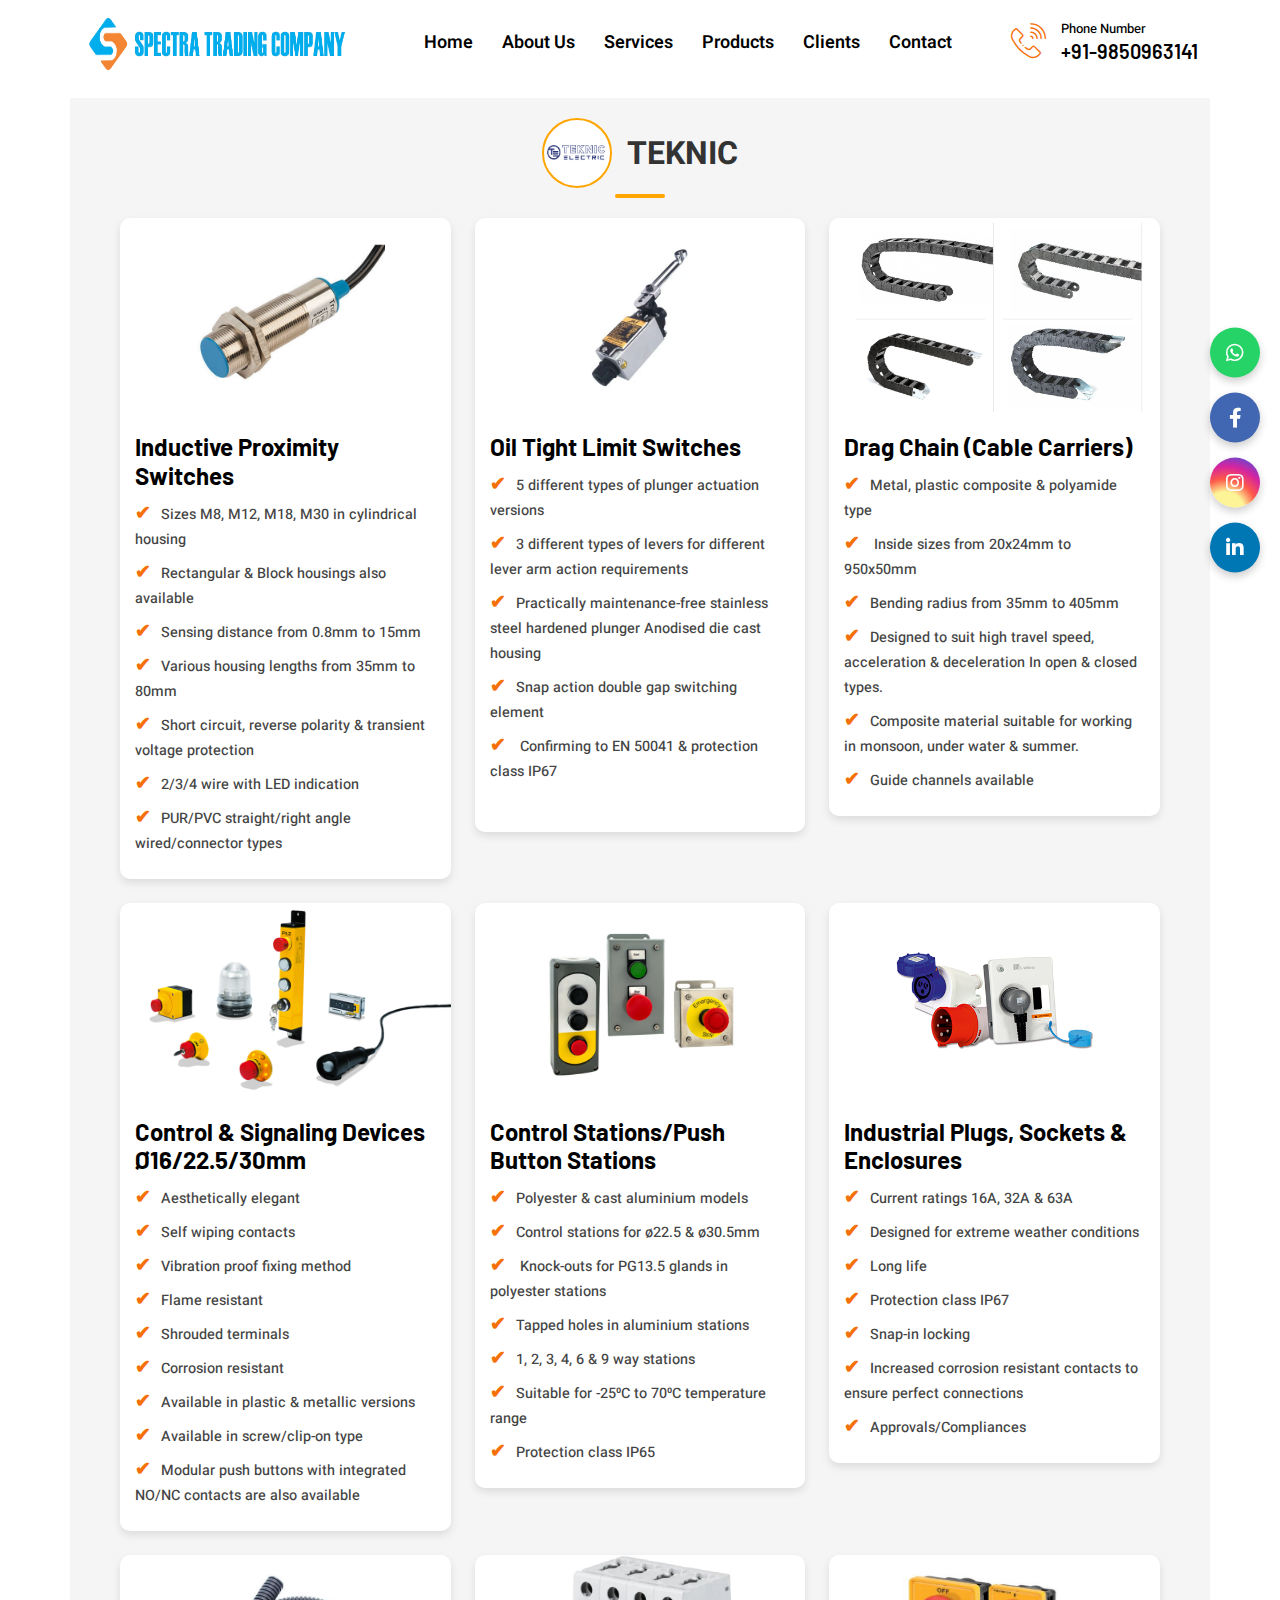
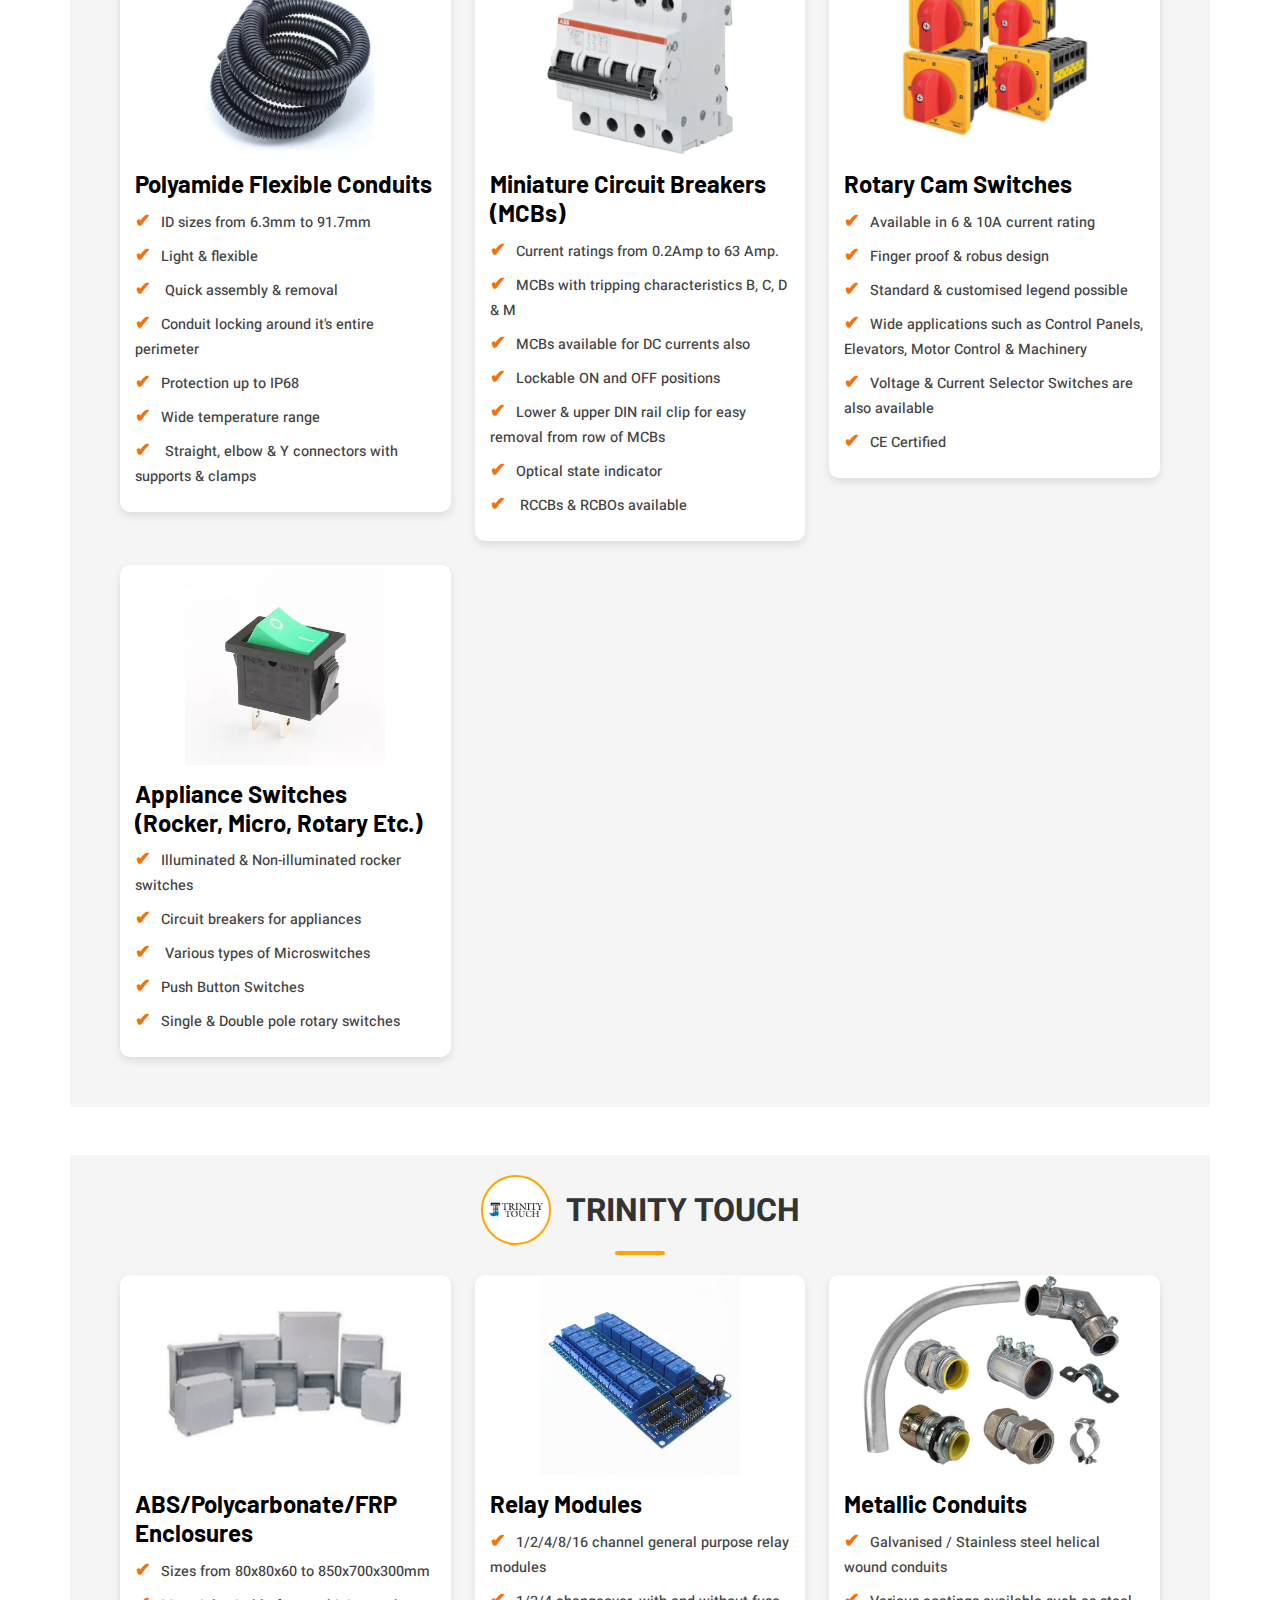
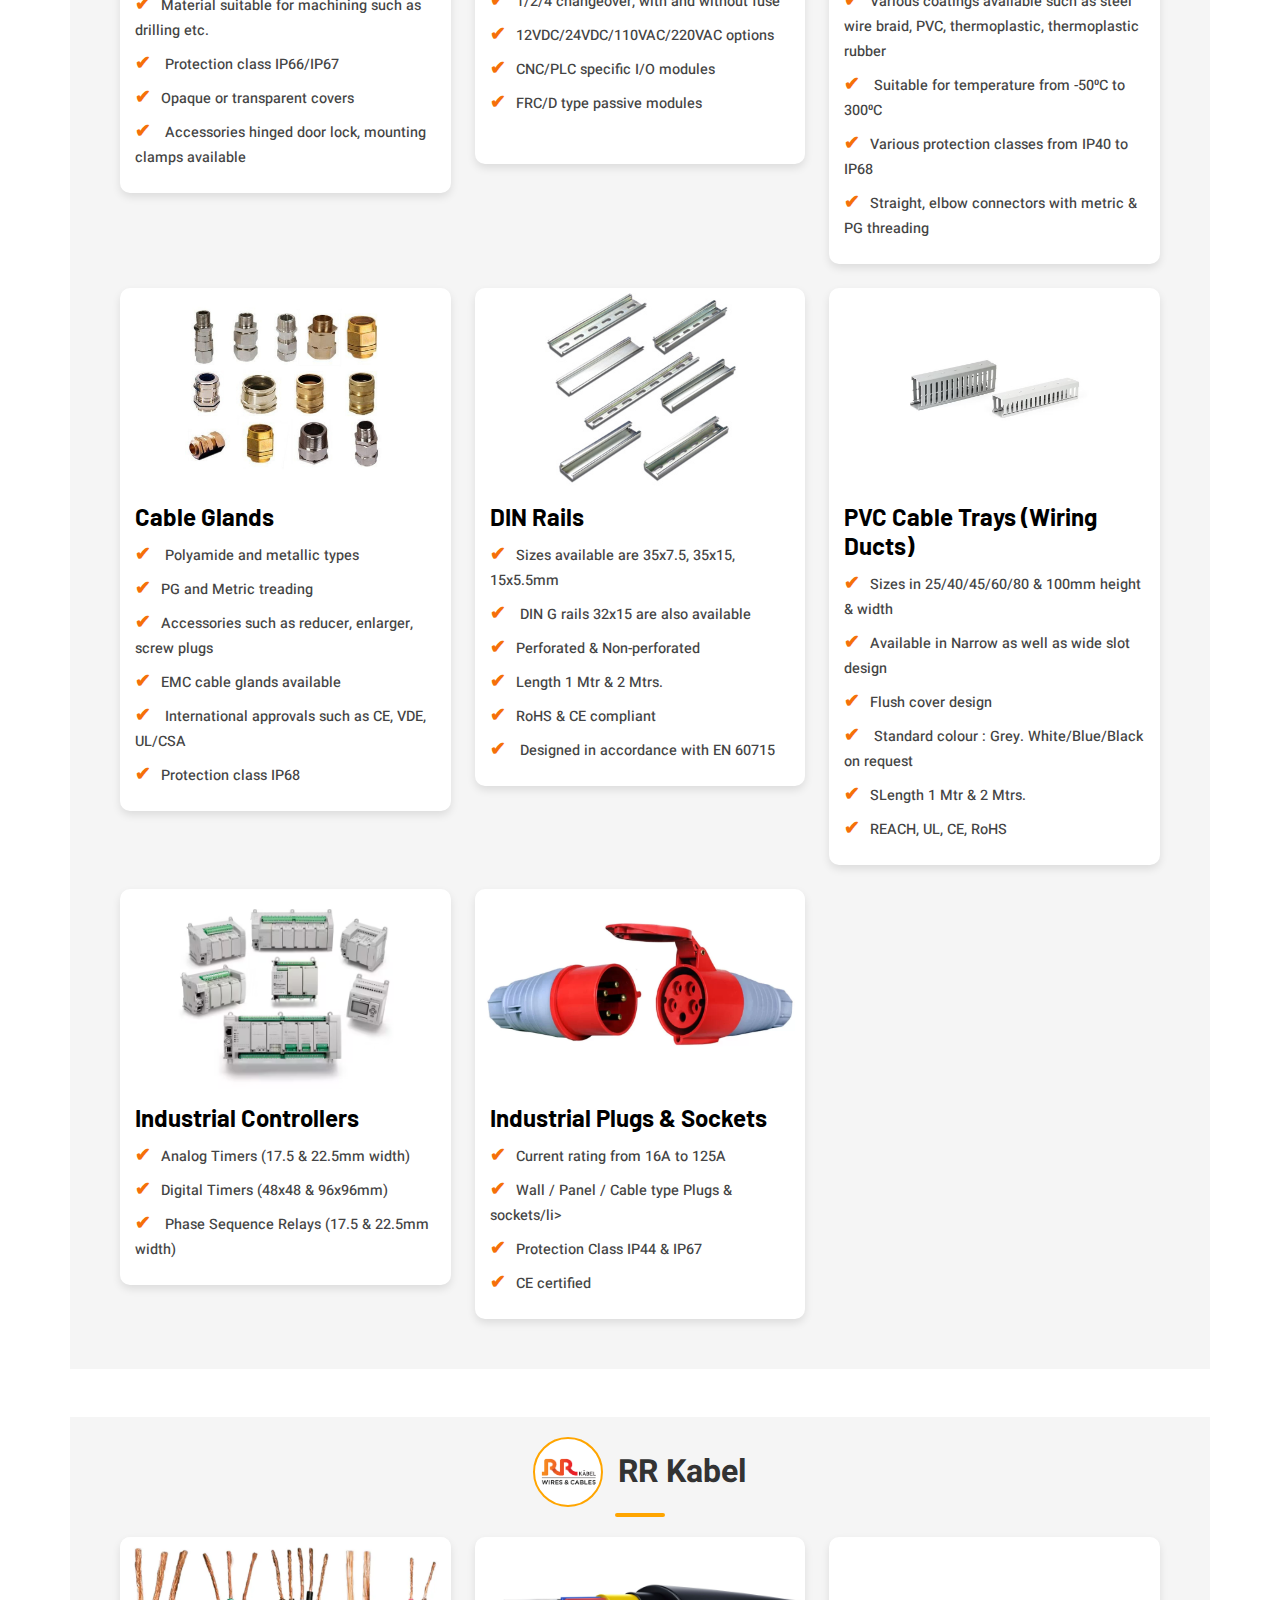
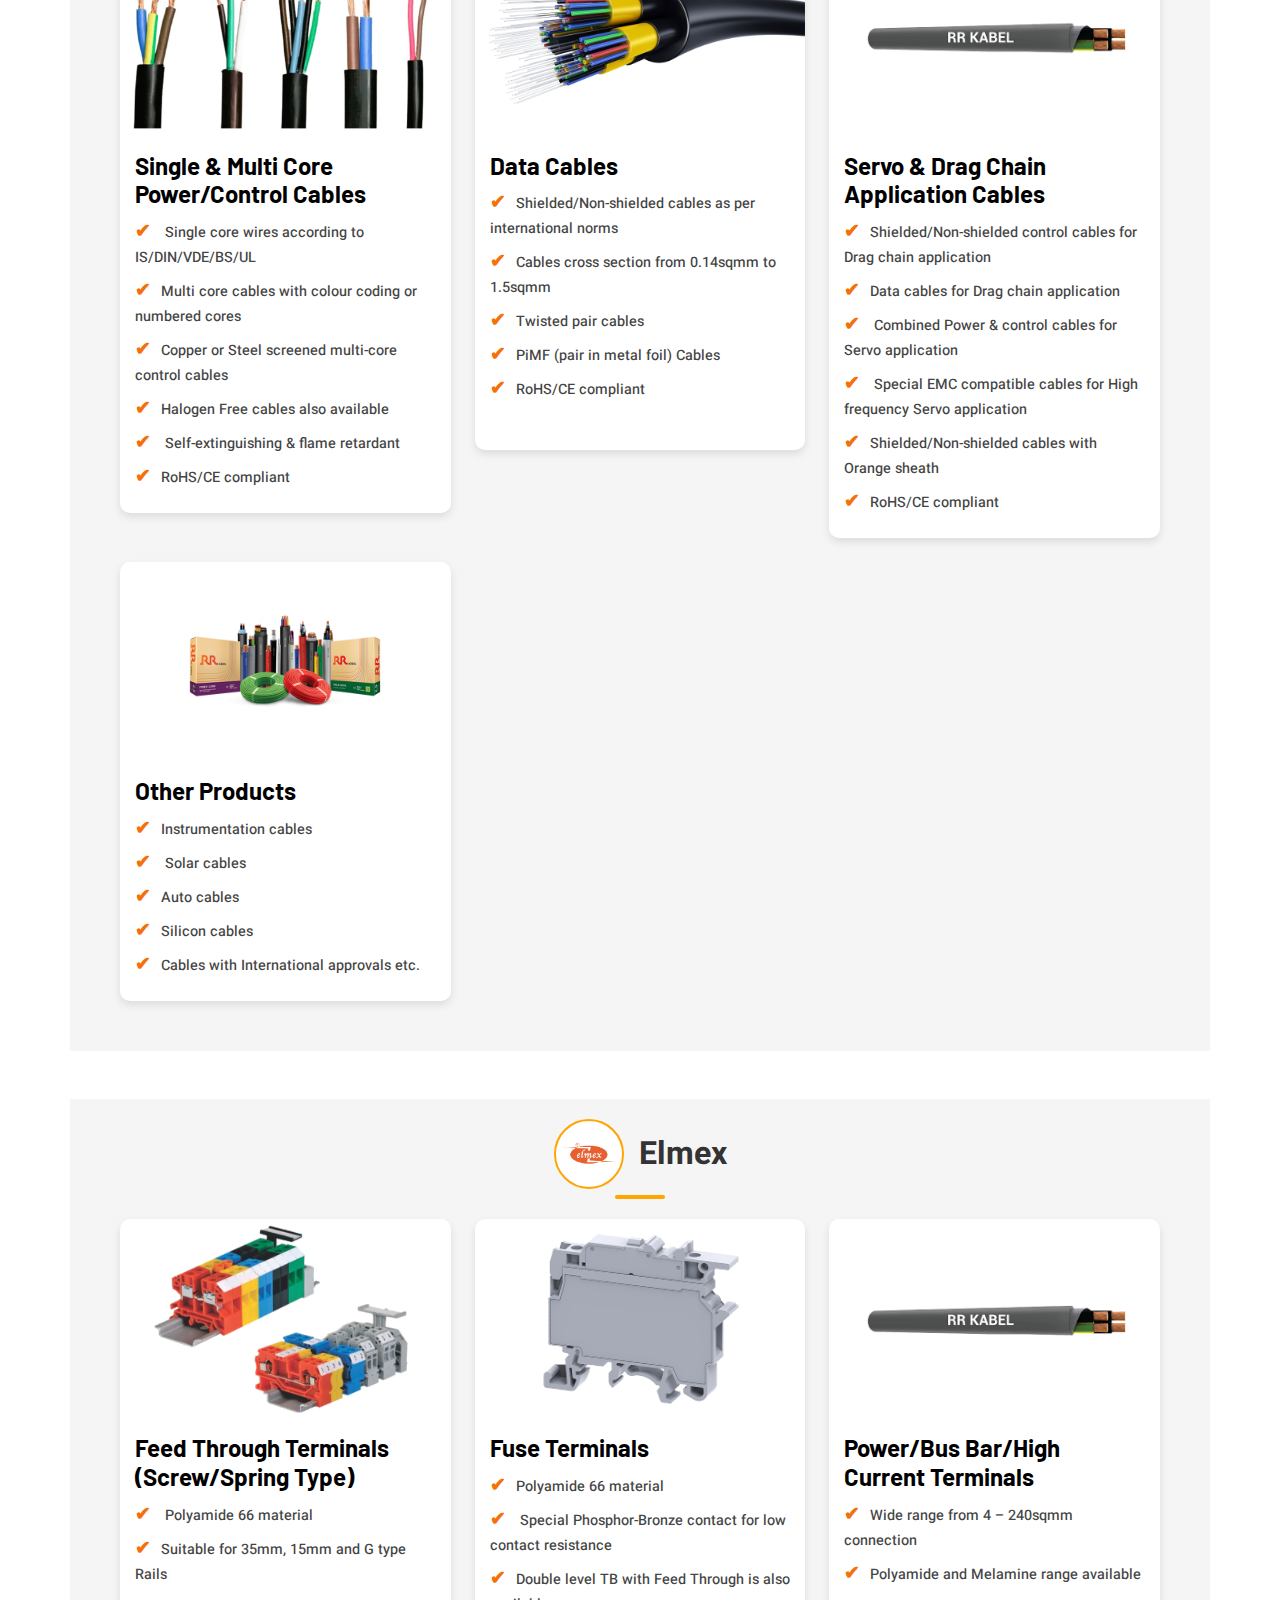
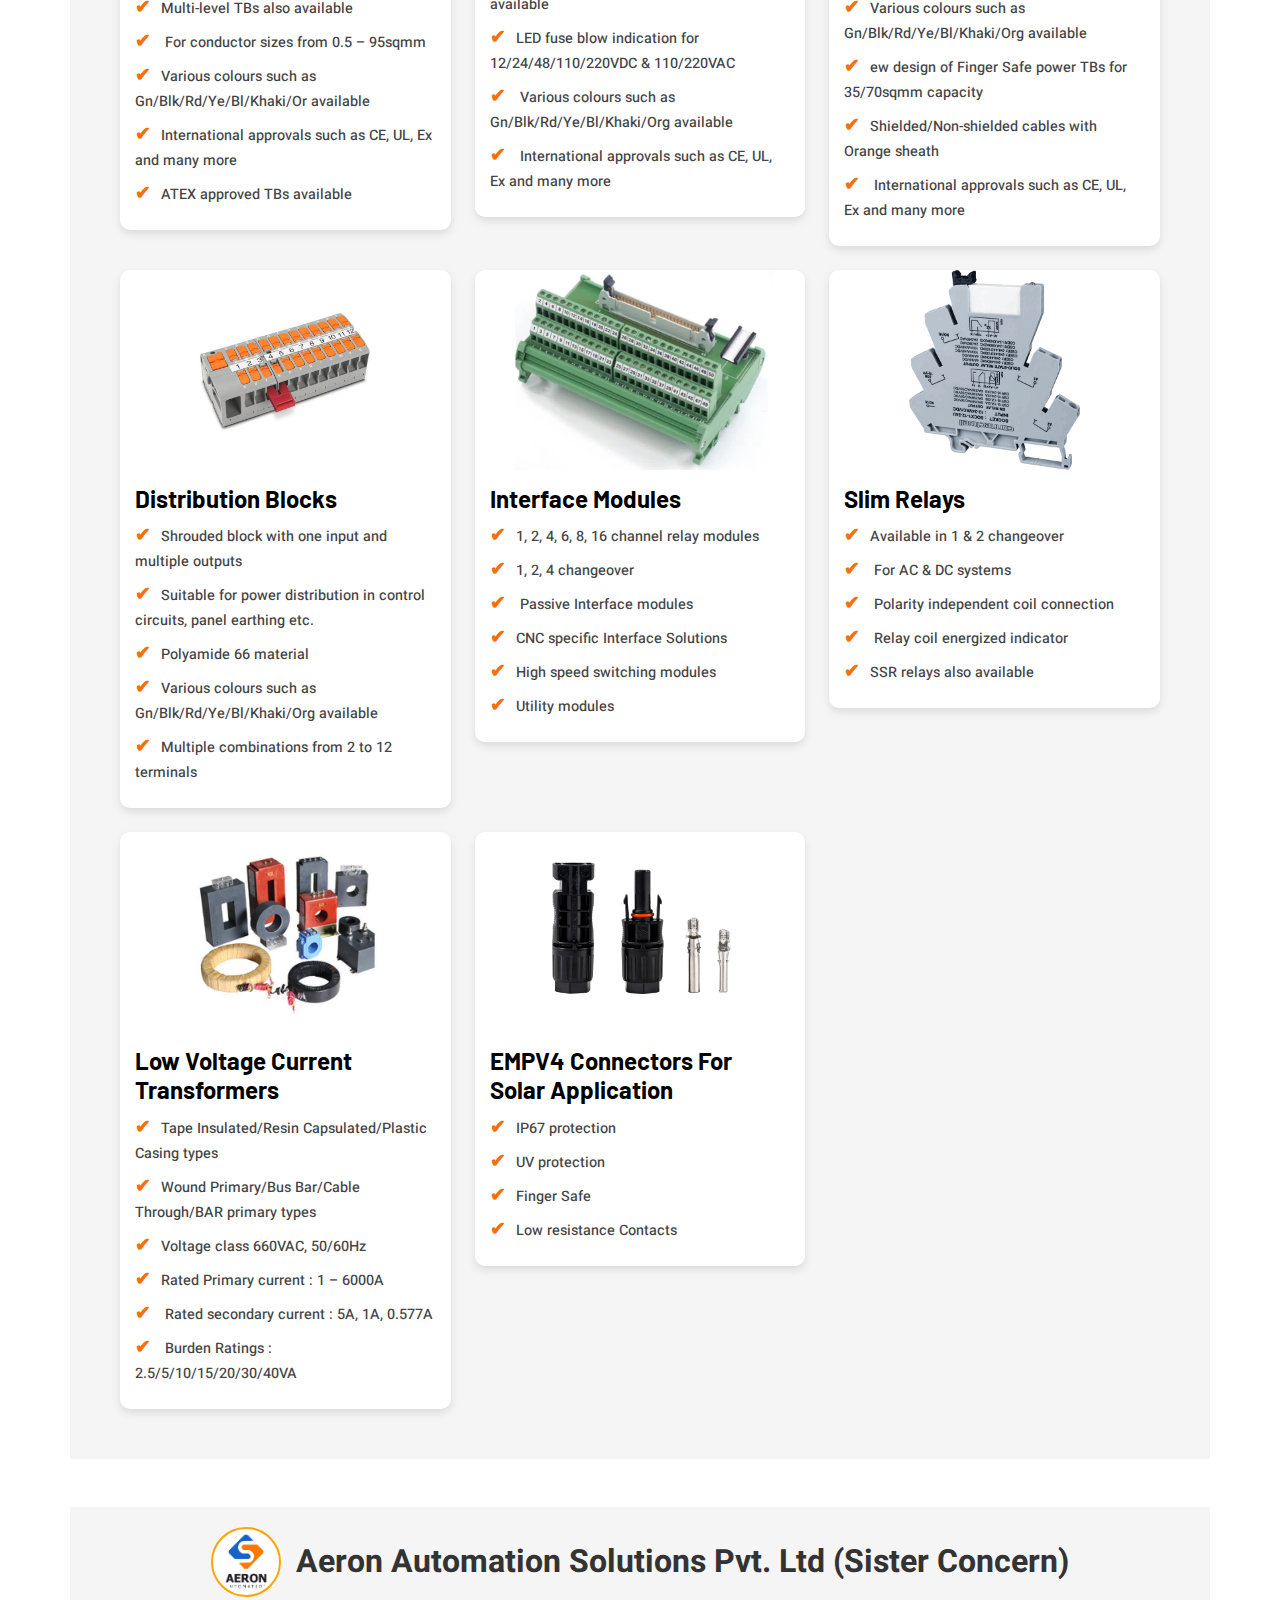
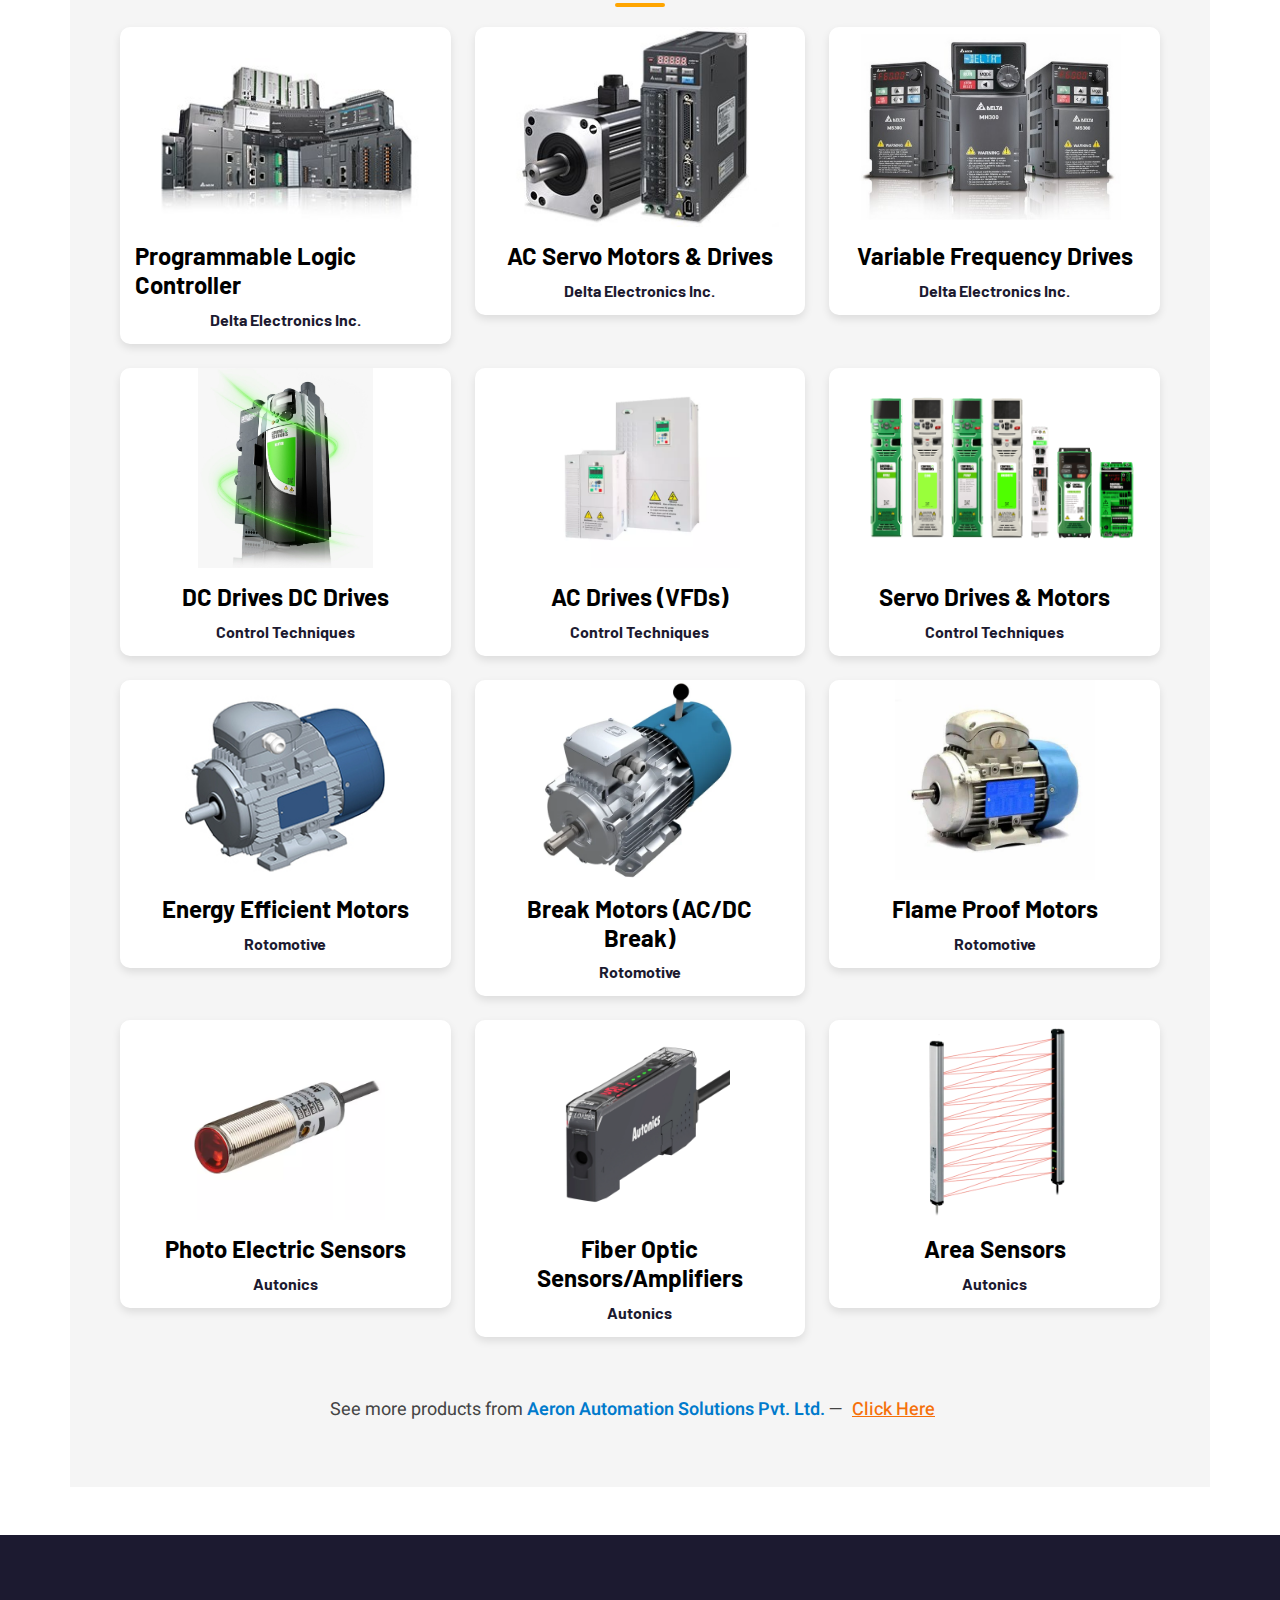
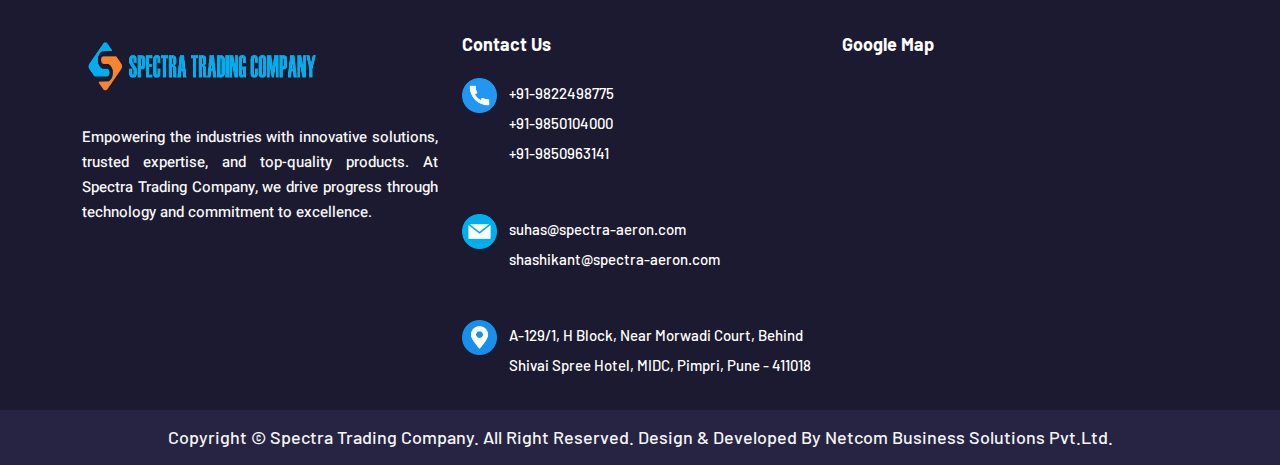
<file: Products.html>
<!doctype html>
<html lang="en">


<head>
    <!-- :: Required Meta Tags -->
    <meta charset="utf-8">
    <meta http-equiv="X-UA-Compatible" content="IE=edge">
    <meta name="viewport" content="width=device-width, initial-scale=1, shrink-to-fit=no">
    <meta name="description"
        content="Spectra Trading Company is a Industry & Manufacturing HTML Template. Designed with great attention to details, flexibility and performance. It is ultra professional, smooth and sleek, with a clean modern layout. Gazolin specially designed for Automotive, Construction, Factories, Industrial, Industrial Business, Industrial Chemicals, Industrial Corporate, Industrial Engineering, Industrial Factory, Industrial HTML5, Industry, Machinery, Manufacturing, Mechanical Engineering, Power Energy, Services Company and other Industry & Manufacturing related services. Spectra Trading Company comes with most advanced and latest technologies, enjoyable and the most beautiful design trends.  ">
    <meta name="keywords"
        content="Automotive, Construction, Factories, Industrial, Industrial Business, Industrial Chemicals, Industrial Corporate, Industrial Engineering, Industrial Factory, Industrial , Industry, Machinery, Manufacturing, Mechanical Engineering, Power Energy">

    <!-- :: Bootstrap CSS -->
    <link rel="stylesheet" href="assets/css/bootstrap.min.css">

    <!-- :: Favicon -->
    <link rel="icon" type="image/png" href="./assets/images/favicon.png">

    <!-- :: Title -->
    <title>Spectra Trading Company - Products</title>

    <!-- :: Google Fonts -->
    <link rel="stylesheet"
        href="https://fonts.googleapis.com/css2?family=Barlow:wght@400;500;600;700&amp;family=Heebo:wght@400;500;600;700&amp;display=swap">

    <!-- :: Fontawesome -->
    <link rel="stylesheet" href="assets/fonts/fontawesome/css/all.min.css">

    <!-- :: Flaticon -->
    <link rel="stylesheet" href="assets/fonts/flaticon/style.css">

    <!-- :: Animate -->
    <link rel="stylesheet" href="assets/css/animate.css">

    <!-- :: Owl Carousel -->
    <link rel="stylesheet" href="assets/css/owl.carousel.min.css">
    <link rel="stylesheet" href="assets/css/owl.theme.default.min.css">

    <!-- :: Lity -->
    <link rel="stylesheet" href="assets/css/lity.min.css">

    <!-- :: Nice Select CSS -->
    <link rel="stylesheet" href="assets/css/nice-select.css">

    <!-- :: Magnific Popup CSS -->
    <link rel="stylesheet" href="assets/css/magnific-popup.css">

    <!-- :: Style CSS -->
    <link rel="stylesheet" href="assets/css/style.css">

    <!-- :: Style Responsive CSS -->
    <link rel="stylesheet" href="assets/css/responsive.css">

    <!--[if lt IE 9]>
                <script src="https://oss.maxcdn.com/libs/html5shiv/3.7.0/html5shiv.js"></script>
                <script src="https://oss.maxcdn.com/libs/respond.js/1.4.2/respond.min.js"></script>
            <![endif]-->
</head>

<body>
   <!-- :: All Navbar -->
   <header class="all-navbar fixed-top" style="background-color: #fff;" >
    <!-- :: Navbar -->
    <nav class="nav-bar">
        <div class="container">
            <div class="content-box d-flex align-items-center justify-content-between">
                <div class="logo">
                    <a href="index.html" class="logo-nav">
                        <img class="img-fluid one" src="assets/images/logo/01_logo.png" alt="01 Logo">
                        <img class="img-fluid two" src="assets/images/logo/01_logo.png" alt="01 Logo">
                    </a>
                    <a href="#open-nav-bar-menu" class="open-nav-bar">
                        <span></span>
                        <span></span>
                        <span></span>
                    </a>
                </div>
                <div class="nav-bar-links" id="open-nav-bar-menu">
                    <ul class="level-1">
                        <li class="item-level-1">
                            <a href="index.html" class="link-level-1">Home</a>
                        </li>

                        <li class="item-level-1">
                            <a href="AboutUs.html" class="link-level-1">About Us</a>
                        </li>

                        <li class="item-level-1">
                            <a href="Services.html" class="link-level-1">Services</a>
                        </li>

                        <li class="item-level-1">
                            <a href="Products.html" class="link-level-1">Products</a>
                        </li>

                        <li class="item-level-1">
                            <a href="Clients.html" class="link-level-1">Clients</a>
                        </li>

                        <li class="item-level-1">
                            <a href="01_contact.html" class="link-level-1">Contact</a>
                        </li>
                    </ul>
                </div>

                <ul class="nav-bar-tools d-flex align-items-center justify-content-between">

                    <li class="item phone">
                        <div class="nav-bar-contact">
                            <i class="ar-icons-phone"></i>
                            <div class="content-box">
                                <span>Phone Number</span>
                                <a href="tel:9850963141">+91-9850963141 </a>
                            </div>
                            
                        </div>
                    </li>
                </ul>
            </div>
        </div>
    </nav>
</header>   
    <!-- :: Breadcrumb Header -->
    <!-- <section class="breadcrumb-header style-2" id="page"
        style="background-image: url(assets/images/header/02_breadcrumb-header.jpg)">
        <div class="overlay"></div>
        <div class="container">
            <div class="row">
                <div class="col-md-8">
                    <div class="banner">
                        <h1>Products</h1>
                    </div>
                </div>
            </div>
        </div>
    </section> -->
<br><br>
    <!-- -----------------------------------------   Products ------------------------------------------------ -->

    <!-- ----------------- TEKNIC --------------------------------- -->

    <div class="container my-5 categories-section" id="Technic">
        <!-- Categories Heading -->
        <div class="categories-heading">
            <img src="./assets/images/projects/TecknicLogo.png" alt="Technic Logo" class="heading-logo">
            TEKNIC
        </div>

        <!-- Product Cards Section -->
        <div class="row g-4">
            <!-- Card 1 -->
            <div class="col-12 col-sm-6 col-md-4">
                <div class="product-card">
                    <img src="./assets/images/projects/Inductive Proximity Switches.jpg" alt="Product Image">
                    <div class="card-content">
                        <h3>Inductive Proximity Switches</h3>
                        <ul>
                            <li>Sizes M8, M12, M18, M30 in cylindrical housing</li>
                            <li>Rectangular & Block housings also available</li>
                            <li>Sensing distance from 0.8mm to 15mm</li>
                            <li>Various housing lengths from 35mm to 80mm</li>
                            <li>Short circuit, reverse polarity & transient voltage protection</li>
                            <li>2/3/4 wire with LED indication</li>
                            <li>PUR/PVC straight/right angle wired/connector types</li>
                        </ul>
                    </div>
                </div>
            </div>

            <!-- Card 2 -->
            <div class="col-12 col-sm-6 col-md-4">
                <div class="product-card">
                    <img src="./assets/images/projects/Oil Tight Limit Switches.webp" alt="Product Image">
                    <div class="card-content">
                        <h3> Oil Tight Limit Switches</h3>
                        <ul>
                            <li>5 different types of plunger actuation versions</li>
                            <li>3 different types of levers for different lever arm action
                                requirements</li>
                            <li>Practically maintenance-free stainless steel hardened plunger
                                Anodised die cast housing</li>
                            <li>Snap action double gap switching element</li>
                            <li> Confirming to EN 50041 & protection class IP67</li> <br>
                        </ul>
                    </div>
                </div>
            </div>

            <!-- Card 3 -->
            <div class="col-12 col-sm-6 col-md-4">
                <div class="product-card">
                    <img src="./assets/images/projects/Drag chain (Cable carriers).jpg" alt="Product Image">
                    <div class="card-content">
                        <h3>Drag chain (Cable carriers)</h3>
                        <ul>
                            <li>Metal, plastic composite & polyamide type</li>
                            <li> Inside sizes from 20x24mm to 950x50mm</li>
                            <li>Bending radius from 35mm to 405mm</li>
                            <li>Designed to suit high travel speed, acceleration & deceleration
                                In open & closed types.</li>
                            <li>Composite material suitable for working in monsoon,
                                under water & summer.</li>
                            <li>Guide channels available</li>
                        </ul>
                    </div>
                </div>
            </div>
            <!-- Card 4 -->
            <div class="col-12 col-sm-6 col-md-4">
                <div class="product-card">
                    <img src="./assets/images/projects/Control & Signaling devices.png" alt="Product Image">
                    <div class="card-content">
                        <h3>Control & Signaling devices Ø16/22.5/30mm</h3>
                        <ul>
                            <li>Aesthetically elegant</li>
                            <li>Self wiping contacts</li>
                            <li>Vibration proof fixing method</li>
                            <li>Flame resistant</li>
                            <li>Shrouded terminals</li>
                            <li>Corrosion resistant</li>
                            <li>Available in plastic & metallic versions</li>
                            <li>Available in screw/clip-on type</li>
                            <li>Modular push buttons with integrated NO/NC contacts are also available</li>
                        </ul>
                    </div>
                </div>
            </div>

            <!-- Card 5 -->
            <div class="col-12 col-sm-6 col-md-4">
                <div class="product-card">
                    <img src="./assets/images/projects/Control Stations Push Button Stations.jpg" alt="Product Image">
                    <div class="card-content">
                        <h3>Control Stations/Push Button Stations</h3>
                        <ul>
                            <li>Polyester & cast aluminium models</li>
                            <li>Control stations for ø22.5 & ø30.5mm </li>
                            <li> Knock-outs for PG13.5 glands in polyester stations</li>
                            <li>Tapped holes in aluminium stations</li>
                            <li>1, 2, 3, 4, 6 & 9 way stations</li>
                            <li>Suitable for -25⁰C to 70⁰C temperature range</li>
                            <li>Protection class IP65</li>
                        </ul>
                    </div>
                </div>
            </div>

            <!-- Card 6 -->
            <div class="col-12 col-sm-6 col-md-4">
                <div class="product-card">
                    <img src="./assets/images/projects/Industrial Plugs, Sockets & Enclosures.jpg" alt="Product Image">
                    <div class="card-content">
                        <h3>Industrial Plugs, Sockets & Enclosures</h3>
                        <ul>
                            <li>Current ratings 16A, 32A & 63A</li>
                            <li>Designed for extreme weather conditions</li>
                            <li>Long life</li>
                            <li>Protection class IP67</li>
                            <li>Snap-in locking</li>
                            <li>Increased corrosion resistant contacts to ensure perfect connections</li>
                            <li>Approvals/Compliances </li>
                        </ul>
                    </div>
                </div>
            </div>

            <!-- Card 7 -->
            <div class="col-12 col-sm-6 col-md-4">
                <div class="product-card">
                    <img src="./assets/images/projects/Polyamide Flexible Conduits.webp" alt="Product Image">
                    <div class="card-content">
                        <h3> Polyamide Flexible Conduits</h3>
                        <ul>
                            <li>ID sizes from 6.3mm to 91.7mm</li>
                            <li>Light & flexible </li>
                            <li> Quick assembly & removal</li>
                            <li>Conduit locking around it's entire perimeter</li>
                            <li>Protection up to IP68</li>
                            <li>Wide temperature range</li>
                            <li> Straight, elbow & Y connectors with supports & clamps</li>
                        </ul>
                    </div>
                </div>
            </div>

            <!-- Card 7 -->
            <div class="col-12 col-sm-6 col-md-4">
                <div class="product-card">
                    <img src="./assets/images/projects/Miniature Circuit Breakers.webp" alt="Product Image">
                    <div class="card-content">
                        <h3>Miniature Circuit Breakers (MCBs)</h3>
                        <ul>
                            <li>Current ratings from 0.2Amp to 63 Amp.</li>
                            <li>MCBs with tripping characteristics B, C, D & M</li>
                            <li>MCBs available for DC currents also</li>
                            <li>Lockable ON and OFF positions</li>
                            <li>Lower & upper DIN rail clip for easy removal from row of MCBs</li>
                            <li>Optical state indicator</li>
                            <li> RCCBs & RCBOs available</li>
                        </ul>
                    </div>
                </div>
            </div>

            <!-- Card 8 -->
            <div class="col-12 col-sm-6 col-md-4">
                <div class="product-card">
                    <img src="./assets/images/projects/Rotary Cam Switches.jpg" alt="Product Image">
                    <div class="card-content">
                        <h3>Rotary Cam Switches</h3>
                        <ul>
                            <li>Available in 6 & 10A current rating</li>
                            <li>Finger proof & robus design</li>
                            <li>Standard & customised legend possible</li>
                            <li>Wide applications such as Control Panels, Elevators, Motor Control &
                                Machinery</li>
                            <li>Voltage & Current Selector Switches are also available</li>
                            <li>CE Certified</li>
                        </ul>
                    </div>
                </div>
            </div>

            <!-- Card 9 -->
            <div class="col-12 col-sm-6 col-md-4">
                <div class="product-card">
                    <img src="./assets/images/projects/Appliance Switches (Rocker, Micro, Rotary etc.).avif"
                        alt="Product Image">
                    <div class="card-content">
                        <h3>Appliance Switches (Rocker, Micro, Rotary etc.)</h3>
                        <ul>
                            <li>Illuminated & Non-illuminated rocker switches</li>
                            <li>Circuit breakers for appliances</li>
                            <li> Various types of Microswitches</li>
                            <li>Push Button Switches</li>
                            <li>Single & Double pole rotary switches</li>
                        </ul>
                    </div>
                </div>
            </div>


        </div>
    </div>





    <!-- ----------------------------------- TRINITY TOUCH ----------------------------------------------- -->

    <div class="container my-5 categories-section" id="Trinitytouch">


        <div class="categories-heading">
            <img src="./assets/images/projects/Product-TRINITY TOUCH.png" alt="Trinity Touch Logo" class="heading-logo">
            TRINITY TOUCH
        </div>

        <!-- Product Cards Section -->
        <div class="row g-4">
            <!-- Card 1 -->
            <div class="col-12 col-sm-6 col-md-4">
                <div class="product-card">
                    <img src="./assets/images/projects/ABSPolycarbonateFRP Enclosures.webp" alt="Product Image">
                    <div class="card-content">
                        <h3>ABS/Polycarbonate/FRP Enclosures</h3>
                        <ul>
                            <li>Sizes from 80x80x60 to 850x700x300mm</li>
                            <li>Material suitable for machining such as drilling etc. </li>
                            <li> Protection class IP66/IP67</li>
                            <li>Opaque or transparent covers</li>
                            <li> Accessories hinged door lock, mounting clamps available</li>
                    </div>
                </div>
            </div>

            <!-- Card 2 -->
            <div class="col-12 col-sm-6 col-md-4">
                <div class="product-card">
                    <img src="./assets/images/projects/Relay Modules.jpg" alt="Product Image">
                    <div class="card-content">
                        <h3> Relay Modules</h3>
                        <ul>
                            <li>1/2/4/8/16 channel general purpose relay modules </li>
                            <li>1/2/4 changeover, with and without fuse</li>
                            <li>12VDC/24VDC/110VAC/220VAC options</li>
                            <li>CNC/PLC specific I/O modules </li>
                            <li>FRC/D type passive modules</li> <br>
                        </ul>
                    </div>
                </div>
            </div>

            <!-- Card 3 -->
            <div class="col-12 col-sm-6 col-md-4">
                <div class="product-card">
                    <img src="./assets/images/projects/Metallic Conduits.jpg" alt="Product Image">
                    <div class="card-content">
                        <h3>Metallic Conduits </h3>
                        <ul>
                            <li>Galvanised / Stainless steel helical wound conduits</li>
                            <li>Various coatings available such as steel wire braid, PVC, thermoplastic,
                                thermoplastic rubber </li>
                            <li> Suitable for temperature from -50⁰C to 300⁰C</li>
                            <li>Various protection classes from IP40 to IP68</li>
                            <li>Straight, elbow connectors with metric & PG threading</li>
                        </ul>
                    </div>
                </div>
            </div>
            <!-- Card 4 -->
            <div class="col-12 col-sm-6 col-md-4">
                <div class="product-card">
                    <img src="./assets/images/projects/Cable Glands.jpg" alt="Product Image">
                    <div class="card-content">
                        <h3>Cable Glands</h3>
                        <ul>
                            <li> Polyamide and metallic types </li>
                            <li>PG and Metric treading </li>
                            <li>Accessories such as reducer, enlarger, screw plugs</li>
                            <li>EMC cable glands available</li>
                            <li> International approvals such as CE, VDE, UL/CSA</li>
                            <li>Protection class IP68</li>
                        </ul>
                    </div>
                </div>
            </div>

            <!-- Card 5 -->
            <div class="col-12 col-sm-6 col-md-4">
                <div class="product-card">
                    <img src="./assets/images/projects/DIN Rails.jpg" alt="Product Image">
                    <div class="card-content">
                        <h3> DIN Rails</h3>
                        <ul>
                            <li>Sizes available are 35x7.5, 35x15, 15x5.5mm</li>
                            <li> DIN G rails 32x15 are also available</li>
                            <li>Perforated & Non-perforated</li>
                            <li>Length 1 Mtr & 2 Mtrs.</li>
                            <li>RoHS & CE compliant</li>
                            <li> Designed in accordance with EN 60715</li>
                        </ul>
                    </div>
                </div>
            </div>

            <!-- Card 6 -->
            <div class="col-12 col-sm-6 col-md-4">
                <div class="product-card">
                    <img src="./assets/images/projects/PVC Cable Trays (Wiring Ducts).avif" alt="Product Image">
                    <div class="card-content">
                        <h3>PVC Cable Trays (Wiring Ducts)</h3>
                        <ul>
                            <li>Sizes in 25/40/45/60/80 & 100mm height & width</li>
                            <li>Available in Narrow as well as wide slot design</li>
                            <li>Flush cover design</li>
                            <li> Standard colour : Grey. White/Blue/Black on request</li>
                            <li>SLength 1 Mtr & 2 Mtrs.</li>
                            <li>REACH, UL, CE, RoHS</li>
                        </ul>
                    </div>
                </div>
            </div>

            <!-- Card 7 -->
            <div class="col-12 col-sm-6 col-md-4">
                <div class="product-card">
                    <img src="./assets/images/projects/Industrial Controllers.avif" alt="Product Image">
                    <div class="card-content">
                        <h3> Industrial Controllers</h3>
                        <ul>
                            <li>Analog Timers (17.5 & 22.5mm width)</li>
                            <li>Digital Timers (48x48 & 96x96mm) </li>
                            <li> Phase Sequence Relays (17.5 & 22.5mm width)</li>
                        </ul>
                    </div>
                </div>
            </div>

            <!-- Card 8 -->
            <div class="col-12 col-sm-6 col-md-4">
                <div class="product-card">
                    <img src="./assets/images/projects/Industrial Plugs & Sockets.webp" alt="Product Image">
                    <div class="card-content">
                        <h3>Industrial Plugs & Sockets</h3>
                        <ul>
                            <li>Current rating from 16A to 125A</li>
                            <li>Wall / Panel / Cable type Plugs & sockets/li>
                            <li>Protection Class IP44 & IP67</li>
                            <li>CE certified</li>
                        </ul>
                    </div>
                </div>
            </div>
        </div>
    </div>



    <!-- ----------------------------------- RR Kable----------------------------------------------- -->

    <div class="container my-5 categories-section" id="RRCabel">


        <div class="categories-heading">
            <img src="./assets/images/projects/rrCable.png" alt="rrCable Logo" class="heading-logo">
            RR Kabel
        </div>

        <!-- Product Cards Section -->
        <div class="row g-4">
            <!-- Card 1 -->
            <div class="col-12 col-sm-6 col-md-4">
                <div class="product-card">
                    <img src="./assets/images/projects/SingleMulticore.webp" alt="Product Image">
                    <div class="card-content">
                        <h3> Single & Multi core power/control Cables</h3>
                        <ul>
                            <li> Single core wires according to IS/DIN/VDE/BS/UL</li>
                            <li>Multi core cables with colour coding or numbered cores </li>
                            <li>Copper or Steel screened multi-core control cables</li>
                            <li>Halogen Free cables also available</li>
                            <li> Self-extinguishing & flame retardant</li>
                            <li>RoHS/CE compliant</li>
                    </div>
                </div>
            </div>

            <!-- Card 2 -->
            <div class="col-12 col-sm-6 col-md-4">
                <div class="product-card">
                    <img src="./assets/images/projects/Data cables.jpeg" alt="Product Image">
                    <div class="card-content">
                        <h3>Data cables</h3>
                        <ul>
                            <li>Shielded/Non-shielded cables as per international norms </li>
                            <li>Cables cross section from 0.14sqmm to 1.5sqmm</li>
                            <li>Twisted pair cables </li>
                            <li>PiMF (pair in metal foil) Cables</li>
                            <li>RoHS/CE compliant</li> <br>
                        </ul>
                    </div>
                </div>
            </div>

            <!-- Card 3 -->
            <div class="col-12 col-sm-6 col-md-4">
                <div class="product-card">
                    <img src="./assets/images/projects/Servo & Drag chain application cables.png" alt="Product Image">
                    <div class="card-content">
                        <h3>Servo & Drag chain application cables </h3>
                        <ul>
                            <li>Shielded/Non-shielded control cables for Drag chain application</li>
                            <li>Data cables for Drag chain application </li>
                            <li> Combined Power & control cables for Servo application</li>
                            <li> Special EMC compatible cables for High frequency Servo application</li>
                            <li>Shielded/Non-shielded cables with Orange sheath </li>
                            <li>RoHS/CE compliant</li>
                        </ul>
                    </div>
                </div>
            </div>
            <!-- Card 4 -->
            <div class="col-12 col-sm-6 col-md-4">
                <div class="product-card">
                    <img src="./assets/images/projects/Product-RRKabels.png" alt="Product Image">
                    <div class="card-content">
                        <h3>Other products</h3>
                        <ul>
                            <li>Instrumentation cables </li>
                            <li> Solar cables </li>
                            <li>Auto cables</li>
                            <li>Silicon cables</li>
                            <li>Cables with International approvals etc.</li>
                        </ul>
                    </div>
                </div>
            </div>
        </div>
    </div>

    <!-- ----------------------------------- Elmex ----------------------------------------------- -->

    <div class="container my-5 categories-section" id="Elmex">


        <div class="categories-heading">
            <img src="./assets/images/projects/Elmexlogo.png" alt="Trinity Touch Logo" class="heading-logo">
            Elmex
        </div>

        <!-- Product Cards Section -->
        <div class="row g-4">
            <!-- Card 1 -->
            <div class="col-12 col-sm-6 col-md-4">
                <div class="product-card">
                    <img src="./assets/images/projects/Feedthroughterminal.png" alt="Product Image">
                    <div class="card-content">
                        <h3> Feed Through Terminals (Screw/Spring type)</h3>
                        <ul>
                            <li> Polyamide 66 material</li>
                            <li>Suitable for 35mm, 15mm and G type Rails</li>
                            <li>Multi-level TBs also available</li>
                            <li> For conductor sizes from 0.5 – 95sqmm</li>
                            <li>Various colours such as Gn/Blk/Rd/Ye/Bl/Khaki/Or available</li>
                            <li>International approvals such as CE, UL, Ex and many more</li>
                            <li>ATEX approved TBs available</li>
                    </div>
                </div>
            </div>

            <!-- Card 2 -->
            <div class="col-12 col-sm-6 col-md-4">
                <div class="product-card">
                    <img src="./assets/images/projects/Fuse_Terminals.png" alt="Product Image">
                    <div class="card-content">
                        <h3> Fuse Terminals</h3>
                        <ul>
                            <li>Polyamide 66 material</li>
                            <li> Special Phosphor-Bronze contact for low contact resistance</li>
                            <li>Double level TB with Feed Through is also available </li>
                            <li>LED fuse blow indication for 12/24/48/110/220VDC & 110/220VAC</li>
                            <li> Various colours such as Gn/Blk/Rd/Ye/Bl/Khaki/Org available</li>
                            <li> International approvals such as CE, UL, Ex and many more</li>
                        </ul>
                    </div>
                </div>
            </div>

            <!-- Card 3 -->
            <div class="col-12 col-sm-6 col-md-4">
                <div class="product-card">
                    <img src="./assets/images/projects/Servo & Drag chain application cables.png" alt="Product Image">
                    <div class="card-content">
                        <h3> Power/Bus Bar/High Current Terminals</h3>
                        <ul>
                            <li>Wide range from 4 – 240sqmm connection</li>
                            <li>Polyamide and Melamine range available</li>
                            <li>Various colours such as Gn/Blk/Rd/Ye/Bl/Khaki/Org available</li>
                            <li>ew design of Finger Safe power TBs for 35/70sqmm capacity</li>
                            <li>Shielded/Non-shielded cables with Orange sheath </li>
                            <li> International approvals such as CE, UL, Ex and many more</li>
                        </ul>
                    </div>
                </div>
            </div>
            <!-- Card 4 -->
            <div class="col-12 col-sm-6 col-md-4">
                <div class="product-card">
                    <img src="./assets/images/projects/Distribution Blocks.jpg" alt="Product Image">
                    <div class="card-content">
                        <h3> Distribution Blocks</h3>
                        <ul>
                            <li>Shrouded block with one input and multiple outputs </li>
                            <li>Suitable for power distribution in control circuits, panel earthing etc.</li>
                            <li>Polyamide 66 material</li>
                            <li>Various colours such as Gn/Blk/Rd/Ye/Bl/Khaki/Org available</li>
                            <li>Multiple combinations from 2 to 12 terminals</li>
                        </ul>
                    </div>
                </div>
            </div>
            <!-- Card 5 -->
            <div class="col-12 col-sm-6 col-md-4">
                <div class="product-card">
                    <img src="./assets/images/projects/Interface modules.webp" alt="Product Image">
                    <div class="card-content">
                        <h3> Interface modules</h3>
                        <ul>
                            <li>1, 2, 4, 6, 8, 16 channel relay modules</li>
                            <li>1, 2, 4 changeover </li>
                            <li> Passive Interface modules</li>
                            <li>CNC specific Interface Solutions</li>
                            <li>High speed switching modules</li>
                            <li>Utility modules</li>
                        </ul>
                    </div>
                </div>
            </div>
            <!-- Card 6 -->
            <div class="col-12 col-sm-6 col-md-4">
                <div class="product-card">
                    <img src="./assets/images/projects/ImageGen.gif" alt="Product Image">
                    <div class="card-content">
                        <h3>Slim Relays</h3>
                        <ul>
                            <li>Available in 1 & 2 changeover</li>
                            <li> For AC & DC systems</li>
                            <li> Polarity independent coil connection</li>
                            <li> Relay coil energized indicator</li>
                            <li>SSR relays also available</li>
                        </ul>
                    </div>
                </div>
            </div>
            <!-- Card 7 -->
            <div class="col-12 col-sm-6 col-md-4">
                <div class="product-card">
                    <img src="./assets/images/projects/Low Voltage Current Transformers.webp" alt="Product Image">
                    <div class="card-content">
                        <h3> Low Voltage Current Transformers</h3>
                        <ul>
                            <li>Tape Insulated/Resin Capsulated/Plastic Casing types </li>
                            <li>Wound Primary/Bus Bar/Cable Through/BAR primary types</li>
                            <li>Voltage class 660VAC, 50/60Hz</li>
                            <li>Rated Primary current : 1 – 6000A</li>
                            <li> Rated secondary current : 5A, 1A, 0.577A</li>
                            <li> Burden Ratings : 2.5/5/10/15/20/30/40VA</li>
                        </ul>
                    </div>
                </div>
            </div>
            <!-- Card 8 -->
            <div class="col-12 col-sm-6 col-md-4">
                <div class="product-card">
                    <img src="./assets/images/projects/EMPV4 connectors for Solar application.jpg" alt="Product Image">
                    <div class="card-content">
                        <h3> EMPV4 connectors for Solar application</h3>
                        <ul>
                            <li>IP67 protection</li>
                            <li>UV protection</li>
                            <li>Finger Safe</li>
                            <li>Low resistance Contacts</li>
                        </ul>
                    </div>
                </div>
            </div>
        </div>
    </div>


    <!-- ----------------------------------- Elmex ----------------------------------------------- -->

    <div class="container my-5 categories-section">


        <div class="categories-heading">
            <img src="./assets/images/about-us/logo-aeron.png" alt="" class="heading-logo">
            Aeron Automation Solutions Pvt. Ltd (Sister Concern)
        </div>

        <!-- Product Cards Section -->
        <div class="row g-4">
            <!-- Card 1 -->
            <div class="col-12 col-sm-6 col-md-4">
                <div class="product-card">
                    <img src="./assets/images/projects/Programmable Logic Controller.jpg" alt="Product Image">
                    <div class="card-content">
                        <h3> Programmable Logic Controller</h3>
                        <h6>
                            <center><b>Delta Electronics Inc.</b></center>
                        </h6>
                    </div>
                </div>
            </div>

            <!-- Card 2 -->
            <div class="col-12 col-sm-6 col-md-4">
                <div class="product-card">
                    <img src="./assets/images/projects/AC Servo Motors & Drives.jpg" alt="Product Image">
                    <div class="card-content">
                        <h3>
                            <center> AC Servo Motors & Drives</center>
                        </h3>
                        <h6>
                            <center><b>Delta Electronics Inc.</b></center>
                        </h6>
                    </div>
                </div>
            </div>

            <!-- Card 3 -->
            <div class="col-12 col-sm-6 col-md-4">
                <div class="product-card">
                    <img src="./assets/images/projects/Variable Frequency Drives.jpg" alt="Product Image">
                    <div class="card-content">
                        <h3>
                            <center> Variable Frequency Drives </center>
                        </h3>
                        <h6>
                            <center><b>Delta Electronics Inc.</b></center>
                        </h6>
                    </div>
                </div>
            </div>

            <!-- Card 4 -->
            <div class="col-12 col-sm-6 col-md-4">
                <div class="product-card">
                    <img src="./assets/images/projects/DC Drives.jpeg" alt="Product Image">
                    <div class="card-content">
                        <h3>
                            <center> DC Drives DC Drives </center>
                        </h3>
                        <h6>
                            <center><b>Control Techniques</b></center>
                        </h6>
                    </div>
                </div>
            </div>
            <!-- Card 5 -->
            <div class="col-12 col-sm-6 col-md-4">
                <div class="product-card">
                    <img src="./assets/images/projects/AC Drives.webp" alt="Product Image">
                    <div class="card-content">
                        <h3>
                            <center> AC Drives (VFDs)</center>
                        </h3>
                        <h6>
                            <center><b>Control Techniques</b></center>
                        </h6>
                    </div>
                </div>
            </div>
            <!-- Card 6 -->
            <div class="col-12 col-sm-6 col-md-4">
                <div class="product-card">
                    <img src="./assets/images/projects/Servo Drives & Motors.png" alt="Product Image">
                    <div class="card-content">
                        <h3>
                            <center> Servo Drives & Motors</center>
                        </h3>
                        <h6>
                            <center><b>Control Techniques</b></center>
                        </h6>
                    </div>
                </div>
            </div>
            <!-- Card 7 -->
            <div class="col-12 col-sm-6 col-md-4">
                <div class="product-card">
                    <img src="./assets/images/projects/Energy Efficient Motors.jpg" alt="Product Image">
                    <div class="card-content">
                        <h3>
                            <center> Energy Efficient Motors </center>
                        </h3>
                        <h6>
                            <center><b>Rotomotive</b></center>
                        </h6>
                    </div>
                </div>
            </div>
            <!-- Card 8 -->
            <div class="col-12 col-sm-6 col-md-4">
                <div class="product-card">
                    <img src="./assets/images/projects/Break Motor.webp" alt="Product Image">
                    <div class="card-content">
                        <h3>
                            <center>Break Motors (AC/DC Break)</center>
                        </h3>
                        <h6>
                            <center><b>Rotomotive</b></center>
                        </h6>
                    </div>
                </div>
            </div>
            <!-- Card 9 -->
            <div class="col-12 col-sm-6 col-md-4">
                <div class="product-card">
                    <img src="./assets/images/projects/Flame Proof Motors.jpg" alt="Product Image">
                    <div class="card-content">
                        <h3>
                            <center> Flame Proof Motors</center>
                        </h3>
                        <h6>
                            <center><b>Rotomotive</b></center>
                        </h6>
                    </div>
                </div>
            </div>
            <!-- Card 10 -->
            <div class="col-12 col-sm-6 col-md-4">
                <div class="product-card">
                    <img src="./assets/images/projects/Photo Electric Sensors.webp" alt="Product Image">
                    <div class="card-content">
                        <h3>
                            <center> Photo Electric Sensors</center>
                        </h3>
                        <h6>
                            <center><b>Autonics</b></center>
                        </h6>
                    </div>
                </div>
            </div>
            <!-- Card 11 -->
            <div class="col-12 col-sm-6 col-md-4">
                <div class="product-card">
                    <img src="./assets/images/projects/Fiber Optic Sensors amplifiers.webp" alt="Product Image">
                    <div class="card-content">
                        <h3>
                            <center>Fiber Optic Sensors/amplifiers</center>
                        </h3>
                        <h6>
                            <center><b>Autonics</b></center>
                        </h6>
                    </div>
                </div>
            </div>
            <!-- Card 12-->
            <div class="col-12 col-sm-6 col-md-4">
                <div class="product-card">
                    <img src="./assets/images/projects/Area Sensors.webp" alt="Product Image">
                    <div class="card-content">
                        <h3>
                            <center> Area Sensors</center>
                        </h3>
                        <h6>
                            <center><b>Autonics</b></center>
                        </h6>
                    </div>
                </div>
            </div>


            <div class="see-more-products">
                <p>
                    See more products from
                    <span class="company-name">Aeron Automation Solutions Pvt. Ltd.</span> —
                    <a href="https://www.aeronindia.com/" class="click-here-link">Click Here</a>
                </p>
            </div>



        </div>
    </div>


    <div class="social-media-icons">
        <a href="#" target="_blank" class="icon whatsapp"><i class="fab fa-whatsapp"></i></a>
        <a href="#" target="_blank" class="icon facebook"><i class="fab fa-facebook-f"></i></a>
        <a href="#" target="_blank" class="icon instagram"><i class="fab fa-instagram"></i></a>
        <a href="#" target="_blank" class="icon linkedin"><i class="fab fa-linkedin-in"></i></a>
      </div>


    <!-- :: Footer -->
  <!-- :: Footer -->
<footer class="footer">
    <div class="container">
        <div class="row gy-4">
            <!-- Logo Column -->
            <div class="col-12 col-md-6 col-lg-4">
                <div class="logo">
                    <img class="img-fluid" src="assets/images/logo/01_logo.png" alt="Footer Logo">
                    <p>Empowering the industries with innovative solutions, trusted expertise, and top-quality products. At Spectra Trading Company, we drive progress through technology and commitment to excellence.</p>
                </div>
            </div>

            <!-- Contact Us Column -->
            <div class="col-12 col-md-6 col-lg-4">
                <div class="footer-title">
                    <div class="contact-info">
                        <h4>Contact Us</h4>
                        <div class="row flex-column">
                            <div class="col-lg-12 mb-3">
                                <div class="contact-box" style="display: flex;">
                                    <img src="./assets/images/icon/call.png" alt="Call Icon" style="width: 35px; height: 35px;">
                                    <div class="box" style="padding-left: 12px;">
                                        <a class="phone d-block" href="tel:9822498775">+91-9822498775</a>
                                        <a class="phone d-block" href="tel:9850104000">+91-9850104000</a>
                                        <a class="phone d-block" href="tel:9850963141">+91-9850963141</a>
                                    </div>
                                </div>
                            </div>
                            <div class="col-lg-12 mb-3">
                                <div class="contact-box" style="display: flex;">
                                    <img src="./assets/images/icon/email.png" alt="Email Icon" style="width: 35px; height: 35px;">
                                    <div class="box" style="padding-left: 12px;">
                                        <a class="mail d-block" href="mailto:suhas@spectra-aeron.com">suhas@spectra-aeron.com</a>
                                        <a class="mail d-block" href="mailto:shashikant@spectra-aeron.com">shashikant@spectra-aeron.com</a>
                                    </div>
                                </div>
                            </div>
                            <div class="col-lg-12">
                                <div class="contact-box last" style="display: flex;">
                                    <img src="./assets/images/icon/map.png" alt="Map Icon" style="width: 35px; height: 35px;">
                                    <div class="box" style="padding-left: 12px;">
                                        <p>A-129/1, H Block, Near Morwadi Court, Behind Shivai Spree Hotel, MIDC, Pimpri, Pune - 411018</p>
                                    </div>
                                </div>
                            </div>
                        </div>
                    </div>
                </div>
            </div>

            <!-- Google Map Column -->
            <div class="col-12 col-md-6 col-lg-4">
                <div class="footer-title">
                    <h4>Google Map</h4>
                </div>
                <iframe src="https://www.google.com/maps/embed?pb=!1m18!1m12!1m3!1d3780.5233264510966!2d73.80375467496596!3d18.640497932476517!2m3!1f0!2f0!3f0!3m2!1i1024!2i768!4f13.1!3m3!1m2!1s0x3bc2b845c9bd91bb%3A0x264ed754f7967bd8!2sSpectra%20Trading%20Company!5e0!3m2!1sen!2sin!4v1742211802609!5m2!1sen!2sin" width="100%" height="250" allowfullscreen="" loading="lazy" referrerpolicy="no-referrer-when-downgrade" style="border: 0;"></iframe>
            </div>
        </div>
    </div>
</footer>


            <div class="copyright">
                <div class="container d-flex" style="justify-content: center; align-items: center;">
                    <p>Copyright &copy; Spectra Trading Company. All Right Reserved.  Design & Developed By <a href="https://www.netcom-india.com/"  style="text-decoration: none; color: inherit;">Netcom Business Solutions Pvt.Ltd.</a></p>
                </div>
            </div>
        </footer>
        
        <!-- :: Scroll UP -->
        <div class="scroll-up">
            <a class="move-section" href="#">
                <i class="fas fa-long-arrow-alt-up"></i>
            </a>
        </div>
        
        <!-- :: JavaScript Files -->
        <!-- :: jQuery JS -->
        <script src="assets/js/jquery-3.6.0.min.js"></script>

        <!-- :: Bootstrap JS Bundle With Popper JS -->
        <script src="assets/js/bootstrap.bundle.min.js"></script>
        
        <!-- :: Owl Carousel JS -->
        <script src="assets/js/owl.carousel.min.js"></script>
        
        <!-- :: Lity -->
        <script src="assets/js/lity.min.js"></script>
        
        <!-- :: Nice Select -->
        <script src="assets/js/jquery.nice-select.min.js"></script>
        
        <!-- :: Waypoints -->
        <script src="assets/js/jquery.waypoints.min.js"></script>

        <!-- :: CounterUp -->
        <script src="assets/js/jquery.counterup.min.js"></script>
        
        <!-- :: Magnific Popup -->
        <script src="assets/js/jquery.magnific-popup.min.js"></script>
		
		<!-- :: MixitUp -->
        <script src="assets/js/mixitup.min.js"></script>
        
        <!-- :: Main JS -->
        <script src="assets/js/main.js"></script><script src="assets/js/ajax-script.js"></script>
    </body>
</html>
</file>
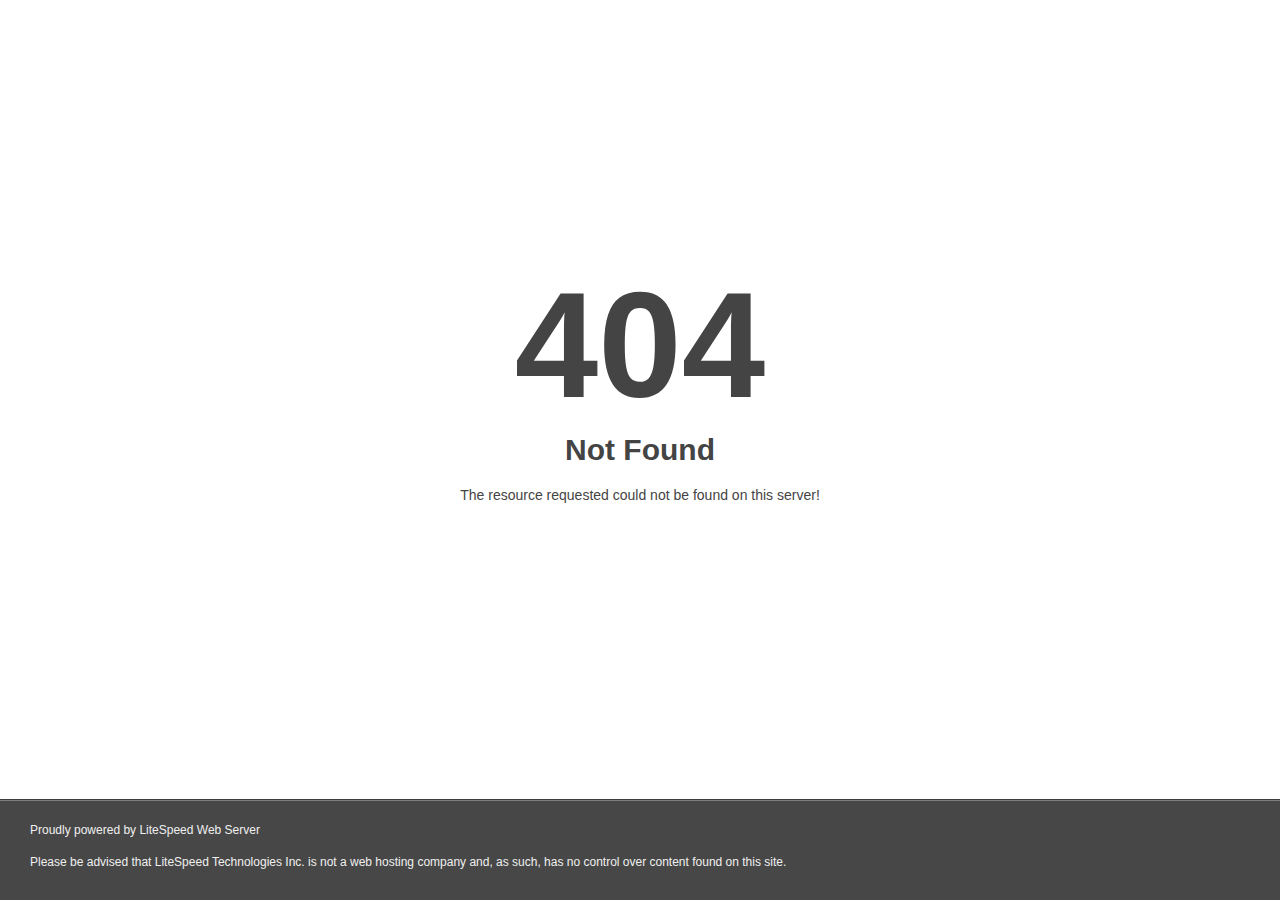
<file: assets/css/owl.video.play.html>
<!DOCTYPE html>
<html style="height:100%">
<head>
<meta name="viewport" content="width=device-width, initial-scale=1, shrink-to-fit=no" />
<title> 404 Not Found
</title><style>@media (prefers-color-scheme:dark){body{background-color:#000!important}}</style></head>
<body style="color: #444; margin:0;font: normal 14px/20px Arial, Helvetica, sans-serif; height:100%; background-color: #fff;">
<div style="height:auto; min-height:100%; ">     <div style="text-align: center; width:800px; margin-left: -400px; position:absolute; top: 30%; left:50%;">
        <h1 style="margin:0; font-size:150px; line-height:150px; font-weight:bold;">404</h1>
<h2 style="margin-top:20px;font-size: 30px;">Not Found
</h2>
<p>The resource requested could not be found on this server!</p>
</div></div><div style="color:#f0f0f0; font-size:12px;margin:auto;padding:0px 30px 0px 30px;position:relative;clear:both;height:100px;margin-top:-101px;background-color:#474747;border-top: 1px solid rgba(0,0,0,0.15);box-shadow: 0 1px 0 rgba(255, 255, 255, 0.3) inset;">
<br>Proudly powered by LiteSpeed Web Server<p>Please be advised that LiteSpeed Technologies Inc. is not a web hosting company and, as such, has no control over content found on this site.</p></div></body></html>
</file>
<file: assets/fonts/flaticon/style.css>
@font-face {
    font-family: 'ar-coder';
    src: url('fonts/ar-coder0136.eot?wzgkvs');
    src: url('fonts/ar-coder0136.eot?wzgkvs#iefix') format('embedded-opentype'),
        url('fonts/ar-coder0136.ttf?wzgkvs') format('truetype'),
        url('fonts/ar-coder0136.woff?wzgkvs') format('woff'),
        url('fonts/ar-coder0136.svg?wzgkvs#ar-coder') format('svg');
    font-weight: normal;
    font-style: normal;
    font-display: block;
}
[class^="ar-icons-"],
[class*=" ar-icons-"] {
    font-family: 'ar-coder' !important;
    font-style: normal;
    line-height: 1;
}
.ar-icons-architect:before {
  content: "\e900";
}
.ar-icons-back:before {
  content: "\e901";
}
.ar-icons-bolt:before {
  content: "\e902";
}
.ar-icons-bottle:before {
  content: "\e903";
}
.ar-icons-calculator:before {
  content: "\e904";
}
.ar-icons-call:before {
  content: "\e905";
}
.ar-icons-cargo:before {
  content: "\e906";
}
.ar-icons-car-manufacturing-1:before {
  content: "\e907";
}
.ar-icons-car-manufacturing:before {
  content: "\e908";
}
.ar-icons-checklist:before {
  content: "\e909";
}
.ar-icons-check-list:before {
  content: "\e90a";
}
.ar-icons-computer:before {
  content: "\e90b";
}
.ar-icons-container:before {
  content: "\e90c";
}
.ar-icons-conveyor-1:before {
  content: "\e90d";
}
.ar-icons-conveyor-2:before {
  content: "\e90e";
}
.ar-icons-conveyor-3:before {
  content: "\e90f";
}
.ar-icons-conveyor:before {
  content: "\e910";
}
.ar-icons-cutting:before {
  content: "\e911";
}
.ar-icons-drill:before {
  content: "\e912";
}
.ar-icons-electricity:before {
  content: "\e913";
}
.ar-icons-email:before {
  content: "\e914";
}
.ar-icons-employee:before {
  content: "\e915";
}
.ar-icons-factory:before {
  content: "\e916";
}
.ar-icons-factory-machine:before {
  content: "\e917";
}
.ar-icons-foreman:before {
  content: "\e918";
}
.ar-icons-forklift:before {
  content: "\e919";
}
.ar-icons-freight-wagon:before {
  content: "\e91a";
}
.ar-icons-green-factory:before {
  content: "\e91b";
}
.ar-icons-hook:before {
  content: "\e91c";
}
.ar-icons-idea:before {
  content: "\e91d";
}
.ar-icons-laser:before {
  content: "\e91e";
}
.ar-icons-left-chevron:before {
  content: "\e91f";
}
.ar-icons-left-quote:before {
  content: "\e920";
}
.ar-icons-location:before {
  content: "\e921";
}
.ar-icons-next:before {
  content: "\e922";
}
.ar-icons-oil-tank:before {
  content: "\e923";
}
.ar-icons-pallet-1:before {
  content: "\e924";
}
.ar-icons-pallet:before {
  content: "\e925";
}
.ar-icons-phone:before {
  content: "\e926";
}
.ar-icons-plan-1:before {
  content: "\e927";
}
.ar-icons-plan:before {
  content: "\e928";
}
.ar-icons-play-button:before {
  content: "\e929";
}
.ar-icons-pressure-gauge:before {
  content: "\e92a";
}
.ar-icons-radioactive:before {
  content: "\e92b";
}
.ar-icons-right-chevron:before{
    content: "\e92c";
}
.ar-icons-right-quote:before {
  content: "\e92e";
}
.ar-icons-robotic-arm:before {
  content: "\e92f";
}
.ar-icons-saw-machine:before {
  content: "\e930";
}
.ar-icons-shipping-truck:before {
  content: "\e931";
}
.ar-icons-spray-gun:before {
  content: "\e932";
}
.ar-icons-support:before {
  content: "\e933";
}
.ar-icons-tank:before {
  content: "\e934";
}
.ar-icons-toolbox:before {
  content: "\e935";
}
.ar-icons-tools:before {
  content: "\e936";
}
.ar-icons-trolley-1:before {
  content: "\e937";
}
.ar-icons-trolley:before {
  content: "\e938";
}
.ar-icons-truck:before {
  content: "\e939";
}
.ar-icons-warehouse:before {
  content: "\e93a";
}
.ar-icons-water-machine:before {
  content: "\e93b";
}
.ar-icons-weld:before {
  content: "\e93c";
}
.ar-icons-worker:before {
  content: "\e93d";
}
.ar-icons-wrench:before {
  content: "\e93e";
}
</file>
<file: assets/css/nice-select.css>
.nice-select {
  -webkit-tap-highlight-color: transparent;
  background-color: #fff;
  border-radius: 5px;
  border: solid 1px #e8e8e8;
  box-sizing: border-box;
  clear: both;
  cursor: pointer;
  display: block;
  float: left;
  font-family: inherit;
  font-size: 14px;
  font-weight: normal;
  height: 42px;
  line-height: 40px;
  outline: none;
  padding-left: 18px;
  padding-right: 30px;
  position: relative;
  text-align: left !important;
  -webkit-transition: all 0.2s ease-in-out;
  transition: all 0.2s ease-in-out;
  -webkit-user-select: none;
     -moz-user-select: none;
      -ms-user-select: none;
          user-select: none;
  white-space: nowrap;
  width: auto; }
  .nice-select:hover {
    border-color: #dbdbdb; }
  .nice-select:active, .nice-select.open, .nice-select:focus {
    border-color: #999; }
  .nice-select:after {
    border-bottom: 2px solid #999;
    border-right: 2px solid #999;
    content: '';
    display: block;
    height: 5px;
    margin-top: -4px;
    pointer-events: none;
    position: absolute;
    right: 12px;
    top: 50%;
    -webkit-transform-origin: 66% 66%;
        -ms-transform-origin: 66% 66%;
            transform-origin: 66% 66%;
    -webkit-transform: rotate(45deg);
        -ms-transform: rotate(45deg);
            transform: rotate(45deg);
    -webkit-transition: all 0.15s ease-in-out;
    transition: all 0.15s ease-in-out;
    width: 5px; }
  .nice-select.open:after {
    -webkit-transform: rotate(-135deg);
        -ms-transform: rotate(-135deg);
            transform: rotate(-135deg); }
  .nice-select.open .list {
    opacity: 1;
    pointer-events: auto;
    -webkit-transform: scale(1) translateY(0);
        -ms-transform: scale(1) translateY(0);
            transform: scale(1) translateY(0); }
  .nice-select.disabled {
    border-color: #ededed;
    color: #999;
    pointer-events: none; }
    .nice-select.disabled:after {
      border-color: #cccccc; }
  .nice-select.wide {
    width: 100%; }
    .nice-select.wide .list {
      left: 0 !important;
      right: 0 !important; }
  .nice-select.right {
    float: right; }
    .nice-select.right .list {
      left: auto;
      right: 0; }
  .nice-select.small {
    font-size: 12px;
    height: 36px;
    line-height: 34px; }
    .nice-select.small:after {
      height: 4px;
      width: 4px; }
    .nice-select.small .option {
      line-height: 34px;
      min-height: 34px; }
  .nice-select .list {
    background-color: #fff;
    border-radius: 5px;
    box-shadow: 0 0 0 1px rgba(68, 68, 68, 0.11);
    box-sizing: border-box;
    margin-top: 4px;
    opacity: 0;
    overflow: hidden;
    padding: 0;
    pointer-events: none;
    position: absolute;
    top: 100%;
    left: 0;
    -webkit-transform-origin: 50% 0;
        -ms-transform-origin: 50% 0;
            transform-origin: 50% 0;
    -webkit-transform: scale(0.75) translateY(-21px);
        -ms-transform: scale(0.75) translateY(-21px);
            transform: scale(0.75) translateY(-21px);
    -webkit-transition: all 0.2s cubic-bezier(0.5, 0, 0, 1.25), opacity 0.15s ease-out;
    transition: all 0.2s cubic-bezier(0.5, 0, 0, 1.25), opacity 0.15s ease-out;
    z-index: 9; }
    .nice-select .list:hover .option:not(:hover) {
      background-color: transparent !important; }
  .nice-select .option {
    cursor: pointer;
    font-weight: 400;
    line-height: 40px;
    list-style: none;
    min-height: 40px;
    outline: none;
    padding-left: 18px;
    padding-right: 29px;
    text-align: left;
    -webkit-transition: all 0.2s;
    transition: all 0.2s; }
    .nice-select .option:hover, .nice-select .option.focus, .nice-select .option.selected.focus {
      background-color: #f6f6f6; }
    .nice-select .option.selected {
      font-weight: bold; }
    .nice-select .option.disabled {
      background-color: transparent;
      color: #999;
      cursor: default; }

.no-csspointerevents .nice-select .list {
  display: none; }

.no-csspointerevents .nice-select.open .list {
  display: block; }
</file>
<file: assets/css/responsive.css>
/* :: XX-Large devices */
@media (max-width: 1399){
    
    /* :: FAQs */
    .faq .faq-box{
        padding: 16px;
    }
}

/* :: X-Large devices */
@media (max-width: 1199px){
    /* :: Header */
    .header .banner .handline{
        font-size: 64px;
    }
    
    /* :: Features */
    .features .all-features-item .features-item .content-box h4{
        font-size: 18px;
    }
    
    /* :: About US */
    .about-us .about-us-text-box .img-person .signature {
        width: 160px;
    }
    
    /* :: Get Update */
    .get-update h5{
        font-size: 30px;
    }
    
}

/* :: Large devices */
@media (max-width: 991px){
    /* :: Section Title */
    .sec-title h3{
        margin-bottom: 20px;
    }
	
	/* :: BG Section */
    .bg-section-2-left,
    .bg-section-2-right{
        height: 50%;
        float: none;
        width: 100%;
    }
    
    /* :: Navbar */
    .top-navbar{
        display: none;
    }
    .nav-bar .content-box{
        display: block !important;
    }
    .nav-bar .logo{
        width: 100%;
        display: -webkit-box;
        display: -ms-flexbox;
        display: flex;
        -webkit-box-pack: justify;
            -ms-flex-pack: justify;
                justify-content: space-between;
        -webkit-box-align: center;
            -ms-flex-align: center;
                align-items: center;
        padding: 16px 0;
    }
    .nav-bar .logo .open-nav-bar span{
        width: 30px;
        height: 3px;
        border-radius: 3px;
        background-color: black;
        display: block;
    }
    .nav-bar.active .logo .open-nav-bar span{
        background-color: #1C1A30;
    }
    .nav-bar .logo .open-nav-bar:hover span{
        background-color: #F57009;
    }
    .nav-bar .logo .open-nav-bar span:nth-of-type(2){
        margin: 5px 0;
        width: 20px;
        position: relative;
        right: -10px;
    }
    .nav-bar .nav-bar-links{
        display: none;
    }
    .nav-bar .nav-bar-links.active{
        display: block;
        max-height: 300px;
        overflow: hidden;
        overflow-y: scroll;
        -webkit-box-shadow: 0 3px 4px rgb(0 0 0 / 7%);
                box-shadow: 0 3px 4px rgb(0 0 0 / 7%);
        background-color: #1C1A30;
    }
    .nav-bar .nav-bar-links .level-1 .item-level-1{
        display: block;
    }
    .nav-bar .nav-bar-links .level-1 .item-level-1 .link-level-1{
        padding: 12px 0 12px 12px;
        margin-right: 12px;
        color: white;
    }
    .nav-bar.active .nav-bar-links .level-1 .item-level-1 .link-level-1{
        color: #FFF;
    }
    .nav-bar.active .nav-bar-links .level-1 .item-level-1 .link-level-1:hover,
    .nav-bar.active .nav-bar-links .level-1 .item-level-1 .link-level-1.color-active,
    .nav-bar.active .nav-bar-links .level-2 .item-level-2 .link-level-2:hover{
        color: #F57009;
    }
    /* .nav-bar .nav-bar-links .level-1 .item-level-1 .link-level-1:before{
        display: none;
    }
    .nav-bar .nav-bar-links .level-1 .item-level-1 .link-level-1:after{
        content: '\f107';
        font-family: 'Font Awesome 5 Free';
        position: absolute;
        right: 10px;
        font-size: 12px;
        width: 25px;
        height: 25px;
        background-color: #F57009;
        color: #FFF;
        text-align: center;
        border-radius: 50%;
        font-weight: 900;
        -webkit-transition: all 0.3s ease;
        -o-transition: all 0.3s ease;
        transition: all 0.3s ease;
    } */
    .nav-bar .nav-bar-links .level-1 .item-level-1.has-menu .link-level-1.active:after{
        -webkit-transform: rotate(180deg);
            -ms-transform: rotate(180deg);
                transform: rotate(180deg);
    }
    .nav-bar .nav-bar-links .level-1 .item-level-1:last-of-type .link-level-1{
        margin-right: 12px;
    }
    .nav-bar .nav-bar-links .level-2{
        -webkit-transform: unset;
        -ms-transform: unset;
        transform: unset;
        opacity: unset;
        visibility: unset;
        position: unset;
        padding: 0;
        -webkit-box-shadow: none;
        box-shadow: none;
        display: none;
    }
    .nav-bar .nav-bar-links .level-2.active{
        display: block;
    }
    .nav-bar .nav-bar-links .level-2.active .item-level-2{
        margin: 0 40px;
    }
    .nav-bar .nav-bar-links .level-2 .item-level-2 .link-level-2{
        color: #F1F1F1;
        border-bottom: 1px solid rgb(248 246 247 / 10%);
        padding-left: 0;
    }
    .nav-bar .nav-bar-tools {
        display: none !important;
    }
    
    /* :: Header */
    .header .other-tools{
        margin-top: 50px;
        display: block !important;
        text-align: center;
    }
    
    /* :: Features */
    .features .all-features-item .features-item .content-box h4{
        font-size: 22px;
    }
	    
    /* :: About US */
    .about-us .about-us-img-box{
        height: 500px;
        margin: 0 0 50px 0;
		padding: 0;
    }
    .about-us .about-us-img-box .img-box{
        background-position: top;
    }
	.about-qualified-employees{
		left: 0;
	}
    
    /* :: Provide 2 */
    .provide-2 .faq{
        margin: 0;
    }
    
    /* :: Provide 3 */
	.provide-3 .img-box{
		height: 500px;
		margin: 50px 0;
	    background-position: top;
	}
	
    /* :: Get Update */
    .get-update{
        text-align: center;
    }
    .get-update .d-flex.align-items-center.justify-content-between{
        display: block !important;
    }
    .get-update .phone{
        margin: 30px 0;
    }
	
	/* :: ----------- CSS Home 2 ----------- */
	.all-navbar.home-2 .nav-bar .logo .open-nav-bar span{
		background-color: #1C1A30;
	}
	.all-navbar.home-2 .nav-bar .logo .open-nav-bar:hover span{
        background-color: #F57009;
    }
	.all-navbar.home-2 .nav-bar .nav-bar-links .level-1 .item-level-1 .link-level-1{
		color: #FFF;
	}
	.about-us.home-2 .about-us-img-box{
		margin: 50px 0 0 0;
		padding-left: 30px;
	}
	.provide.home-2 .quote-box .map-box{
		margin: 0 0 40px 0;
		height: 180px;
	}
	.provide.home-2 .quote-box form{
		margin-top: 30px;
	}
	.testimonial.home-2 .img-box{
		height: 450px;
		margin-right: 0;
	    background-position: top;
	}
	.testimonial.home-2 .box{
		margin: 50px 0 0 0;
	}
	
	/* :: ----------- CSS Home 3 ----------- */
	.features.home-3 .all-features-item .features-item.one{
		border-bottom-left-radius: 0;
		border-top-right-radius: 5px;
	}
	.features.home-3 .all-features-item .features-item.three{
		border-top-right-radius: 0;
		border-bottom-left-radius: 5px;
	}
	.about-us.home-3 .about-us-img-box{
		padding-right: 0;
	}
	
	/* :: Single Team & Services Sidebar */
	.single-team-sidebar.mr-20,
	.sidebar-services.mr-20,
	.sidebar-shop.mr-20{
		margin-right: 0;
	}
	
	/* :: Single Blog Sidebar */
	.sidebar-blog.ml-20{
		margin-left: 0;
	}
	
	/* :: Contact US */
	.contact-us .map-box{
		margin: 0 0 50px 0;
		height: 400px;
	}
	
}

/* :: Medium devices */
@media (max-width: 768px){
    /* :: Header */
    .header .banner .handline{
        font-size: 54px;
    }
    .header .banner .about-website{
        margin-right: 0;
    }
    
    /* :: Qoute Box */
    .quote-box form{
        margin: 50px 0 0 0;
    }
    .quote-box form .col-lg-6,
    .quote-box form .col-lg-12{
        padding: 0
    }
    
    /* :: CopyRight */
    .copyright p,
    .copyright ul{
        text-align: center;
        float: none;
        margin-bottom: 30px;
    }
    .copyright ul{
        margin-bottom: 0;
    }
	
	/* :: Breadcrumb Header */
	.breadcrumb-header .banner h1{
		font-size: 60px;
	}
	
	/* :: Single Team */
	.single-team-content-box .about-us-core-list .item {
		width: 100%;
		float: none;
	}
	
	/* :: 404 Error Page */
	.page-404-area h2{
		font-size: 130px;
	}
}

/* :: Small devices */
@media (max-width: 575px){
    /* :: Header */
    .header, .header .header-carousel .sec-hero{
        min-height: 1000px !important;
    }
    .header .banner .handline{
        font-size: 44px;
    }
    .header .banner .btn-box .btn-1:nth-child(even){
        margin: 30px 0 0 0;
    }
    
    /* :: About US */
    .about-us .about-us-text-box .about-us-features-carousel{
        margin-top: 30px;
    }
    
    /* :: Provide 2 */
    .provide-2 .provide-btn .btn-1:first-of-type{
        margin: 0 0 30px 0;
    }
	
	/* :: Bill table */
	.bill-table{
		display: block;
		overflow-x: scroll;
	}
}
</file>
<file: assets/css/style.css>
/*
    01 :: Reset Page Css
    02 :: Style Page Css
        01-  :: Loading
        02-  :: Navbar
            01- :: Top Navbar
            02- :: Navbar
                01- :: Navbar 1
                02- :: Navbar 2
                03- :: Navbar 3
        03-  :: Search Box
        04-  :: Menu Box
        05-  :: Header
            01- :: Header 1
            02- :: Header 2
            03- :: Header 3
        06-  :: Features
            01- :: Features 1
            02- :: Features 2
        07-  :: About Us
            01- :: About Us 1
            02- :: About Us 2
            03- :: About Us 3
        08-  :: Services
            01- :: Services 1
            02- :: Services 2
            03- :: Services 3
        09-  :: Provide
            01- :: Provide 1
            02- :: Provide 2
            03- :: Provide 3
        10-  :: Projects
            01- :: Projects 1
            02- :: Projects 2
            03- :: Projects 3
        11-  :: Video Presentation
        12-  :: Call US
        13-  :: Quote
        14-  :: Statistic
		15-  :: Sponsors
        16-  :: Team
            01- :: Team 1
            02- :: Team 2
        17-  :: Testimonial
        18-  :: Blog
        19-  :: Footer
        20-  :: Scroll UP
*/

/* :: All Transition */
* {
    -webkit-transition: all 0.3s ease;
    -o-transition: all 0.3s ease;
    transition: all 0.3s ease;
    outline: none;
}

/* :: Body */
body {
    font-family: 'Heebo', sans-serif;
    font-size: 14px;
    line-height: 25px;
    color: #1C1A30;
}
ul {
    padding: 0;
    margin: 0;
    list-style: none;
}
::-moz-selection {
    background-color: #F57009;
    color: #FFF;
    text-shadow: none;
}
::selection {
    background-color: #F57009;
    color: #FFF;
    text-shadow: none;
}
a,
a:hover,
a:focus,
button:focus {
    text-decoration: none;
    color: #FFF;
}
.container,
.container-fluid{
    position: relative
}

/* :: Typography */
h1,
h2,
h3,
h4,
h5,
h6 {
    font-family: 'Barlow', sans-serif;
    margin: 0;
    padding: 0;
    font-weight: 400;
}
p {
    color: black;  /*#9B9B9B */
    font-size: 14px;
    font-weight: 400;
    font-family: 'Heebo', sans-serif;
    line-height: 25px;
}

/* :: Display Table */
.display-table {
    width: 100%;
    height: 100%;
    display: table;
    position: relative;
}
.table-cell {
    display: table-cell;
    vertical-align: middle;
    min-height: 100%;
    height: 100vh;
}

/* :: My Classes */
.ml-30{
    margin-left: 30px
}
.mb-30{
    margin-bottom: 30px;
}
.mr-20{
    margin-right: 20px;
}
.ml-20{
    margin-left: 20px;
}
.py-100{
    padding: 100px 0;
}
.py-100-70{
    padding: 100px 0 70px 0;
}
.padding-0{
    padding: 0;
}
.py-0-0-70-0{
    padding: 0 0 70px 0;
}
.overlay{
    position: absolute;
    top: 0;
    left: 0;
    right: 0;
    bottom: 0;
    background-color: rgb(28 26 48 / 35%);
}
.overlay-2{
    background-color: rgb(28 26 48 / 85%);
}
.overlay-3{
    background-color: rgb(245 112 9 / 85%);
}
.overlay-4{
    background-color: rgb(255 255 255 / 95%);
}
.btn-1{
    text-transform: capitalize;
    position: relative;
    text-align: center;
    background-color: #F57009;
    z-index: 1;
    font-size: 14px;
    font-weight: 600;
    min-width: 180px;
    height: 60px;
    line-height: 60px;
    padding: 0 15px;
    border-radius: 3px;
    overflow: hidden;
    font-family: 'Heebo', sans-serif;
    display: -ms-inline-grid;
    display: inline-grid;
    cursor: pointer;
    -webkit-transition: color 1s ease-in-out, background-color .2s ease-in-out, border-color .2s ease-in-out;
    -o-transition: color 1s ease-in-out, background-color .2s ease-in-out, border-color .2s ease-in-out;
    transition: color 1s ease-in-out, background-color .2s ease-in-out, border-color .2s ease-in-out;
}
.btn-1 span{
    position: relative;
    z-index: 2;
}
.btn-1:after,
.btn-1:before{
    content: '';
    position: absolute;
    height: 50%;
    width: 0;
    background-color: #F57009;
    z-index: 1;
    -webkit-transition: .3s cubic-bezier(.785,.135,.15,.86);
    -o-transition: .3s cubic-bezier(.785,.135,.15,.86);
    transition: .3s cubic-bezier(.785,.135,.15,.86);
}
.btn-1:after{
    top: 0;
    left: 0;
    right: auto;
}
.btn-1:hover:after{
    width: 100%;
    right: 0;
    left: auto;
}
.btn-1:before{
    bottom: 0;
    right: 0;
    left: auto;
}
.btn-1:hover:before{
    width: 100%;
    left: 0;
    right: auto;
}
.btn-1:hover span{
    color: #F57009;
}
.btn-1:hover:after,
.btn-1:hover:before{
    background-color: #FFF;
}
.btn-2{
    background-color: #1C1A30;
}
.btn-2 span{
    color: #F57009;
}
.btn-2:hover span{
    color: #FFF;
}
.btn-2:hover:after,
.btn-2:hover:before{
    background-color: #F57009;
}
.btn-3{
    background-color: #F57009;
}
.btn-3 span{
    color: #FFF;
}
.btn-3:hover span{
    color: #F57009;
}
.btn-3:hover:after,
.btn-3:hover:before{
    background-color: #1C1A30;
}
.btn-4{
    background-color: #FFF;
}
.btn-4 span{
    color: #F57009;
}
.btn-4:hover span{
    color: #F57009;
}
.btn-4:hover:after,
.btn-4:hover:before{
    background-color: #1C1A30;
}

/* :: Section Title */
.sec-title{
    margin-bottom: 50px;
}
.sec-title h2{
    font-size: 16px;
    line-height: 27px;
    font-weight: 600;
    display: inline-block;
    text-transform: capitalize;
    position: relative;
    color: #F57009;
    font-family: 'Heebo', sans-serif;
}
.sec-title.home-2 h2:before{
	content: '';
    background-color: #F57009;
    position: absolute;
    height: 2px;
    width: 5000px;
    top: 50%;
    -webkit-transform: translateY(-50%);
    -ms-transform: translateY(-50%);
    transform: translateY(-50%);
    right: calc(100% + 10px);
}
.sec-title.home-3 h2{
    margin-bottom: 10px;
}
.sec-title.home-3 h2:before{
    content: '';
    background-color: #F57009;
    position: absolute;
    height: 2px;
    width: 5000px;
    bottom: -10px;
    right: 0;
}
.sec-title h3{
    font-size: 38px;
    line-height: 1.3;
    color: #1C1A30;
    text-transform: capitalize;
    font-weight: 700;
    margin-top: 15px;
    position: relative;
}
.sec-title .sec-explain{
    font-size: 16px;
    font-weight: 400;
    line-height: 26px;
    margin-bottom: 0;
    text-transform: capitalize;
    position: relative;
    text-align: justify;
}
.bg-section{
    background-position: center;
    background-repeat: no-repeat;
    background-size: cover;
    height: 75%;
    position: absolute;
    top: 0;
    left: 0;
    width: 100%;
}
.bg-section-2{
    position: absolute;
    top: 0;
    left: 0;
    right: 0;
    bottom: 0;
    z-index: -1;
}
.bg-section-2-left{
    background-color: #1C1A30;
    width: 50%;
    float: left;
    height: 100%;
}
.bg-section-2-right{
    background-image: url(../images/provide/03_provide.jpg);
    height: 100%;
    width: 50%;
    float: left;
    background-position: center;
    background-repeat: no-repeat;
    background-size: cover;
    position: relative;
}

/* :: Loading */


/* :: Navbar */
.nav-bar.active{
    -webkit-box-shadow: 0 5px 40px rgb(9 29 62 / 11%);
            box-shadow: 0 5px 40px rgb(9 29 62 / 11%);
    background-color: #FFF;
}
.nav-bar .logo .logo-nav{
    display: block;
}
.nav-bar .logo .logo-nav img{
    width: 270px;
    height: 65px;
}


.nav-bar .logo .logo-nav img.two{
    display: none;
}
.nav-bar.active .logo .logo-nav img.one{
    display: none;
}
.nav-bar.active .logo .logo-nav img.two{
    display: block;
}
.nav-bar .nav-bar-links .level-1 .item-level-1{
    display: inline-block;
    position: relative;
}
.nav-bar .nav-bar-links .level-1 .item-level-1 .link-level-1{
    color: black;
    font-size: 18px;            /* ---------------------------- Change font size------------------------------- */
    position: relative;
    font-weight: 600;
    padding: 30px 0;
     margin: 0 13px 0 13px;     /* ---------------------------- Change padding ------------------------------- */
    position: relative;
    display: block;
    text-transform: capitalize;
}
.nav-bar.active .nav-bar-links .level-1 .item-level-1 .link-level-1{
    color: #1C1A30;
}
.nav-bar .nav-bar-links .level-1 .item-level-1 .link-level-1:before{
    content: '';
    /* background-color: #b34e0e; */
    position: absolute;
    width: 0%;
    height: 2px;
    left: 0;
    bottom: 0px;
    -webkit-transition: all 0.3s ease;
    -o-transition: all 0.3s ease;
    transition: all 0.3s ease;
}
.nav-bar .nav-bar-links .level-1 .item-level-1 .link-level-1:hover:before,
.nav-bar .nav-bar-links .level-1 .item-level-1 .link-level-1.color-active:before{
    width: 100%;
}
.nav-bar .nav-bar-links .level-1 .item-level-1:last-of-type .link-level-1{
    margin-right: 0;
}
.nav-bar .nav-bar-links .level-1 .item-level-1 .link-level-1:hover,
.nav-bar .nav-bar-links .level-1 .item-level-1 .link-level-1.color-active,
.nav-bar .nav-bar-links .level-2 .item-level-2 .link-level-2:hover{
    color: #F57009;
}
.nav-bar .nav-bar-links .level-2{
    position: absolute;
    z-index: 2;
    background-color: #1C1A30;
    border-radius: 8px;
    top: 100%;
    left: 0;
    min-width: 225px;
    border-top-left-radius: 0;
    border-top-right-radius: 0;
    -webkit-box-shadow: 0px 3px 7px 0px rgb(40 35 30 / 10%);
            box-shadow: 0px 3px 7px 0px rgb(40 35 30 / 10%);
    -webkit-transform: translateY(20px);
        -ms-transform: translateY(20px);
            transform: translateY(20px);
    opacity: 0;
    visibility: hidden;
}
.nav-bar .nav-bar-links .item-level-1.has-menu:hover .level-2{
    -webkit-transform: translateY(0px);
        -ms-transform: translateY(0px);
            transform: translateY(0px);
    opacity: 1;
    visibility: visible;
}
.nav-bar .nav-bar-links .level-2 .item-level-2{
    position: relative;
}
.nav-bar .nav-bar-links .level-2 .item-level-2 .link-level-2{
    color: #FFF;
    font-size: 14px;
    line-height: 1.2;
    font-weight: 500;
    position: relative;
    display: block;
    text-transform: capitalize;
    padding: 12px 25px;
    border-bottom: 1px solid rgb(248 246 247 / 10%);
}
.nav-bar .nav-bar-links .level-2 .item-level-2:last-of-type .link-level-2{
    border-bottom: 0;
}
.nav-bar .nav-bar-links .level-2 .item-level-2 .link-level-2:after{
    content: "\f061";
    font-family: "Font Awesome 5 Free";
    font-weight: 900;
    vertical-align: middle;
    font-size: 12px;
    opacity: 0;
    margin-left: 0;
    visibility: hidden;
    -webkit-transition: all 0.8s cubic-bezier(0.38, 0.17, 0.09, 0.99);
    -o-transition: all 0.8s cubic-bezier(0.38, 0.17, 0.09, 0.99);
    transition: all 0.8s cubic-bezier(0.38, 0.17, 0.09, 0.99);
}
.nav-bar .nav-bar-links .level-2 .item-level-2:hover .link-level-2:after{
    opacity: 1;
    margin-left: 15px;
    visibility: visible;
    color: #F57009;
}
.nav-bar .nav-bar-tools li{
    position: relative;
}
.nav-bar .nav-bar-tools li{
    display: inline-block;
    position: relative;
    margin-right: 15px;
    padding: 30px 15px 30px 0;
}
.nav-bar .nav-bar-tools li:last-of-type{
    margin-right: 0;
    padding-right: 0;
}
.nav-bar .nav-bar-tools li:after{
    content: '';
    width: 2px;
    height: 25px;
    background-color: rgb(155 155 155 / 30%);
    position: absolute;
    left: 100%;
    top: 50%;
    -webkit-transform: translateY(-50%);
        -ms-transform: translateY(-50%);
            transform: translateY(-50%);
}
.nav-bar .nav-bar-tools li:last-of-type:after{
    display: none;
}
.nav-bar .nav-bar-tools li.item.phone{
    padding-top: 0;
    padding-bottom: 0;
}
.nav-bar .nav-bar-tools li .search-icon i,
.nav-bar .nav-bar-tools li .menu-icon i,
.nav-bar .nav-bar-tools li .cart-icon i{
    font-size: 16px;
    display: inline-block;
    cursor: pointer;
    color: #FFF;
}
.nav-bar .nav-bar-tools li .search-icon:hover i,
.nav-bar .nav-bar-tools li .menu-icon:hover i{
    color: #F57009;
}
.nav-bar .nav-bar-tools li .nav-bar-contact i{
    font-size: 35px;
    float: left;
    line-height: 1.1;
    color: #F57009;
}
.nav-bar .nav-bar-tools li .nav-bar-contact .content-box{
    padding-left: 50px;
}
.nav-bar .nav-bar-tools li .nav-bar-contact .content-box span{
    color: black;
    font-weight: 500;
    text-transform: capitalize;
    font-size: 13px;
    display: block;
    line-height: 1;
    margin-bottom: 4px;
}
.nav-bar .nav-bar-tools li .nav-bar-contact .content-box a{
    margin: 0;
    font-size: 20px;
    font-weight: 600;
    line-height: 1.2;
    display: block;
    font-family: 'Barlow', sans-serif;
    color: black;
}
.nav-bar .nav-bar-tools li .nav-bar-contact .content-box a:hover,
.nav-bar.active .nav-bar-tools li .nav-bar-contact .content-box a:hover{
    color: #F57009;
}
.nav-bar.active .nav-bar-tools li .search-icon i,
.nav-bar.active .nav-bar-tools li .menu-icon i,
.nav-bar.active .nav-bar-tools li .nav-bar-contact .content-box span,
.nav-bar.active .nav-bar-tools li .nav-bar-contact .content-box a{
    color: #1C1A30;
}
.nav-bar .nav-bar-tools li.item.buttons{
    padding: 15px 15px 15px 0;
}
.nav-bar .nav-bar-tools li.item.buttons a.btn-1{
    line-height: 45px;
    height: 45px;
    min-width: 150px;
    padding: 0;
}
.nav-bar .nav-bar-tools li .cart-icon i{
	color: #1C1A30;
}
.nav-bar .nav-bar-tools li .cart-icon i:hover{
	color: #F57009;
}
.nav-bar .nav-bar-tools li.cart{
	padding: 29px 15px 29px 0;
}
.nav-bar .nav-bar-tools li.cart .cart-popup{
    background-color: #FFF;
    padding: 30px;
    position: absolute;
    right: 0;
    top: calc(100% + 1px);
    z-index: 999;
    width: 300px;
    -webkit-box-shadow: 0 8px 80px rgb(40 40 40 / 8%);
            box-shadow: 0 8px 80px rgb(40 40 40 / 8%);
    -webkit-transform: translateY(60px);
    -ms-transform: translateY(60px);
    transform: translateY(60px);
    opacity: 0;
    visibility: hidden;
    border-radius: 3px;
    border-top-left-radius: 0;
    border-top-right-radius: 0
}
.nav-bar .nav-bar-tools li.cart:hover .cart-popup{
    -webkit-transform: translateY(0px);
    -ms-transform: translateY(0px);
    transform: translateY(0px);
    opacity: 1;
    visibility: visible;
}
.nav-bar .nav-bar-tools li.cart .cart-popup .item{
    position: relative;
    border-bottom: 1px solid rgb(155 155 155 / 30%);
    padding-bottom: 20px;
    margin: 0 0 20px 0;
    display: block;
}
.nav-bar .nav-bar-tools li.cart .cart-popup .item img{
    width: 50px;
    height: 50px;
    float: left;
}
.nav-bar .nav-bar-tools li.cart .cart-popup .item .item-content{
    padding-left: 65px;
    padding-right: 25px;
}
.nav-bar .nav-bar-tools li.cart .cart-popup .item .item-content div{
    font-size: 18px;
    line-height: 1.3;
    margin-bottom: 4px;
    color: #1C1A30;
    font-weight: 700;
    font-family: 'Barlow', sans-serif;
}
.nav-bar .nav-bar-tools li.cart .cart-popup .item .item-content span{
    font-size: 13px;
    font-weight: 500;
    line-height: 1;
    color: #9B9B9B;
}
.nav-bar .nav-bar-tools li.cart .cart-popup .item .delete-item{
    width: 20px;
    height: 20px;
    line-height: 20px;
    background-color: #1C1A30;
    border-radius: 1px;
    color: #FFF;
    text-align: center;
    cursor: pointer;
    position: absolute;
    top: 0;
    right: 0;
}
.nav-bar .nav-bar-tools li.cart .cart-popup .item .delete-item:hover{
    background-color: #F57009;
}
.nav-bar .nav-bar-tools li.cart .cart-popup .subtotal span{
    font-size: 15px;
    font-weight: 600;
    line-height: 1;
    color: #9B9B9B;
}
.nav-bar .nav-bar-tools li.cart .cart-popup .subtotal span:last-of-type{
    float: right;
    color: #F57009;
}
.nav-bar .nav-bar-tools li.cart .cart-popup .button-cart{
    margin-top: 20px;
}
.nav-bar .nav-bar-tools li.cart .cart-popup .button-cart button{
    outline: none;
    padding: 0 22px;
}
.nav-bar .nav-bar-tools li.cart .cart-popup .button-cart button:first-of-type{
    margin-right: 10px;
}
.nav-bar .nav-bar-tools li.cart .cart-popup .button-cart a.btn-1{
    padding: 0 15px;
    min-width: 110px;
    height: 40px;
    line-height: 40px;
    font-size: 14px;
    border-radius: 2px;
    display: inline-block;
}
.nav-bar .nav-bar-tools li.cart .cart-popup .button-cart a.btn-1:first-of-type{
    margin-right: 16px;
}

/* :: Top Navbar */
.top-navbar{
    background-color: #1C1A30;
}
.top-navbar .content-box .website-info li{
    display: inline-block;
    color: #FFF;
    font-size: 13px;
    padding: 15px;
    padding-left: 0;
    line-height: 1.1;
    text-transform: capitalize;
}
.top-navbar .content-box .website-info li i{
    margin-right: 6px;
    color: #F57009;
}
.top-navbar .content-box .website-icon-social li{
    display: inline-block;
    color: #FFF;
    font-size: 13px;
    padding-left: 15px;
    line-height: 1;
}
.top-navbar .content-box .website-icon-social li:hover i{
    color: #F57009;
}

/* :: Navbar home-2 */
.all-navbar.home-2 .nav-bar.active{
    position: fixed;
    top: 0;
    right: 0;
    left: 0;
    z-index: 1030;
}
.all-navbar.home-2 .nav-bar .logo .logo-nav img.one{
	display: none
}
.all-navbar.home-2 .nav-bar .logo .logo-nav img.two{
	display: block
}
.all-navbar.home-2 .nav-bar .nav-bar-links .level-1 .item-level-1 .link-level-1,
.all-navbar.home-2 .nav-bar .nav-bar-tools li .search-icon i,
.all-navbar.home-2 .nav-bar .nav-bar-tools li .menu-icon i,
.all-navbar.home-2 .nav-bar .nav-bar-tools li .nav-bar-contact .content-box a{
	color: #1C1A30;
}
.all-navbar.home-2 .nav-bar .nav-bar-tools li .nav-bar-contact .content-box span{
    color: #9B9B9B;
}
.all-navbar.home-2 .nav-bar .nav-bar-links .level-1 .item-level-1 .link-level-1:hover,
.all-navbar.home-2 .nav-bar .nav-bar-links .level-1 .item-level-1 .link-level-1.color-active,
.all-navbar.home-2 .nav-bar .nav-bar-tools li .nav-bar-contact .content-box a:hover,
.all-navbar.home-2 .nav-bar .nav-bar-tools li .search-icon i:hover,
.all-navbar.home-2 .nav-bar .nav-bar-tools li .menu-icon i:hover{
    color: #F57009;
}

/* :: Search Box */
.search-box{
    position: fixed;
    top: 0;
    left: 0;
    width: 100%;
    height: 100%;
    background-color: rgb(245 112 9 / 90%);
    z-index: 1040;
    -webkit-transition: unset;
    -o-transition: unset;
    transition: unset;
    display: none;
}
.search-box form{
    position: absolute;
    top: 50%;
    left: 50%;
    -webkit-transform: translate(-50%, -50%);
        -ms-transform: translate(-50%, -50%);
            transform: translate(-50%, -50%);
    width: 85%;
}
.search-box form input{
    background-color: transparent;
    width: 100%;
    padding: 10px 0;
    font-size: 24px;
    color: #FFF;
    border: 0;
    border-bottom: 2px solid #FFF;
}
.search-box form button{
    position: absolute;
    right: 0;
    top: 0;
    width: 40px;
    height: 40px;
    background-color: transparent;
    text-align: center;
    font-size: 22px;
    color: #FFF;
    border: 0;
    outline: none;
}
.search-box .search-box-icon{
    position: absolute;
    right: 50px;
    top: 50px;
    font-size: 22px;
    color: #FFF;
    cursor: pointer;
}
.search-box .search-box-icon:hover{
    -webkit-transform: rotate(360deg);
        -ms-transform: rotate(360deg);
            transform: rotate(360deg);
    color: #F57009;
}

/* :: Menu Box */
.menu-box{
    position: fixed;
    top: 0;
    left: 0;
    width: 100%;
    height: 100%;
    background-color: rgb(255 255 255 / 0.8);
    z-index: 1040;
    -webkit-transition: unset;
    -o-transition: unset;
    transition: unset;
    display: none;
}
.menu-box .inner-menu{
    width: 400px;
    padding: 100px 50px;
    position: absolute;
    right: -402px;
    height: 100%;
    background-color: #FFF;
    overflow-y: scroll;
}
.menu-box.active .inner-menu{
    right: 0;
    -webkit-box-shadow: 0px 0px 30px rgb(0 0 0 / 0.2);
            box-shadow: 0px 0px 30px rgb(0 0 0 / 0.2);
}
.menu-box .inner-menu .website-info{
    margin-bottom: 30px;
}
.menu-box .inner-menu .website-info .logo{
    display: block;
    margin-bottom: 30px;
}
.menu-box .inner-menu .website-info .logo img{
    width: 255px;
    height: 62px;
}
.menu-box .inner-menu .website-info p{
    text-transform: capitalize;
    font-size: 14px;
}
.menu-box .inner-menu .contact-info h4,
.menu-box .inner-menu .follow-us h4{
    position: relative;
    font-size: 20px;
    font-weight: 600;
    line-height: 1;
    margin-bottom: 20px;
    text-transform: capitalize;
    color: #1C1A30;
}
.menu-box .inner-menu .contact-info .contact-box,
.contact-info .contact-box{
    margin-bottom: 30px;
}
.menu-box .inner-menu .contact-info .contact-box i,
.contact-info .contact-box i{
    float: left;
    font-size: 30px;
    line-height: 1;
    color: #F57009;
    position: relative;
    z-index: 2;
    padding: 10px 0 0 10px;
}
.menu-box .inner-menu .contact-info .contact-box .box,
.contact-info .contact-box .box{
    padding-left: 55px;
}
.menu-box .inner-menu .contact-info .contact-box .box a.phone,
.menu-box .inner-menu .contact-info .contact-box .box a.mail,
.menu-box .inner-menu .contact-info .contact-box .box p,
.contact-info .contact-box .box a,
.contact-info .contact-box .box p{
    font-size: 15px;
    font-weight: 600;
    margin-bottom: 0;
    line-height: 2;
    position: relative;
    display: block;
    color: black;
    font-family: 'Barlow', sans-serif;
}

.footer-title .contact-info .contact-box .box a.phone,
.footer-title .contact-info .contact-box .box a.mail,
.footer-title  .contact-info .contact-box .box p,
.footer-title.contact-info .contact-box .box a,
.footer-title .contact-info .contact-box .box p{
    font-size: 15px;
    font-weight: 500;
    margin-bottom: 0;
    line-height: 2;
    position: relative;
    display: block;
    color: white;
    font-family: 'Barlow', sans-serif;
}



.footer-title .contact-info .contact-box .box a.phone:hover,
.footer-title .contact-info .contact-box .box a.mail:hover,
.menu-box .inner-menu .contact-info .contact-box .box a.phone:hover,
.menu-box .inner-menu .contact-info .contact-box .box a.mail:hover,
.menu-box .inner-menu .contact-info .contact-box .box p:hover,
.contact-info .contact-box .box a:hover,
.contact-info .contact-box .box p:hover{
    color: #F57009;
}
.menu-box .inner-menu .follow-us .icon-follow li{
    display: inline-block;
    cursor: pointer;
}
.menu-box .inner-menu .follow-us .icon-follow li a{
    background-color: #FDE4D0;
    display: inline-block;
    color: #F57009;
    height: 40px;
    line-height: 40px;
    width: 40px;
    text-align: center;
    font-size: 14px;
    border-radius: 3px;
    margin-right: 10px;
}
.menu-box .inner-menu .follow-us .icon-follow li:hover a{
    background-color: #F57009;
    color: #FFF;
}
.menu-box-icon{
    font-size: 13px;
    position: absolute;
    top: 30px;
    right: 30px;
    background-color: #F57009;
    width: 35px;
    color: #FFF;
    height: 35px;
    line-height: 35px;
    text-align: center;
    border-radius: 50%;
    cursor: pointer;
}
.menu-box-icon:hover{
    -webkit-transform: rotate(360deg);
        -ms-transform: rotate(360deg);
            transform: rotate(360deg);
}

/* :: Header */
.header, .header .header-carousel .sec-hero {
    min-height: 800px !important;
}
.header .header-carousel{
    height: 100%;
}
.header .header-carousel .container{
    position: relative;
}
.header .header-carousel .sec-hero{
    background-position: center;
    background-repeat: no-repeat;
    background-size: cover;
    position: relative;
}
.header .banner .top-handline{
    line-height: 1;
    font-weight: 600;
    font-size: 16px;
    margin-bottom: 12px;
    color: #FFF;
}
.header .banner .handline{
    color: #FFF;
    text-transform: capitalize;
    font-weight: 700;
    line-height: 1.2;
    font-size: 74px;
    margin-bottom: 30px;
}
.header .banner .about-website{
    text-transform: capitalize;
    font-size: 16px;
    color: #FFF;
    font-weight: 600;
    line-height: 25px;
    margin: 0 100px 30px 0;
    position: relative;
}
.header .banner .header-list-features .item{
    position: relative;
    margin-bottom: 12px;
}
.header .banner .header-list-features .item:last-of-type{
    margin-bottom: 0;
}
.header .banner .header-list-features .item i{
    font-size: 11px;
    border: 2px solid #FFF;
    border-radius: 50%;
    color: #FFF;
    width: 22px;
    height: 22px;
    text-align: center;
    line-height: 18px;
    position: absolute;
    top: 50%;
    -webkit-transform: translateY(-50%);
        -ms-transform: translateY(-50%);
            transform: translateY(-50%);
    left: 0;
}
.header .banner .header-list-features .item h5{
    display: inline-block;
    position: relative;
    font-size: 20px;
    line-height: 30px;
    font-weight: 500;
    color: #FFF;
    text-transform: capitalize;
    padding-left: calc( 22px + 12px );
    font-family: 'Barlow', sans-serif;
}
.header .banner .btn-box{
    margin-top: 30px;
}
.header-carousel.owl-theme .owl-nav,
.testimonial.home-2 .testimonial-carousel.owl-theme .owl-nav{
    position: absolute;
    top: 50%;
    -webkit-transform: translateY(-50%);
        -ms-transform: translateY(-50%);
            transform: translateY(-50%);
    margin: 0;
    line-height: 1;
    width: 100%;
}
.header-carousel.owl-theme .owl-nav [class*=owl-],
.testimonial.home-2 .testimonial-carousel.owl-theme .owl-nav [class*=owl-]{
    margin: 0;
}
.header-carousel.owl-theme .owl-nav [class*=owl-] i,
.testimonial.home-2 .testimonial-carousel.owl-theme .owl-nav [class*=owl-] i{
    font-size: 60px;
    color: rgb(255, 255, 255, 0.5);
    position: absolute;
    opacity: 0;
    visibility: hidden;
}
.header-carousel.owl-theme .owl-nav [class*=owl-] i:hover,
.testimonial.home-2 .testimonial-carousel.owl-theme .owl-nav [class*=owl-] i:hover{
    color: #F57009;
}
.header-carousel.owl-theme .owl-nav [class*=owl-] i.ar-icons-left-chevron,
.testimonial.home-2 .testimonial-carousel.owl-theme .owl-nav [class*=owl-] i.ar-icons-left-chevron{
    left: 10px;
}
.header-carousel.owl-theme .owl-nav [class*=owl-] i.ar-icons-right-chevron,
.testimonial.home-2 .testimonial-carousel.owl-theme .owl-nav [class*=owl-] i.ar-icons-right-chevron{
    right: 10px;
}
.header-carousel.owl-theme:hover .owl-nav [class*=owl-] i,
.testimonial.home-2 .testimonial-carousel.owl-theme .owl-nav [class*=owl-] i{
    opacity: 1;
    visibility: visible;
}
.header-carousel.owl-theme .owl-dots{
    margin: 0;
    line-height: 1;
    position: absolute;
    bottom: 30px;
    left: 50%;
    -webkit-transform: translateX(-50%);
        -ms-transform: translateX(-50%);
            transform: translateX(-50%);
}
.header-carousel.owl-theme .owl-dots .owl-dot{
    outline: none;
}
.header-carousel.owl-theme .owl-dots .owl-dot span{
    margin: 0 5px;
    width: 25px;
    height: 6px;
    border-radius: 5px;
    background-color: #FFF;
    outline: none;
    -webkit-transition: all 0.3s ease;
    -o-transition: all 0.3s ease;
    transition: all 0.3s ease;
}
.header-carousel.owl-theme .owl-dots .owl-dot.active span,
.header-carousel.owl-theme .owl-dots .owl-dot:hover span{
    background-color: #F57009;
    -webkit-transition: all 0.3s ease;
    -o-transition: all 0.3s ease;
    transition: all 0.3s ease;
}
/* :: Header home-2 */
.header .other-tools{
    height: 100%
}
.header.home-2 .pulse i{
    width: 100px;
    height: 100px;
    line-height: 100px;
    font-size: 28px;
    background-color: #FFF;
    color: #F57009;
}
.header.home-2 .pulse i:hover{
    background-color: #F57009;
    color: #FFF;
}
.header.home-2 .header-carousel.owl-theme .owl-dots{
	bottom: 40px;
}


/* :: Features */
.features{
    margin-top: -30px;
    position: relative;
    z-index: 1;
}
.features .all-features-item .features-item{
    background-color: #1C1A30;
    color: #FFF;
    padding: 50px 40px;
}
.features .all-features-item .features-item.active-bg{
    background-color: #F57009;
}
.features .all-features-item .features-item.one{
    border-top-left-radius: 5px;
}
.features .all-features-item .features-item.three{
    border-top-right-radius: 5px;
}
.features .all-features-item .features-item .icon-item{
    font-size: 40px;
    line-height: 1;
    position: relative;
    float: left;
    color: #F57009;
}
.features .all-features-item .features-item:hover .icon-item,
.start-grow:hover i,
.about-qualified-employees:hover i,
.nav-bar .nav-bar-tools li .nav-bar-contact:hover i,
.about-us .about-us-text-box .about-us-features-carousel .item:hover i:before,
.services-carousel-item:hover i:before,
.provide-core-list .provide-core-list-item:hover i:before,
.menu-box .inner-menu .contact-info .contact-box:hover i:before,
.contact-info .contact-box:hover i:before,
.statistic-item:hover i:before,
.features-style-2 .item:hover i{
	-webkit-animation: icon-scale 2.5s infinite;
		animation: icon-scale 2.5s infinite;
}
.features .all-features-item .features-item.active-bg .icon-item{
    color: #FFF;
}
.features .all-features-item .features-item .content-box{
    padding-left: 60px;
}
.features .all-features-item .features-item .content-box span{
    font-size: 14px;
    font-weight: 600;
    line-height: 1;
    text-transform: capitalize;
    margin-bottom: 8px;
    display: block;
    color: #F1F1F1;
}
.features .all-features-item .features-item .content-box h4{
    position: relative;
    font-size: 22px;
    line-height: 1.2;
    text-transform: capitalize;
    font-weight: 600;
}
.features .all-features-item .features-item .content-box p{
    margin-top: 15px;
    margin-bottom: 0;
    color: #F1F1F1;
}
.features .looking-partner{
    background-color: #F57009;
    display: block;
    padding: 20px;
    text-align: center;
    font-size: 16px;
    line-height: 1;
	text-transform: capitalize;
    border-bottom-right-radius: 5px;
    border-bottom-left-radius: 5px;
}
.features .looking-partner span{
    margin-left: 5px;
    text-decoration: underline;
}

/* :: Features Home 3 */
.features.home-3 .all-features-item .features-item.one{
    border-bottom-left-radius: 5px;
}
.features.home-3 .all-features-item .features-item.three{
	border-bottom-right-radius: 5px;
}


/* :: About US */
.about-us .about-us-img-box{
	position: relative;
    padding-right: 20px;
    height: 100%;
}
.about-us .about-us-img-box .img-box{
	position: relative;
    border-radius: 10px;
    height: 100%;
    background-size: cover;
    background-position: right;
    -webkit-box-shadow: 0 5px 40px rgb(9 29 62 / 11%);
            box-shadow: 0 5px 40px rgb(9 29 62 / 11%);
}
.about-us .about-us-text-box .sec-title{
    margin-bottom: 30px;
}
.about-us .about-us-text-box .sec-title h3{
    margin-bottom: 20px;
}
.about-us .about-us-text-box p.providing{
    font-size: 22px;
    font-weight: 500;
    line-height: 31px;
    margin-bottom: 25px;
    text-transform: capitalize;
    position: relative;
    color: #1C1A30;
}
.about-us-core-list{
    margin-bottom: 30px;
    overflow: hidden;
}
.about-us-core-list .item{
    position: relative;
    margin-bottom: 12px;
}
.about-us-core-list .item:last-of-type{
    margin-bottom: 0;
}
.about-us-core-list .item i{
    font-size: 12px;
    background-color: #F57009;
    margin-right: 8px;
    color: #FFF;
    border-radius: 2px;
    width: 20px;
    height: 20px;
    text-align: center;
    line-height: 20px;
    position: absolute;
    top: 3px;
    left: 0;
}
.about-us-core-list .item h4{
    display: inline-block;
    position: relative;
    font-size: 15px;
    line-height: 26px;
    font-weight: 500;
    color: black;
    text-transform: capitalize;
    padding-left: 30px;
}
.about-us .about-us-text-box .img-person .about-us-person{
    border-radius: 50%;
    width: 60px;
    margin-right: 20px;
}
.about-us .about-us-text-box .img-person .signature{
    width: 250px;
}
.about-us .about-us-text-box .about-us-features-carousel{
    background: #F8F6F7 url(../images/01_pattern.png);
    overflow: hidden;
    border-radius: 5px;
    background-position: center;
}
.about-us .about-us-text-box .about-us-features-carousel .item{
    padding: 20px;
}
.about-us .about-us-text-box .about-us-features-carousel .item i,
.services-carousel-item i,
.provide-core-list .provide-core-list-item i,
.statistic-item i{
    font-size: 55px;
    line-height: 1.1;
    display: inline-block;
    margin-bottom: 30px;
    color: #F57009;
    position: relative;
    padding: 15px 0 0 15px;
}
.about-us .about-us-text-box .about-us-features-carousel .item i:before,
.services-carousel-item i:before,
.provide-core-list .provide-core-list-item i:before,
.menu-box .inner-menu .contact-info .contact-box i:before,
.contact-info .contact-box i:before,
.statistic-item i:before{
    display: inline-block;
    position: relative;
    z-index: 1;
}

@-webkit-keyframes icon-scale {
    0% {
      -webkit-transform: scale(1);
              transform: scale(1);
    }

    25% {
      -webkit-transform: scale(0.75);
              transform: scale(0.75);
    }

    50% {
      -webkit-transform: scale(1);
              transform: scale(1);
    }

    75% {
      -webkit-transform: scale(0.75);
              transform: scale(0.75);
    }

    100% {
      -webkit-transform: scale(1);
              transform: scale(1);
    }
}
@keyframes icon-scale {
    0% {
      -webkit-transform: scale(1);
              transform: scale(1);
    }

    25% {
      -webkit-transform: scale(0.75);
              transform: scale(0.75);
    }

    50% {
      -webkit-transform: scale(1);
              transform: scale(1);
    }

    75% {
      -webkit-transform: scale(0.75);
              transform: scale(0.75);
    }

    100% {
      -webkit-transform: scale(1);
              transform: scale(1);
    }
}
.about-us .about-us-text-box .about-us-features-carousel .item i:after,
.services-carousel-item i:after,
.provide-core-list .provide-core-list-item i:after,
.menu-box .inner-menu .contact-info .contact-box i:after,
.contact-info .contact-box i:after,
.statistic-item i:after{
    content: '';
    background-color: #FDE4D0;
    width: 50px;
    height: 50px;
    position: absolute;
    top: 0;
    left: 0;
    z-index: 0;
    border-radius: 40% 45% 40% 30%;
}
.menu-box .inner-menu .contact-info .contact-box i:after,
.contact-info .contact-box i:after{
    width: 35px;
    height: 35px;
}
.about-us .about-us-text-box .about-us-features-carousel .item h5{
    font-size: 20px;
    line-height: 1.3;
    font-weight: 600;
    text-transform: capitalize;
    position: relative;
    margin-bottom: 30px;
}
.about-us .about-us-text-box .about-us-features-carousel .item .btn-1{
    min-width: auto;
    width: 100%;
}

/* :: About US Home 2 */
.about-us.home-2 .about-us-img-box{
    padding: 0 30px 0 50px;
}
.about-us.home-2 .about-us-img-box .img-box{
    background-position: center;
}
.start-grow{
    position: absolute;
    background-color: #F57009;
    color: #FFF;
    width: 160px;
    padding: 50px 30px;
    border-radius: 5px;
    top: 0;
    right: 0;
	z-index: 1;
	border-top-left-radius: 0;
}
.start-grow i{
    display: inline-block;
    font-size: 35px;
    margin-bottom: 25px;
}
.start-grow h5{
    font-size: 16px;
    line-height: 1.3;
    font-weight: 600;
    display: block;
    text-transform: capitalize;
    position: relative;
}
.start-grow a{
    font-size: 14px;
    line-height: 1;
    font-weight: 500;
    display: block;
    text-transform: capitalize;
    position: relative;
    margin-top: 20px;
}
.start-grow a:hover{
	color: #1C1A30;
}
.about-qualified-employees{
    position: absolute;
    background-color: #F57009;
    color: #FFF;
    width: 270px;
    padding: 30px;
    border-radius: 5px;
    bottom: 30px;
    left: 20px;
}
.about-qualified-employees i{
    float: left;
    font-size: 50px;
    display: inline-block;
}
.about-qualified-employees .content{
	padding-left: 65px;
}
.about-qualified-employees .content .employees-counter{
    font-size: 45px;
    font-weight: 700;
    line-height: 0.9;
    margin-bottom: 15px;
    font-family: 'Barlow', sans-serif;
}
.about-qualified-employees .content .counter-name{
    font-size: 15px;
    font-weight: 500;
    line-height: 1.6;
    text-transform: capitalize;
}
.features-style-2 .item{
	margin-bottom: 30px;
}
.features-style-2 .item i{
    font-size: 40px;
    line-height: 1.2;
    color: #F57009;
    float: left;
}
.features-style-2 .item .content-box{
    padding-left: 60px;
}
.features-style-2 .item .content-box h5{
    font-size: 22px;
    line-height: 1.3;
    font-weight: 600;
    text-transform: capitalize;
    position: relative;
    margin-bottom: 12px;
}
.features-style-2 .item .content-box p{
	margin-bottom: 0;
}
.about-quote{
    padding: 30px;
    background-color: #F9F9F9;
    border-radius: 5px;
    font-weight: 600;
	margin: 0;
}
.about-btn{
    margin-top: 30px;
}

/* :: About US Home 3 */
.about-us.home-3 .about-us-text-box .sec-title h2{
	margin-bottom: 0;
}
.about-us.home-3 .about-us-text-box .sec-title h2:before{
	display: none;
}
.about-us.home-3 .about-us-img-box{
    padding: 40px 20px 40px 0;
}
.about-us.home-3 .about-us-img-box .img-box:after{
	content: '';
    background-color: #F57009;
    width: 80%;
    position: absolute;
    top: -40px;
    bottom: -40px;
    left: 50%;
    -webkit-transform: translateX(-50%);
    -ms-transform: translateX(-50%);
    transform: translateX(-50%);
    border-radius: 5px;
    z-index: -1;
}
.about-us.home-3 .about-btn{
	margin-top: 0;
}

/* :: Services */
.services{
    position: relative;
    padding-top: 100px;
}
.services .bg-section {
    background-image: url(../images/services/01_services-bg.jpg);
    height: calc( 100% - (80px/2) );
}
.services .sec-title h3,
.services .sec-title .sec-explain{
    color: #FFF;
}
.services-carousel-item{
    position: relative;
    padding: 50px 50px 0 50px;
    background-color: #FFF;
    border-radius: 5px;
}
.services-carousel-item h4{
    font-size: 24px;
    font-weight: 600;
    line-height: 1.4;
    margin-bottom: 25px;
    text-transform: capitalize;
    position: relative;
}
.services-carousel-item p{
    margin-bottom: 0;
}
.services-carousel-item .open-link{
    width: 100%;
    margin-top: 30px;
    border-bottom-left-radius: 0;
    border-bottom-right-radius: 0;
    margin-bottom: 10px;
}
.services-carousel.owl-theme .owl-nav{
    display: none;
}
.services-carousel.owl-theme .owl-dots{
    margin-top: 30px;
}
.services-carousel.owl-theme .owl-dots .owl-dot span,
.projects-carousel.owl-theme .owl-dots .owl-dot span{
    margin: 0 5px;
    width: 25px;
    height: 6px;
    border-radius: 5px;
    background-color: #FFF;
    outline: none;
    -webkit-transition: all 0.3s ease;
    -o-transition: all 0.3s ease;
    transition: all 0.3s ease;
}
.services-carousel.owl-theme .owl-dots .owl-dot.active span,
.services-carousel.owl-theme .owl-dots .owl-dot:hover span,
.projects-carousel.owl-theme .owl-dots .owl-dot.active span,
.projects-carousel.owl-theme .owl-dots .owl-dot:hover span{
    background-color: #F57009;
    -webkit-transition: all 0.3s ease;
    -o-transition: all 0.3s ease;
    transition: all 0.3s ease;
}

/* :: Services Home-2 */
.services.home-2{
	background-color: #F8F6F7;
}
.services.home-2 .bg-section{
	height: 54%;
	background-image: url(../images/services/02_services-bg.jpg);
}
.services.home-2 .services-carousel-item{
    padding: 0;
}
.services.home-2 .services-carousel-item .services-item-img-box{
    height: 250px;
    display: block;
    background-position: center;
    background-repeat: no-repeat;
    background-size: cover;
    border-top-right-radius: 5px;
    border-top-left-radius: 5px;
	overflow: hidden;
	position: relative;
}
.services.home-2 .services-carousel-item .services-item-img-box:before{
    font-family: 'ar-coder';
    position: absolute;
    z-index: 1;
    font-size: 45px;
    line-height: 1;
    top: 50%;
    left: 50%;
    -webkit-transform: translate(-50%, -50%);
    -ms-transform: translate(-50%, -50%);
    transform: translate(-50%, -50%);
    opacity: 0;
    visibility: hidden;
    -webkit-transition: all 0.8s ease;
    -o-transition: all 0.8s ease;
    transition: all 0.8s ease;
}
.services.home-2 .services-carousel-item.item-1 .services-item-img-box:before{
    content: "\e934";
}
.services.home-2 .services-carousel-item.item-2 .services-item-img-box:before{
    content: "\e93d"
}
.services.home-2 .services-carousel-item.item-3 .services-item-img-box:before{
    content: "\e916"
}
.services.home-2 .services-carousel-item.item-4 .services-item-img-box:before{
    content: "\e917"
}
.services.home-2 .services-carousel-item.item-5 .services-item-img-box:before{
    content: "\e910"
}
.services.home-2 .services-carousel-item.item-6 .services-item-img-box:before{
    content: "\e90d"
}
.services.home-2 .services-carousel-item:hover .services-item-img-box:before{
    opacity: 1;
    visibility: visible;
    color: #FFF;
    z-index: 4;
}
.services.home-2 .services-carousel-item .services-item-img-box span,
.projects-item span,
.services.home-3 .item-box span{
    position: absolute;
    z-index: 1;
    display: block;
    width: 0px;
    height: 0px;
    -webkit-transform: translate(-50%, -50%);
    -ms-transform: translate(-50%, -50%);
    transform: translate(-50%, -50%);
    border-radius: 50%;
    opacity: 1;
    background-color: rgb(245 112 9 / 85%);
}
.services.home-2 .services-carousel-item:hover .services-item-img-box span,
.projects-item:hover span,
.services.home-3 .item-box:hover span{
    width: 2000px;
    height: 2000px;
}
.services.home-2 .item-box,
.services.home-3 .item-box{
    position: relative;
    padding: 50px 35px;
}
.services.home-2 .services-carousel-item .item-box i{
    float: left;
    padding: 0;
    line-height: 1.3;
    margin: 0;
	font-size: 45px;
}
.services.home-2 .services-carousel-item .item-box i:after{
	display: none;
}
.services.home-2 .services-carousel-item .item-box .content-box{
    padding-left: 65px;
}
.services.home-2 .services-carousel-item .item-box .content-box h4{
	font-size: 22px;
}
.services.home-2 .services-carousel-item .item-box .content-box .more,
.services.home-3 .item-box .content-box .more{
    position: relative;
    text-transform: capitalize;
    font-size: 15px;
    line-height: 1;
    display: inline-block;
    font-weight: 600;
    color: #6c757d;
    margin-top: 30px;
}
.services.home-2 .services-carousel-item .item-box .content-box .more:hover,
.services.home-3 .item-box .content-box .more:hover{
	color: #F57009;
}
.services.home-2 .services-carousel-item .item-box .content-box .more:after,
.services.home-3 .item-box .content-box .more:after{
    content: "\f061";
    font-family: "Font Awesome 5 Free";
    font-weight: 900;
    vertical-align: middle;
    font-size: 12px;
    opacity: 0;
    margin-left: 0;
    visibility: hidden;
    -webkit-transition: all 0.8s cubic-bezier(0.38, 0.17, 0.09, 0.99);
    -o-transition: all 0.8s cubic-bezier(0.38, 0.17, 0.09, 0.99);
    transition: all 0.8s cubic-bezier(0.38, 0.17, 0.09, 0.99);
}
.services.home-2 .services-carousel-item .item-box .content-box .more:hover:after,
.services.home-3 .item-box .content-box .more:hover:after{
    opacity: 1;
    margin-left: 15px;
    visibility: visible;
    color: #F57009;
}
.services.home-2 .services-carousel.owl-theme .owl-dots .owl-dot span{
	background-color: #1C1A30
}
.services.home-2 .services-carousel.owl-theme .owl-dots .owl-dot.active span,
.services.home-2 .services-carousel.owl-theme .owl-dots .owl-dot:hover span{
	background-color: #F57009
}

/* :: Services Home 3 */
.services.home-3{
    background-image: url(../images/02_pattern.png);
    background-position: center;
    position: relative;
    overflow: hidden;
}
.services.home-3 .sec-title h3{
	color: #1C1A30;
}
.services.home-3 .sec-title .sec-explain{
    color: #9B9B9B;
}
.services.home-3 .item-box{
	margin-bottom: 30px;
	background-color: #FFF;
	border-radius: 5px;
	overflow: hidden;
	position: relative;
}
.services.home-3 .item-box span{
	background-color: #F57009;
	z-index: 0;
}
.services.home-3 .item-box i{
    float: left;
    line-height: 1.3;
    font-size: 45px;
    color: #F57009;
    position: relative;
}
.services.home-3 .item-box .content-box{
    padding-left: 65px;
}
.services.home-3 .item-box .content-box h4{
	font-size: 22px;
    font-weight: 600;
    line-height: 1.3;
    margin-bottom: 25px;
    text-transform: capitalize;
    position: relative;
}
.services.home-3 .item-box .content-box p{
	margin-bottom: 0;
	position: relative
}
.services.home-3 .item-box:hover i,
.services.home-3 .item-box:hover .content-box h4,
.services.home-3 .item-box:hover .content-box p,
.services.home-3 .item-box:hover .content-box .more,
.services.home-3 .item-box .content-box .more:hover:after{
	color: #FFF;
}


/* :: Video Presentation */
.video-presentation{
    position: relative;
    background-image: url(../images/video-presentation/01_video-presentation.jpg);
    background-position: center;
    background-repeat: no-repeat;
    background-size: cover;
    margin-top: 70px;
    width: 100%;
    height: 450px;
    border-radius: 5px;
    overflow: hidden;
    -webkit-box-shadow: 0 5px 40px rgb(9 29 62 / 11%);
            box-shadow: 0 5px 40px rgb(9 29 62 / 11%);
}
.presentation-box{
    position: absolute;
    top: 50%;
    left: 50%;
    -webkit-transform: translate(-50%, -50%);
        -ms-transform: translate(-50%, -50%);
            transform: translate(-50%, -50%);
    z-index: 1;
}
.pulse{
    display: -webkit-inline-box;
    display: -ms-inline-flexbox;
    display: inline-flex;
}
.pulse i{
    background-color: #F57009;
    width: 55px;
    height: 55px;
    line-height: 55px;
    border-radius: 50%;
    font-size: 16px;
    text-align: center;
    display: inline-block;
    cursor: pointer;
    overflow: hidden;
    -webkit-animation: video-pulse-presentation 2s linear infinite;
    animation: video-pulse-presentation 2s linear infinite;
}
.pulse i:hover{
    background-color: #FFF;
    color: #F57009;
}
@-webkit-keyframes video-pulse-presentation{
    0%{
        -webkit-box-shadow: 0 0 0 0 rgb(245 112 9 / 70%), 0 0 0 0 rgb(245 112 9 / 70%);
                box-shadow: 0 0 0 0 rgb(245 112 9 / 70%), 0 0 0 0 rgb(245 112 9 / 70%);
    }
    40%{
        -webkit-box-shadow: 0 0 0 0 rgb(245 112 9 / 0%), 0 0 0 0 rgb(245 112 9 / 70%);
                box-shadow: 0 0 0 0 rgb(245 112 9 / 0%), 0 0 0 0 rgb(245 112 9 / 70%);
    }
    80%{
        -webkit-box-shadow: 0 0 0 0 rgb(245 112 9 / 0%), 0 0 0 30px rgb(245 112 9 / 0%);
                box-shadow: 0 0 0 0 rgb(245 112 9 / 0%), 0 0 0 30px rgb(245 112 9 / 0%);
    }
    100%{
        -webkit-box-shadow: 0 0 0 0 rgb(245 112 9 / 0%), 0 0 0 30px rgb(245 112 9 / 0%);
                box-shadow: 0 0 0 0 rgb(245 112 9 / 0%), 0 0 0 30px rgb(245 112 9 / 0%);
    }
}
@keyframes video-pulse-presentation{
    0%{
        -webkit-box-shadow: 0 0 0 0 rgb(245 112 9 / 70%), 0 0 0 0 rgb(245 112 9 / 70%);
                box-shadow: 0 0 0 0 rgb(245 112 9 / 70%), 0 0 0 0 rgb(245 112 9 / 70%);
    }
    40%{
        -webkit-box-shadow: 0 0 0 0 rgb(245 112 9 / 0%), 0 0 0 0 rgb(245 112 9 / 70%);
                box-shadow: 0 0 0 0 rgb(245 112 9 / 0%), 0 0 0 0 rgb(245 112 9 / 70%);
    }
    80%{
        -webkit-box-shadow: 0 0 0 0 rgb(245 112 9 / 0%), 0 0 0 30px rgb(245 112 9 / 0%);
                box-shadow: 0 0 0 0 rgb(245 112 9 / 0%), 0 0 0 30px rgb(245 112 9 / 0%);
    }
    100%{
        -webkit-box-shadow: 0 0 0 0 rgb(245 112 9 / 0%), 0 0 0 30px rgb(245 112 9 / 0%);
                box-shadow: 0 0 0 0 rgb(245 112 9 / 0%), 0 0 0 30px rgb(245 112 9 / 0%);
    }
}

/* :: Team */
.team-box{
    margin-bottom: 30px;
    display: block;
}
.team-box .img-box{
    position: relative;
    overflow: hidden;
    border-radius: 3px;
}
.team-box:hover .img-box img{
    -webkit-transform: scale(1.3);
    -ms-transform: scale(1.3);
    transform: scale(1.3);
    -webkit-transition: all 2s ease-out;
    -o-transition: all 2s ease-out;
    transition: all 2s ease-out;
}
.team-box .img-box ul{
    position: absolute;
    top: 15px;
    left: -40px;
    opacity: 0;
    visibility: hidden;
}
.team-box:hover .img-box ul{
    left: 15px;
    opacity: 1;
    visibility: visible;
}
.team-box .img-box ul li a{
    display: block;
    background-color: #F57009;
    font-size: 13px;
    color: #FFF;
    width: 40px;
    height: 40px;
    line-height: 40px;
    position: relative;
    text-align: center;
}
.team-box .img-box ul li:hover a{
    background-color: #1C1A30;
}
.team-box .text-box{
    margin-top: 25px;
    padding: 0 25px;
}
.team-box .text-box h5{
    text-transform: capitalize;
    font-size: 20px;
    line-height: 1.2;
    font-weight: 600;
    color: #1C1A30;
}
.team-box .text-box h5 a{
    color: #1C1A30;
    display: inline-block;
}
.team-box .text-box h5:hover,
.team-box .text-box h5:hover a{
    color: #F57009;
}
.team-box .text-box span{
    display: inline-block;
    color: #F57009;
    margin: 12px 0 0 0;
    text-transform: capitalize;
    font-size: 14px;
    line-height: 1.1;
    font-weight: 600;
}

/* :: Team Home 2 */
.team.home-2{
    background-color: #F8F6F7;
}
.team.home-2 .team-box .img-box ul li a{
	margin-bottom: 5px;
	border-radius: 3px;
}

/* :: Provide */
.provide{
    padding-top: 100px;
    position: relative;
}
.provide .bg-section {
    background-image: url(../images/provide/01_provide.jpg);
    height: calc( 100% - (504px/2) );
}
.provide .sec-title h3{
    color: #FFF;
    margin-top: 0;
}
.provide .sec-title p{
    color: #FFF;
}
.provide-core-list .provide-core-list-item{
    padding: 40px;
    background-color: #FFF;
    border-radius: 5px;
    position: relative;
    margin-bottom: 30px;
}
.provide-core-list .provide-core-list-item h4{
    text-transform: capitalize;
    font-size: 20px;
    line-height: 1.3;
    font-weight: 600;
    color: #1C1A30;
    margin-bottom: 20px;
}
.provide-core-list .provide-core-list-item p{
    margin-bottom: 0;
}

/* :: Quote Box */
.quote-box{
    padding: 50px;
    overflow: hidden;
    border-radius: 5px;
    -webkit-box-shadow: 0 5px 40px rgb(9 29 62 / 11%);
            box-shadow: 0 5px 40px rgb(9 29 62 / 11%);
    margin-top: 70px;
    background-color: #FFF;
}
.quote-box .sec-title{
    margin-bottom: 30px;
    border-bottom: 1px solid #E9E9E9;
    padding-bottom: 30px;
}
.quote-box .sec-title h3{
    color: #1C1A30;
    font-size: 32px;
    margin-bottom: 20px;
}
.quote-box .sec-title p{
    color: black;
}
.quote-box .contact-info h4{
    position: relative;
    font-size: 22px;
    font-weight: 600;
    line-height: 1;
    margin-bottom: 30px;
    text-transform: capitalize;
}
.quote-box .contact-info .contact-box.last{
    margin-bottom: 0
}
.quote-box form{
    margin-left: calc( (var(--bs-gutter-x) * .5) + 2px );
}
.quote-box .quote-item input,
.quote-box .quote-item textarea{
    border: 2px solid #E9E9E9;
    padding: 12px;
    width: 100%;
    color: black;
    font-size: 13px;
    margin-bottom: 30px;
    border-radius: 5px;
}
.quote-box .quote-item textarea{
    height: 140px;
}
.quote-box .quote-item input:hover,
.quote-box .quote-item textarea:hover,
.quote-box .quote-item input:focus,
.quote-box .quote-item textarea:focus,
.nice-select:active,
.nice-select.open,
.nice-select:hover,
.nice-select:focus,
.nice-select.open:after{
    border-color: #F57009;
}
.nice-select{
    border: 2px solid #E9E9E9;
    padding: 12px;
    width: 100%;
    color: #9B9B9B;
    font-size: 13px;
    margin-bottom: 30px;
    height: auto;
    line-height: unset;
    border-radius: 3px;
}
.nice-select .list{
    background-color: #1C1A30;
    min-width: 250px;
    border-color: #FFF;
    color: #FFF;
    border-radius: 5px;
}
.nice-select:after{
    border-color: #E9E9E9;
}
.nice-select .option{
    color: #FFF;
    padding: 0;
    margin: 0 20px;
    font-size: 13px;
    line-height: 50px;
    border-bottom: 1px solid rgb(155 155 155 / 30%);
    position: relative;
    font-weight: normal;
    text-transform: capitalize;
    display: block;
    font-weight: 400;
}
.nice-select .option:last-of-type{
    border-bottom: 0;
}
.nice-select .option:hover,
.nice-select .option.focus,
.nice-select .option.selected.focus{
    background-color: transparent;
    color: #F57009;
}
.quote-box .quote-item .submit{
    border: none;
    color: #FFF;
}

/* :: Provide Home 2 */
.provide.home-2 .provide-core-list .provide-core-list-item{
	padding: 30px;
}
.provide.home-2 .provide-core-list .provide-core-list-item i{
    padding: 0;
    float: left;
    font-size: 45px;
    margin-bottom: 0;
}
.provide.home-2 .provide-core-list .provide-core-list-item i:after{
	display: none;
}
.provide.home-2 .provide-core-list .provide-core-list-item .item-content-box{
	padding-left: 60px;
}
.provide.home-2 .quote-box{
	padding: 40px;
}
.provide.home-2 .quote-box .map-box{
    height: 100%;
	margin-right: 16px;
}
.provide.home-2 .quote-box .map-box iframe{
    height: 100%;
    width: 100%;
    border-radius: 5px;
    overflow: hidden;
}
.provide.home-2 .quote-box form{
	margin-left: 0;
}

/* :: Sponsors */
.sponsors {
    padding: 50px 0;
    border-bottom: 1px solid #E9E9E9;
}
.sponsors-box-item img{
    opacity: 0.5;
}
.sponsors-box-item img:hover{
    opacity: 1;
}

/* :: Statistic */
.statistic{
    padding: 50px 0 20px 0;
    border-bottom: 1px solid #E9E9E9;
}
.statistic-item{
    margin-bottom: 30px;
    overflow: hidden;
}
.statistic-item i{
    float: left;
    margin-bottom: 0;
    font-size: 45px;
    padding: 12px 0 0 12px;
}
.statistic-item i:after{
    width: 40px;
    height: 40px;
}
.statistic-item .content{
    padding-left: calc(57px + 20px);
}
.statistic-item .statistic-counter{
    font-size: 50px;
    font-weight: 600;
    line-height: 0.9;
    margin-bottom: 10px;
    color: #1C1A30;
    font-family: 'Barlow', sans-serif;
}
.statistic-item .counter-name{
    color: #1C1A30;
    font-size: 15px;
    font-weight: 500;
    line-height: 1.6;
    text-transform: capitalize;
}

/* :: Projects */
.projects-item{
    position: relative;
    overflow: hidden;
    border-radius: 3px;
    margin-bottom: 30px;
}
.projects-item:hover .img-box img{
    -webkit-transform: scale(1.3);
    -ms-transform: scale(1.3);
    transform: scale(1.3);
    -webkit-transition: all 2s ease-out;
    -o-transition: all 2s ease-out;
    transition: all 2s ease-out;
}
.projects-item .hover-box{
    position: absolute;
    bottom: 0;
    left: 0;
    z-index: 1;
    width: 100%;
    height: 100%;
    border: 1px solid;
}
/* .projects-item:hover .hover-box{
    background-color: rgb(245 112 9 / 80%);
} */
.projects-item .hover-box .text-box{
    position: absolute;
    bottom: 30px;
    left: 30px;
    z-index: 1;
}
.projects-item .hover-box .text-box .tags a{
    font-size: 15px;
    line-height: 1;
    font-weight: 500;
    margin-bottom: 12px;
    margin-right: 5px;
    text-transform: capitalize;
    color: #FFF;
    display: inline-block;
    -webkit-transform: translateY(10px);
        -ms-transform: translateY(10px);
            transform: translateY(10px);
    visibility: hidden;
    opacity: 0;
    -webkit-transition-delay: 0.2s;
         -o-transition-delay: 0.2s;
            transition-delay: 0.2s;
}
.projects-item .text-box h4 a{
    color: #FFF;
    font-weight: 600;
    line-height: 1.2;
    font-size: 20px;
    display: inline-block;
    -webkit-transform: translateY(10px);
    -ms-transform: translateY(10px);
    transform: translateY(10px);
    visibility: hidden;
    opacity: 0;
    -webkit-transition-delay: 0.4s;
    -o-transition-delay: 0.4s;
    transition-delay: 0.4s;
	text-transform: capitalize;
}
.projects-item:hover .hover-box .text-box .tags a,
.projects-item:hover .text-box h4 a,
.projects-item:hover .hover-box .projects-icon{
    -webkit-transform: translateY(0px);
        -ms-transform: translateY(0px);
            transform: translateY(0px);
    visibility: visible;
    opacity: 1;
}
.projects-item .hover-box .projects-icon{
    position: absolute;
    top: 30px;
    left: 30px;
    z-index: 1;
    -webkit-transform: translateY(10px);
        -ms-transform: translateY(10px);
            transform: translateY(10px);
    visibility: hidden;
    opacity: 0;
}
.projects-item .hover-box .projects-icon li{
    display: inline-block;
}
.projects-item .hover-box .projects-icon li a{
    display: inline-block;
    background-color: #FFF;
    border: 2px solid #FFF;
    font-size: 13px;
    color: #F57009;
    width: 40px;
    height: 40px;
    line-height: 38px;
    position: relative;
    text-align: center;
    margin-right: 10px;
    border-radius: 3px;
}
.projects-item .hover-box .projects-icon li:hover a{
    background-color: transparent;
    color: #FFF
}
.projects-carousel.owl-theme .owl-nav{
    display: none;
}
.projects-carousel.owl-theme .owl-dots .owl-dot span{
    background-color: #1C1A30;
}

/* :: Projects Home 2 */
.projects.home-2 .projects-item:hover .hover-box{
	background-color: transparent;
}

/* :: Projects List */
.projects-list .list-name-projects{
    margin-bottom: 45px;
    display: inline-block;
}
.projects-list .list-name-projects li{
    display: inline-block;
    font-size: 13px;
    color: #1C1A30;
    text-transform: capitalize;
    padding: 0 20px;
    line-height: 40px;
    border-radius: 3px;
    letter-spacing: 0.25px;
    position: relative;
    text-align: center;
    font-weight: 600;
    border: 1px solid #DDD;
    margin: 0 8px 5px 0;
    cursor: pointer;
}
.projects-list .list-name-projects li.active,
.projects-list .list-name-projects li:hover{
    background-color: #F57009;
    color: #FFF;
    border: 1px solid #F57009;
}
.projects-list .list-name-projects li:last-of-type{
    margin: 0;
}
.mix {
    -webkit-transition: unset;
    -o-transition: unset;
    transition: unset;
}

/* :: Provide 2 */
.provide-2{
    position: relative;
}
.provide-2 .bg-section{
    background-image: url(../images/provide/02_provide.jpg);
    height: calc( 100% );
}
.provide-2 .sec-title{
    margin-bottom: 30px;
}
.provide-2 .sec-title h3{
    color: #FFF;
}
.provide-2 .provide-btn{
    border-bottom: 1px solid rgb(255 255 255 / 40%);
    padding-bottom: 30px;
    margin-bottom: 30px;
}
.provide-2 .provide-btn .btn-1:first-of-type{
    margin-right: 30px;
}
.have-experience{
    position: relative;
    margin-bottom: 30px;
	height: 55px;
}
.have-experience i{
    position: absolute;
    color: #F57009;
    font-size: 55px;
    left: 0;
    top: 50%;
    -webkit-transform: translateY(-50%);
        -ms-transform: translateY(-50%);
            transform: translateY(-50%);
}
.have-experience h5{
    position: relative;
    font-size: 20px;
    font-weight: 500;
    line-height: 1.5;
    text-transform: capitalize;
    color: #FFF;
    padding-left: 75px;
}

/* :: FAQs */
.provide-2 .faq{
    margin-left: calc(var(--bs-gutter-x) * 1);
}
.faq .faq-box {
    margin-bottom: 30px;
    border-radius: 5px;
    border: 2px solid #FFF;
    background-color: #FFF;
    position: relative;
}
.faq.style-2 .faq-box{
	border-color: #DDD;
}
.faq .faq-box .click{
    color: #1C1A30;
    background-color: transparent;
    border-radius: 0;
    border: none;
    line-height: 1;
    display: block;
    padding: 18px 20px;
    font-size: 17px;
    font-weight: 500;
    width: 100%;
    text-align: left;
}
.faq .faq-box .click i{
    color: #1C1A30;
    font-weight: 600;
    font-size: 16px;
    position: absolute;
    right: 20px;
    top: 16px;
    line-height: 20px;
    text-align: center;
}
.faq .faq-box .click:focus{
    -webkit-box-shadow: none;
            box-shadow: none;
}
.faq .faq-box .about-text{
    border: none;
    border-radius: 0;
    padding: 18px 0 0 0;
    font-size: 14px;
    border-top: 2px solid #DDD;
    margin: 0px 20px 20px 20px;
}

/* :: Get Update */
.get-update{
    padding: 50px;
    margin-top: 20px;
    border-radius: 5px;
    background-color: #FFF;
    position: relative;
    overflow: hidden;
}
.get-update h5{
    font-size: 38px;
    line-height: 1.3;
    color: #1C1A30;
    text-transform: capitalize;
    font-weight: 600;
    margin-top: auto;
    position: relative;
}
.get-update h5 span{
    color: #F57009;
}
.get-update .phone{
    position: relative;
}
.get-update .phone:after,
.get-update .phone:before{
    content: '';
    width: 50px;
    height: 3px;
    background-color: #DDD;
    position: absolute;
    top: 45%;
    -webkit-transform: translateY(-50%);
        -ms-transform: translateY(-50%);
            transform: translateY(-50%);
    left: calc( 100% + 15px );
}
.get-update .phone:before{
    right: calc( 100% + 15px );
    left: auto
}
.get-update .pulse i{
    width: 65px;
    height: 65px;
    line-height: 65px;
    font-size: 24px;
}
.get-update .pulse i:hover{
    background-color: #1C1A30;
    color: #F57009;
}
.get-update .phone-mail{
    margin-bottom: 12px;
    font-size: 26px;
    font-weight: 600;
    line-height: 1.2;
    display: block;
    font-family: 'Barlow', sans-serif;
    color: #1C1A30;
}
.get-update .phone-mail:hover{
    color: #F57009;
}
.get-update .phone-mail:last-of-type{
    margin-bottom: 0;
}

/* :: Provide 3 */
.provide-3{
	position: relative;
}
.provide-3 .sec-title{
	margin-bottom: 30px;
}
.provide-3 .sec-title h3,
.provide-3 .about-us-core-list .item h4,
.provide-3 .statistic-item .statistic-counter,
.provide-3 .statistic-item .counter-name{
	color: #FFF;
}
.provide-3 .img-box{
	height: 100%;
    background-position: center;
    background-repeat: no-repeat;
    background-size: cover;
	overflow: hidden;
	border-radius: 5px;
	margin: 0 25px;
	-webkit-box-shadow: 0 5px 40px rgb(9 29 62 / 11%);
	        box-shadow: 0 5px 40px rgb(9 29 62 / 11%);
}

/* :: Skills */
.skills .skill-box{
    margin-bottom: 30px;
}
.skills .skill-box:last-of-type{
    margin-bottom: 30px;
}
.skills .skill-box .skill-top{
    overflow: hidden;
    margin-bottom: 8px;
    line-height: 1;
}
.skills .skill-box .skill-top .name{
    color: #1C1A30;
    display: inline-block;
    font-family: 'Barlow', sans-serif;
    line-height: 1.3;
    text-transform: capitalize;
    font-size: 18px;
    font-weight: 600;
}
.skills .skill-box .skill-top .number{
    float: right;
    font-size: 18px;
    font-weight: 600;
    line-height: 1.3;
    color: #1C1A30;
    display: inline-block;
    font-family: 'Barlow', sans-serif;
}
.skills .skill-box .skill-line{
    height: 14px;
    width: 100%;
    background-color: #F8F6F7;
    border-radius: 3px;
}
.skills .skill-box .skill-line .line{
    height: 100%;
    width: 0%;
    background-color: #F57009;
}

/* :: How It Work */
.how-it-work{
	overflow: hidden;
}
.work-item{
    text-align: center;
    position: relative;
    padding: 30px;
    border-radius: 5px;
}
.work-item:hover{
    -webkit-box-shadow: 0 5px 40px rgb(9 29 62 / 11%);
            box-shadow: 0 5px 40px rgb(9 29 62 / 11%);
	margin-bottom: 30px;
}
.work-item:after{
	content: '';
    background-color: #E9E9E9;
    height: 3px;
    width: 100%;
    position: absolute;
    left: 50%;
    -webkit-transform: translateX(-50%);
        -ms-transform: translateX(-50%);
            transform: translateX(-50%);
    top: calc( 141px + 30px );
	z-index: -1;
}
.work-item:hover:after{
	background-color: #F57009;
}
.work-item:before{
	content: '';
    background-color: #E9E9E9;
    height: 3px;
    width: 1000px;
    position: absolute;
    left: 50%;
    -webkit-transform: translateX(-50%);
        -ms-transform: translateX(-50%);
            transform: translateX(-50%);
    top: calc( 141px + 30px );
	z-index: -2;
}
.work-item .icon{
    width: 100px;
    height: 100px;
    line-height: 100px;
    font-size: 35px;
    display: inline-block;
    border: 3px dotted #E9E9E9;
    border-radius: 50%;
	margin-bottom: 30px;
	position: relative;
}
.work-item:hover .icon{
	border-color: #F57009;
	color: #F57009
}
.work-item:hover .icon:before{
	-webkit-animation: icon-scale 2.5s infinite ;
		animation: icon-scale 2.5s infinite ;
	display: inline-block;
    position: relative;
    z-index: 1;
}
.work-item span{
    width: 25px;
    height: 25px;
    border-radius: 50%;
    background-color: #E9E9E9;
    display: block;
    margin: 0 auto 30px auto;
	position: relative;
}
.work-item:hover span{
	background-color: #F57009;
}
.work-item span:after{
	content: '';
	width: 10px;
	height: 10px;
	border-radius: 50%;
	background-color: #FFF;
	position: absolute;
	top: 50%;
	left: 50%;
	-webkit-transform: translate(-50%, -50%);
	    -ms-transform: translate(-50%, -50%);
	        transform: translate(-50%, -50%);
	opacity: 0;
}
.work-item:hover span:after{
	opacity: 1
}
.work-item h4{
    text-transform: capitalize;
    font-size: 22px;
    line-height: 1.3;
    font-weight: 600;
    color: #1C1A30;
    margin-bottom: 20px;
}
.work-item p{
	margin-bottom: 0;
}

/* :: Testimonial */
/* .testimonial{
    background-color: #F8F6F7;
}
.testimonial-carousel .item-box .text-box,
.testimonial.home-2 .box .text-box{
    position: relative;
    font-size: 30px;
    line-height: 45px;
    font-weight: 600;
    color: #1C1A30;
    margin-bottom: 30px;
    margin-top: calc(69px + 30px);
    text-align: center;
    font-family: 'Barlow', sans-serif;
}
.testimonial-carousel .item-box .item-name i,
.testimonial.home-2 .box .quote{
    font-size: 50px;
    line-height: 1;
    color: #F57009;
    display: block;
}
.testimonial-carousel .item-box .item-name h5,
.testimonial.home-2 .box .item-name h5{
    font-weight: 600;
    font-size: 17px;
    line-height: 1.2;
    margin-top: 15px;
    margin-bottom: 8px;
    text-transform: capitalize;
    color: #1C1A30;
    text-align: center;
    font-family: 'Barlow', sans-serif;
}
.testimonial-carousel .item-box .item-name span,
.testimonial.home-2 .box .item-name span{
    display: block;
    line-height: 15px;
    margin-bottom: 0px;
    font-size: 13px;
    font-weight: 500;
    text-align: center;
    text-transform: capitalize;
    color: #9B9B9B;
}
.testimonial .testimonial-carousel.owl-theme .owl-dots{
    line-height: 1;
    position: absolute;
    width: 100%;
    top: 0;
}
.testimonial .testimonial-carousel.owl-theme .owl-dots .owl-dot{
    margin: 0 8px;
    border-radius: 50%;;
    padding: 5px !important;
    outline: none;
}
.testimonial .testimonial-carousel.owl-theme .owl-dots .owl-dot.active{
    border: 2px solid #F57009;
}
.testimonial .testimonial-carousel.owl-theme .owl-dots .owl-dot span{
    background-color: transparent;
    background-size: cover;
    width: 55px;
    height: 55px;
    margin: auto;
    border-radius: 50%;
}
.testimonial .testimonial-carousel.owl-theme .owl-dots .owl-dot:nth-of-type(1) span{
    background-image: url(../images/testimonial/01_testimonial.jpg);
}
.testimonial .testimonial-carousel.owl-theme .owl-dots .owl-dot:nth-of-type(2) span{
    background-image: url(../images/testimonial/02_testimonial.jpg);
}
.testimonial .testimonial-carousel.owl-theme .owl-dots .owl-dot:nth-of-type(3) span{
    background-image: url(../images/testimonial/03_testimonial.jpg);
}
.testimonial .testimonial-carousel.owl-theme .owl-nav{
    display: none;
} */

/* :: Testimonial Home 2 */
.testimonial.home-2 .img-box{
    height: 100%;
    background-position: center;
    background-repeat: no-repeat;
    background-size: cover;
    overflow: hidden;
    border-radius: 5px;
    margin-right: 26px;
}
.testimonial.home-2 .owl-item.active .img-box{
	-webkit-box-shadow: 0 5px 40px rgb(9 29 62 / 11%);
	        box-shadow: 0 5px 40px rgb(9 29 62 / 11%);
}
.testimonial.home-2 .box{
	margin: 100px 0
}
.testimonial.home-2 .box .quote{
    margin-bottom: 30px;
}
.testimonial.home-2 .box .text-box{
    margin: 0 0 30px 0;
    text-align: left;
}
.testimonial.home-2 .box .item-name h5{
	margin-top: 0;
    text-align: left;
}
.testimonial.home-2 .box .item-name span{
    text-align: left;
}
.testimonial.home-2 .testimonial-carousel.owl-theme .owl-dots{
	display: none
}
.testimonial.home-2 .testimonial-carousel.owl-theme .owl-nav{
	display: block;
}
.testimonial.home-2 .testimonial-carousel.owl-theme .owl-nav [class*=owl-] i{
	color: #1C1A30;
}

/* :: Blog */
.blog-item{
    margin-bottom: 30px;
}
.blog-item .img-box{
    position: relative;
    overflow: hidden;
    border-radius: 2px;
}
.blog-item:hover .img-box .open-post img{
    -webkit-transform: scale(1.3);
        -ms-transform: scale(1.3);
            transform: scale(1.3);
    -webkit-transition: all 1.5s ease-in-out;
    -o-transition: all 1.5s ease-in-out;
    transition: all 1.5s ease-in-out
}
.blog-item .img-box ul{
    position: absolute;
    bottom: 10px;
    left: 30px;
    background-color: #FFF;
    padding: 2px 15px;
    border-radius: 3px;
}
.blog-item .img-box ul li{
    display: inline-block;
}
.blog-item .img-box ul li a{
    font-size: 13px;
    color: #F57009;
    text-transform: capitalize;
}
.blog-item .img-box ul li:hover a{
    color: #1C1A30;
}
.blog-item .text-box{
    padding: 30px 0px 0px 30px;
}
.blog-item .text-box .title-blog{
    display: block;
}
.blog-item .text-box h5{
    position: relative;
    font-size: 22px;
    line-height: 30px;
    margin: 0 0 15px 0;
    font-weight: 600;
    color: #1C1A30;
    text-transform: capitalize;
}
.blog-item .text-box .title-blog:hover,
.blog-item .text-box h5:hover{
    color: #F57009;
}
.blog-item .text-box .blog-date{
    margin-bottom: 15px;
    display: inline-block;
    font-weight: 500;
    color: #F57009;
}
.blog-item .text-box .link{
    min-width: 120px;
    height: 45px;
    line-height: 45px;
	margin-top: 10px;
}
.blog-item .text-box .author-name{
    margin-left: 25px;
    display: inline-block;
    font-weight: 500;
}

/* :: Footer */
.footer{
    padding-top: 100px;
    background-color: #1C1A30;
}
.footer .logo,
.footer .links{
    margin-bottom: 30px;
}
.footer .logo img{
    width: 240px;
    height: 60px;
}
.footer .logo p{
    margin: 30px 0 30px 0;
    color: #F9F9F9;
    text-align: justify;
    font-weight: 500;
    font-size: 15px;
}
.footer-title h4 {
    color: #FFF;
    font-size: 18px;
    font-weight: 700;
    text-transform: capitalize;
    line-height: 1;
    margin-bottom: 25px;
}
.footer .links li a{
    display: inline-block;
    position: relative;
    color: #F9F9F9;
    font-size: 15px;
    line-height: 33px;
}
.footer .links li:hover a{
    color: #F57009;
}
.footer .links li a:after{
    content: "\f061";
    font-family: "Font Awesome 5 Free";
    font-weight: 900;
    vertical-align: middle;
    font-size: 12px;
    opacity: 0;
    margin-left: 0;
    visibility: hidden;
    -webkit-transition: all 0.8s cubic-bezier(0.38, 0.17, 0.09, 0.99);
    -o-transition: all 0.8s cubic-bezier(0.38, 0.17, 0.09, 0.99);
    transition: all 0.8s cubic-bezier(0.38, 0.17, 0.09, 0.99);
}
.footer .links li a:hover:after{
    opacity: 1;
    margin-left: 15px;
    visibility: visible;
    color: #F57009;
}
.footer .newsletter p{
    color: #F9F9F9;
    margin-bottom: 26px;
    font-size: 15px;
    font-weight: 500;
}

.footer .newsletter form{
    position: relative
}
.footer .newsletter form input{
    width: 100%;
    color: #9B9B9B;
    background-color: transparent;
    font-size: 13px;
    text-transform: capitalize;
    padding: 0 15px;
    line-height: 44px;
    border-radius: 3px;
    letter-spacing: 0.25px;
    position: relative;
    border: 1px solid rgb(204 204 204 / 0.1);
}
.footer .newsletter form input:focus{
    border-color: #F57009;
}
.footer .newsletter form button{
    border: none;
    position: absolute;
    top: 50%;
    -webkit-transform: translateY(-50%);
    -ms-transform: translateY(-50%);
    transform: translateY(-50%);
    right: 15px;
    background-color: #F57009;
    font-size: 11px;
    width: 30px;
    height: 30px;
    line-height: 30px;
    text-align: center;
    border-radius: 2px;
    color: #FFF;
}
.footer .newsletter form button:hover{
    color: #F57009;
    background-color: #FFF;
}
.footer ul.icon{
    margin: 30px 0;
}
.footer ul.icon li{
    display: inline-block;
}
.footer ul.icon li a{
    width: 35px;
    display: inline-block;
    height: 35px;
    line-height: 35px;
    text-align: center;
    background-color: #262442;
    color: #FFF;
    font-size: 13px;
    margin-right: 5px;
    border-radius: 2px;
}
.footer ul.icon li:hover a{
    background-color: #FFF;
    color: #F57009;
}
.copyright{
    /* margin-top: 70px; */
    padding: 15px 0;
    background-color: #262442;
    overflow: hidden
}
.copyright p{
    margin: 0;
    color: #F4F4F4;
    float: left;
    font-family: 'Barlow', sans-serif;
    font-size: 18px;
    font-weight: 500;
   
}
.copyright p a{
    color: #F57009;
}
.copyright ul{
    float: right;
}
.copyright ul li{
    display: inline-block;
    margin-left: 10px;
}
.copyright ul li a{
    color: #FFF !important
}
.copyright ul li:hover a{
    color: #F57009 !important;
}

/* :: Scroll Up */
.scroll-up {
    position: fixed;
    z-index: 100;
    bottom: 30px;
    right: 30px;
    -webkit-box-shadow: 0px 0px 40px 4px rgba(0, 0, 0, 0.05);
    box-shadow: 0px 0px 40px 4px rgba(0, 0, 0, 0.05);
    -webkit-transform: scale(0);
    -ms-transform: scale(0);
    transform: scale(0);
}
.scroll-up.active {
    -webkit-transform: scale(1);
    -ms-transform: scale(1);
    transform: scale(1);
}
.scroll-up a {
    background-color: #F57009;
    font-size: 16px;
    color: #FFF;
    line-height: 42px;
    width: 44px;
    height: 44px;
    display: inline-block;
    text-align: center;
    border: 1px solid #F57009;
    border-radius: 3px;
    outline: none;
}
.scroll-up:hover a{
    background-color: #1C1A30;
    border: 1px solid #1C1A30;
}

/* :: Breadcrumb Header */
.breadcrumb-header{
    padding-bottom: 120px;
    padding-top: calc(120px + 85px);
    color: #FFF;
    position: relative;
    background-position: center;
    background-repeat: no-repeat;
    background-attachment: fixed;
    background-size: cover;
}
.breadcrumb-header.style-2{
    padding: 120px 0;
}
.breadcrumb-header .banner h1{
    color: #FFF;
    text-transform: capitalize;
    font-weight: 700;
    line-height: 1.2;
    font-size: 74px;
    margin-bottom: 30px;
}
.breadcrumb-header .banner ul li{
    display: inline-block;
    position: relative;
    margin-right: 10px;
    font-size: 16px;
    font-weight: 500;
    letter-spacing: 0.30px;
    color: #F9F9F9;
    text-transform: capitalize;
}
.breadcrumb-header .banner ul li:hover a{
    color: #F57009;
}

/* :: Brochures */
.brochures{
    padding: 40px;
    margin: 0px 0 30px 0;
    border-radius: 5px;
    background-color: #F8F6F7;
    background-image: url(../images/01_pattern.png);
    background-position: center;
    position: relative;
    overflow: hidden;
}
.brochures h5{
    text-transform: capitalize;
    font-size: 22px;
    line-height: 1.3;
    font-weight: 600;
    color: #1C1A30;
    margin-bottom: 10px;
}
.brochures a{
    width: 100%;
    min-width: 130px;
}

/* :: Call Back */
.call-back{
    padding: 40px;
    background-color: #F57009;
    margin-bottom: 30px;
    border-radius: 5px;
}
.call-back i{
    color: #FFF;
    display: inline-block;
    float: left;
    font-size: 30px;
    line-height: 1.6;
}
.call-back .content-box{
    padding-left: 45px;
}
.call-back .content-box h5{
	text-transform: capitalize;
    font-size: 22px;
    line-height: 1.2;
    font-weight: 600;
    margin-bottom: 10px;
	color: #FFF;
}
.call-back .content-box .call-phone{
    font-size: 18px;
    font-weight: 600;
    line-height: 1.6;
    display: block;
    font-family: 'Barlow', sans-serif;
    color: #FFF;
}
.call-back a.btn-1{
    width: 100%;
    margin-top: 16px;
    min-width: 130px;
}

/* :: Single Team */
.single-team-sidebar .team-box .img-box img{
	width: 100%;
}
.single-team-content-box h2,
.single-services-content-box h2{
    font-size: 40px;
    line-height: 1.3;
    text-transform: capitalize;
    font-weight: 700;
    margin-bottom: 30px;
}
.single-team-content-box h3,
.single-services-content-box h3{
    font-size: 28px;
    line-height: 1.2;
    text-transform: capitalize;
    font-weight: 600;
    margin-bottom: 25px;
    margin-top: 40px;
}
.single-team-content-box .about-us-core-list .item,
.single-services-content-box .about-us-core-list .item{
    width: 50%;
    float: left;
}
.single-team-content-box .skills .skill-box:last-of-type,
.single-services-content-box .skills .skill-box:last-of-type{
	margin-bottom: 30px;
}

/* :: Single Services */
.single-services-list li a{
    color: #9B9B9B;
    margin-bottom: 15px;
    padding-bottom: 15px;
    display: block;
    font-size: 14px;
    font-weight: 500;
    line-height: 1;
    text-transform: capitalize;
    position: relative;
    border-bottom: 1px solid #DDD;
}
.single-services-list li:last-of-type a{
    margin-bottom: 0;
    border-bottom: 0;
    padding-bottom: 0;
}
.single-services-list li.active a,
.single-services-list li:hover a{
    color: #F57009;
}
.single-services-list li a i {
    float: right;
}
.single-services-content-box .single-services-img-box{
    overflow: hidden;
    border-radius: 5px;
    margin: 30px 0;
}
.single-services-content-box .video-presentation{
    margin-top: 50px;
}

/* :: Widget */
.widget{
	margin-bottom: 30px;
    padding: 40px;
    border-radius: 5px;
    overflow: hidden;
    border: 1px solid #DDD;
}
.widget .widget-title h3{
    font-weight: 600;
    margin-bottom: 30px;
    text-transform: capitalize;
    font-size: 22px;
}

/* :: Widget Search */
.widget .widget-body .search{
    position: relative;
}
.widget .widget-body .search input{
    position: relative;
    border: 2px solid #DDD;
    padding: 12px;
    width: 100%;
    color: #1C1A30;
    font-size: 13px;
    border-radius: 6px;
}
.widget .widget-body .search input:focus{
    border-color: #F57009;
}
.widget .widget-body .search button.click{
    position: absolute;
    right: 10px;
    top: 50%;
    -webkit-transform: translateY(-50%);
    -ms-transform: translateY(-50%);
    transform: translateY(-50%);
    outline: none;
    font-size: 13px;
    background-color: transparent;
    color: #F57009;
    border: none;
}

/* :: Widget instagram */
.widget .widget-body .instagram ul{
    overflow: hidden;
}
.widget .widget-body .instagram ul li{
    float: left;
    display: inline-block;
    margin: 2px;
    position: relative;
    border-radius: 3px;
    overflow: hidden;
}
.widget .widget-body .instagram ul li img{
    width: 60px;
    height: 60px;
}
.widget .widget-body .instagram ul li a{
    background-color: #F57009;
    color: #FFF;
    font-size: 14px;
    line-height: 58px;
    text-align: center;
    position: absolute;
    top: 0;
    left: 0;
    right: 0;
    bottom: 0;
    -webkit-transform: scale(0);
        -ms-transform: scale(0);
            transform: scale(0);
}
.widget .widget-body .instagram ul li:hover a{
    -webkit-transform: scale(1);
        -ms-transform: scale(1);
            transform: scale(1);
}

/* :: Widget Tags */
.widget .widget-body .tags ul li{
    display: inline-block;
}
.widget .widget-body .tags ul li a{
    display: inline-block;
    padding: 4px 10px;
    margin: 0 5px 5px 0;
    border: 1px solid #DDD;
    font-size: 13px;
    font-weight: 600;
    color: #A5A5A5;
    border-radius: 3px;
    text-transform: capitalize;
}
.widget .widget-body .tags ul li:hover a{
    background-color: #F57009;
    color: #FFF;
    border: 1px solid #F57009;
}

.widget .widget-body .follow .icon li{
    display: inline-block;
    margin: 0 4px 4px 0;
}
.widget .widget-body .follow .icon li a{
    display: inline-block;
    text-align: center;
    color: #FFF;
    background-color: #F57009;
    font-size: 13px;
    width: 35px;
    height: 35px;
    line-height: 35px;
    border: 1px solid #F57009;
    border-radius: 2px;
}
.widget .widget-body .follow .icon li:hover a{
    background-color: #1C1A30;
    border-color: #1C1A30;
}

/* :: Widget News */
.news-item{
    margin-bottom: 22px;
    overflow: hidden;
}
.news-item:last-of-type{
    margin-bottom: 0px;
}
.news-item img{
    float: left;
    height: 60px;
    width: 60px;
    border-radius: 3px;
}
.news-item .item-content{
    padding-left: 70px;
}
.news-item .item-content span a{
    color: #F57009;
    line-height: 0.8;
    display: block;
    padding-bottom: 8px;
}
.news-item .item-content a.title-blog{
    display: block;
}
.news-item .item-content a.title-blog h5{
    color: #9B9B9B;
    font-size: 16px;
    font-weight: 500;
    line-height: 1.1;
	text-transform: capitalize;
}
.news-item .item-content a.title-blog:hover,
.news-item .item-content a.title-blog:hover h5{
    color: #F57009;
}

/* :: Pagination */
.pagination-area{
	margin-bottom: 30px;
}
.pagination-area .pagination li{
    display: inline-block;
    text-align: center;
    color: #1C1A30;
    font-weight: 600;
    font-size: 14px;
    width: 50px;
    height: 50px;
    line-height: 50px;
    margin-right: 5px;
    border: 1px solid #DDD;
    cursor: pointer;
    border-radius: 5px;
}
.pagination-area .pagination li:last-of-type{
    margin-right: 0;
}
.pagination-area .pagination li.active,
.pagination-area .pagination li:hover{
    background-color: #F57009;
    color: #FFF;
    border-color: #F57009;
}
.single-blog-page .blog-item .text-box{
	padding-left: 0;
}

/* :: Share Post */
.share-post{
    overflow: hidden;
    border-top: 1px solid #DDD;
    border-bottom: 1px solid #DDD;
    padding-top: 25px;
    margin-top: 25px;
    padding-bottom: 25px;
    margin-bottom: 25px;
}
.share-post span{
    font-size: 15px;
    line-height: 26px;
    font-weight: 600;
    margin: 4px 0;
    display: inline-block;
}
.share-post ul{
    float: right;
}
.share-post ul li{
    display: inline-block;
    margin: 0 4px 0px 0;
}
.share-post ul li a{
    display: inline-block;
    text-align: center;
    background-color: #F1F1F1;
    color: #F57009;
    font-size: 12px;
    width: 30px;
    height: 30px;
    line-height: 30px;
    border: 1px solid #F1F1F1;
    border-radius: 2px;
}
.share-post ul li:hover a{
    background-color: #F57009;
    border-color: #F57009;
    color: #FFF;
}

/* :: Quotes People */
.quotes-people{
    background-color: #F9F9F9;
    padding: 60px;
    margin-bottom: 30px;
    border-radius: 3px;
}
.quotes-people p{
    font-size: 14px;
    font-weight: 500;
    line-height: 26px;
    margin-bottom: 25px;
    text-transform: capitalize;
    position: relative;
    z-index: 2;
}
.quotes-people p:before{
    content: "\e92e";
    font-family: 'ar-coder' !important;
    font-size: 35px;
    position: absolute;
    top: 0;
    color: #F57009;
    left: -10px;
    z-index: -1;
    opacity: 0.6;
}
.quotes-people .people-name h5{
    color: #1C1A30;
    margin-top: 20px;
    line-height: 1.3;
    font-weight: 600;
    text-transform: capitalize;
    font-size: 22px;
}
.quotes-people .people-name span{
    color: #F57009;
    display: inline-block;
    line-height: 1.2;
    font-weight: 600;
    margin: 12px 0 0 0;
    text-transform: capitalize;
    font-size: 14px;
}

/* :: Single Blog Nav */
.single-blog-nav{
	display: -webkit-box;
	display: -ms-flexbox;
	display: flex;
    padding: 30px 0;
    margin-bottom: 30px;
    border-top: 1px solid #DDD;
    border-bottom: 1px solid #DDD;
	position: relative;
}
.single-blog-nav:before {
    content: '';
    position: absolute;
    top: 20px;
    bottom: 20px;
    width: 1px;
    left: 50%;
    background-color: #DDD;
    -webkit-transform: translateX(-50%);
        -ms-transform: translateX(-50%);
            transform: translateX(-50%);
}
.single-blog-nav .blog-nav-prev{
    float: left;
    width: 50%;
    position: relative;
}
.single-blog-nav .blog-nav-prev .img-box{
    width: 100px;
    position: absolute;
    left: 0;
	top: 0;
    border-radius: 5px;
}
.single-blog-nav .blog-nav-prev .text-box{
    padding-left: 120px;
	padding-right: 20px
}
.single-blog-nav .blog-nav-prev .text-box .subtitle,
.single-blog-nav .blog-nav-next .text-box .subtitle{
	color: #9B9B9B;
    display: inline-block;
    line-height: 1.2;
    font-weight: 500;
    text-transform: capitalize;
    font-size: 14px;
}
.single-blog-nav .blog-nav-prev .text-box .subtitle i,
.single-blog-nav .blog-nav-next .text-box .subtitle i{
    color: #F57009;
    margin-right: 8px;
}
.single-blog-nav .blog-nav-prev .text-box .title,
.single-blog-nav .blog-nav-next .text-box .title{
    color: #1C1A30;
    font-size: 16px;
    font-weight: 500;
    line-height: 1.1;
    text-transform: capitalize;
	margin-top: 10px;
}
.single-blog-nav .blog-nav-next{
    float: right;
    width: 50%;
    position: relative;
	text-align: right;
}
.single-blog-nav .blog-nav-next .text-box {
    padding-right: 120px;
    padding-left: 20px;
}
.single-blog-nav .blog-nav-next .img-box{
    width: 100px;
    position: absolute;
    right: 0;
	top: 0;
    border-radius: 5px;
}
.single-blog-nav .blog-nav-prev .img-box img,
.single-blog-nav .blog-nav-next .img-box img{
	border-radius: 5px
}
.single-blog-nav .blog-nav-prev:hover .img-box,
.single-blog-nav .blog-nav-next:hover .img-box{
	top: -5px;
	-webkit-box-shadow: 0 5px 40px rgb(9 29 62 / 50%);
	        box-shadow: 0 5px 40px rgb(9 29 62 / 50%);
}
.single-blog-nav .blog-nav-next .text-box .subtitle i{
	margin: 0 0 0 8px;
}
.single-blog-nav .blog-nav-prev:hover .text-box .subtitle,
.single-blog-nav .blog-nav-next:hover .text-box .subtitle,
.single-blog-nav .blog-nav-prev:hover .text-box .title,
.single-blog-nav .blog-nav-next:hover .text-box .title{
    color: #F57009;
}

/* :: Single Blog Comments & Add Comment */
.item-comments{
    margin-bottom: 30px;
}
.item-comments .title h4,
.add-comments .title h4{
    line-height: 1.2;
    margin-bottom: 30px;
    color: #1C1A30;
    font-weight: 600;
    text-transform: capitalize;
    font-size: 24px;
}
.item-comments .inner-comments .comments-box{
    padding-bottom: 20px;
    margin-bottom: 20px;
    border-bottom: 1px solid #DDD;
}
.item-comments .inner-comments .comments-box:last-of-type{
    padding: 0;
    margin: 0;
    border: none;
}
.item-comments .inner-comments .comments-box.reply,
.item-comments .inner-comments .comments-box .text-box{
    margin-left: 90px;
}
.item-comments .inner-comments .comments-box .img-box{
    display: block;
    margin-right: 20px;
    float: left;
    position: relative;
}
.item-comments .inner-comments .comments-box .img-box img{
    border-radius: 50%;
	height: 70px;
    width: 70px;
}
.item-comments .inner-comments .comments-box .text-box h5{
	display: block;
    margin-bottom: 10px;
    line-height: 1.1;
    color: #1C1A30;
    font-weight: 500;
    text-transform: capitalize;
    font-size: 22px;
}
.item-comments .inner-comments .comments-box .text-box .time{
    line-height: 20px;
    font-size: 12px;
    margin: 0 0 10px;
    font-weight: 700;
    color: #F57009;
}
.item-comments .inner-comments .comments-box .text-box p{
    margin-bottom: 15px;
}
.item-comments .inner-comments .comments-box .text-box a{
    display: inline-block;
    padding: 4px 10px;
    border: 1px solid #DDD;
    font-size: 13px;
    font-weight: 600;
    color: #A5A5A5;
    border-radius: 3px;
    cursor: pointer;
}
.item-comments .inner-comments .comments-box .text-box a:hover{
    color: #FFF;
    border: 1px solid #F57009;
    background-color: #F57009;
}
.add-comments .inner-add-comments-box{
    margin-bottom: 30px;
}
.add-comments .inner-add-comments-box input,
.add-comments .inner-add-comments-box textarea,
.checkout-box .form-checkout .form-checkout-item input{
    border: 2px solid #E9E9E9;
    padding: 12px;
    width: 100%;
    color: black;
    font-size: 13px;
    border-radius: 5px;
}
.add-comments .inner-add-comments-box input:focus,
.add-comments .inner-add-comments-box textarea:focus,
.checkout-box .form-checkout .form-checkout-item input:focus,
.form-promo-code input:focus{
    border-color: #F57009;
}
.add-comments .inner-add-comments-box textarea{
    height: 200px;
    display: block;
}
.add-comments .inner-add-comments-box button.submit,
.checkout-box .form-checkout .form-checkout-item button.submit{
	border: none;
}

/* :: Shop Page */
.shop-item{
    margin-bottom: 30px;
}
.shop-item .item-img{
    position: relative;
    border-radius: 2px;
    overflow: hidden;
}
.shop-item .item-img .box-more{
    position: absolute;
    top: 0;
    left: 0;
    right: 0;
    bottom: 0;
    background-color: rgb(29 27 50 / 0.6);
    opacity: 0;
    visibility: hidden;
    -webkit-transition: all 0.5s ease-in-out;
    -o-transition: all 0.5s ease-in-out;
    transition: all 0.5s ease-in-out;
}
.shop-item:hover .item-img .box-more{
    opacity: 1;
    visibility: visible;
}
.shop-item .item-img .box-more a{
    padding: 0 25px;
    position: absolute;
    top: 50%;
    left: 50%;
    -webkit-transform: translate(-50%, -50%);
        -ms-transform: translate(-50%, -50%);
            transform: translate(-50%, -50%);
}
.shop-item .item-text .open-item-shop h4{
	margin: 16px 0 12px 0; 
    position: relative;
    font-size: 22px;
    line-height: 30px;
    font-weight: 600;
    color: #1C1A30;
    text-transform: capitalize;
}
.shop-item .item-text .open-item-shop h4:hover{
	color: #F57009;
}
.shop-item .item-text .item-review span{
    display: inline-block;
    font-size: 14px;
    color: #A5A5A5;
}
.shop-item .item-text .item-review span i.active{
    color: #F57009;
}
.shop-item .item-text .price{
    color: #F57009;
    font-size: 15px;
    font-weight: 700;
    line-height: 1;
	margin-top: 12px;
	display: block;
}

/* :: Price Range */
.irs--flat .irs-min,
.irs--flat .irs-max{
    padding: 0;
    background-color: transparent;
    font-weight: 600;
    font-size: 12px;
    color: #1C1A30;
    line-height: 1;
}
.irs--flat .irs-handle>i:first-child{
	background-color: #F57009;
}
.irs--flat .irs-from,
.irs--flat .irs-to,
.irs--flat .irs-single{
	font-weight: 600;
    font-size: 12px;
    color: #FFF;
    line-height: 1;
    padding: 3px;
    background-color: #F57009;
}
.irs--flat .irs-line{
	background-color: #FDE4D0;
}
.irs--flat .irs-bar{
	background-color: #F57009;
}

/* :: Products Details Page */
.products-details-content{
    margin-bottom: 30px
}
.products-details-content .img-box,
.products-details-content .text-box{
	margin-bottom: 30px;
}
.products-details-content .text-box .title-product{
    text-transform: capitalize;
    font-size: 26px;
    line-height: 1.3;
    font-weight: 700;
    margin-bottom: 20px;
}
.products-details-content .text-box .item-price{
    text-transform: capitalize;
    font-size: 20px;
    line-height: 1.1;
    font-weight: 700;
    margin-bottom: 25px;
    color: #9B9B9B;
}
.products-details-content .text-box .item-explain{
    margin-bottom: 30px;
}
.products-details-content .text-box .item-inputs input{
    display: inline-block;
    border: 1px solid #DDD;
    border-radius: 3px;
    height: 55px;
    color: #9B9B9B;
    font-weight: 600;
    line-height: 55px;
    padding: 0 0 0 25px;
    margin-right: 20px;
}
.products-details-content .text-box .item-inputs a.btn-1{
    border: 1px solid #DDD;
    display: -ms-inline-grid;
    display: inline-grid;
}
.products-details-content .text-box .list-details{
    margin: 30px 0;
}
.products-details-content .text-box .list-details li{
    display: inline-block;
    margin-right: 20px;
    line-height: 1.1;
    text-transform: capitalize;
    font-size: 15px;
    font-weight: 700;
}
.products-details-content .text-box .list-details li span{
    color: #9B9B9B;
}
.products-details-content .nav-tabs{
    border-bottom: 1px solid #DDD;
}
.products-details-content .nav-tabs .nav-item .nav-link{
    font-size: 16px;
    font-weight: 500;
    min-width: auto;
    height: 55px;
    line-height: 55px;
    padding: 0 25px;
    border-radius: 3px;
    font-family: 'Barlow', sans-serif;
    color: #FFF;
    background-color: #F57009;
    border-bottom-right-radius: 0;
    border-color: #F57009;
    border-bottom-left-radius: 0;
    margin-right: 5px;
}
.products-details-content .nav-tabs .nav-item.show .nav-link,
.products-details-content .nav-tabs .nav-link.active{
    color: #9B9B9B;
    background-color: #FFF;
    border-color: #DDD;
    border-bottom: 0;
}
.products-details-content .tab-content>.active{
    border: 1px solid #DDD;
    padding: 40px;
    border-top: 0;
}
.products-details-content .tab-content>.tab-pane .title-tab{
    text-transform: capitalize;
    font-size: 22px;
    line-height: 1.1;
    font-weight: 600;
    margin-bottom: 20px;
}
.products-details-content .tab-content>.tab-pane p.explain{
    font-weight: 500;
    margin-bottom: 20px;
}
.products-details-content .add-comments .inner-add-comments-box.tab{
    margin-bottom: 0;
}

/* :: Checkout Products Page */
.checkout-product-page{
    background-color: #F8F6F7;
}
.checkout-box,
.checkout-product-card{
	padding: 40px;
    background-color: #FFF;
    border-radius: 5px;
    border: 1px solid #DDD;
    overflow: hidden;
    position: relative;
	margin-bottom: 30px;
}
.checkout-box .title{
    font-weight: 600;
    margin-bottom: 50px;
    text-transform: capitalize;
    font-size: 24px;
    position: relative;
}
.checkout-box .title.title-2{
	margin-bottom: 30px;
}
.checkout-box .form-checkout .form-checkout-item input{
	margin-bottom: 30px;
}
.checkout-box .checkbox-info{
    padding: 30px 0;
    margin: 30px 0;
    border-top: 1px solid #DDD;
	border-bottom: 1px solid #DDD;
}
.checkout-box .checkbox-info .one,
.checkout-box .checkbox-info .two,
.payment .one,
.payment .two,
.payment .three{
	position: relative;
	margin-bottom: 0;
	padding-left: 0;
	overflow: hidden;
}
.checkout-box .checkbox-info .one,
.payment .one,
.payment .two{
	margin-bottom: 12px;
}
.checkout-box .checkbox-info .checkbox[type=checkbox]{
    width: 20px;
    height: 20px;
    border-radius: 2px;
    position: absolute;
    margin: 0;
    left: 0;
    top: 0;
}
.checkout-box .checkbox-info .checkbox-name,
.payment .radio-name{
    padding-left: 30px;
    font-weight: 500;
    text-transform: capitalize;
    font-size: 13px;
    display: block;
    line-height: 1.6;
}
.payment{
	margin-bottom: 30px;
}
.payment .one,
.payment .two,
.payment .three{
    min-height: auto;
}
.payment .radio[type=radio]{
    position: absolute;
    top: 0;
    left: 0;
    z-index: 1;
    margin: 0;
    width: 20px;
    height: 20px;
}
.payment .form-check-input:checked,
.checkout-box .checkbox-info .form-check-input:checked{
    background-color: #F57009;
    border-color: #F57009;
}
.payment .form-check-input:focus,
.checkout-box .checkbox-info .form-check-input:focus{
	-webkit-box-shadow: none;
	        box-shadow: none
}
.checkout-box .form-checkout .form-checkout-item button.submit{
	width: 100%;
}
.checkout-product-card .card-title{
    font-weight: 600;
    margin-bottom: 50px;
    text-transform: capitalize;
    font-size: 22px;
    position: relative;
}
.checkout-product-card .card-title span:last-of-type{
    background-color: #F57009;
    color: #FFF;
    width: 30px;
    height: 30px;
    line-height: 30px;
    text-align: center;
    font-size: 18px;
    border-radius: 50%;
}
.checkout-product-card .list-items .item{
	padding: 20px;
    border: 1px solid #DDD;
    border-radius: 3px;
    margin-bottom: 15px;
}
.checkout-product-card .list-items .item:last-of-type{
	margin-bottom: 0;
}
.checkout-product-card .list-items .item.success{
    background-color: #eafaf1;
    border-color: #2ecc71;
}
.checkout-product-card .list-items .item .item-name{
    font-weight: 600;
    text-transform: capitalize;
    font-size: 16px;
    position: relative;
    line-height: 1;
}
.checkout-product-card .list-items .item .item-description{
    font-weight: 500;
    text-transform: capitalize;
    font-size: 13px;
    display: block;
    line-height: 1;
    margin-top: 15px;
    color: #9B9B9B;
}
.checkout-product-card .list-items .item .item-price{
    font-weight: 600;
    text-transform: capitalize;
    font-size: 14px;
    position: relative;
    line-height: 1.4;
    color: #6c757d;
}
.checkout-product-card .list-items .item.success .item-name,
.checkout-product-card .list-items .item.success .item-description,
.checkout-product-card .list-items .item.success .item-price{
	color: #2ecc71;
}
.form-promo-code{
	position: relative;
}
.form-promo-code input{
    border: 2px solid #E9E9E9;
    padding: 12px;
    width: 100%;
    color: #9B9B9B;
    font-size: 13px;
    border-radius: 5px;
}
.form-promo-code button{
    position: absolute;
    right: 7px;
    border: 0;
    min-width: 90px;
    height: 40px;
    line-height: 39px;
    top: 50%;
    -webkit-transform: translateY(-50%);
        -ms-transform: translateY(-50%);
            transform: translateY(-50%);
}

/* :: Placed Order Page */
.placed-order-page{
    background-color: #F8F6F7;
}
.placed-order-page .widget{
	background-color: #FFF;
}
.placed-order-page .placed-order-box{
    padding: 40px;
    background-color: #FFF;
    border-radius: 5px;
    border: 1px solid #DDD;
    overflow: hidden;
    position: relative;
    margin-bottom: 30px;
}
.placed-order-page .placed-order-box .title{
    font-weight: 600;
    margin-bottom: 50px;
    text-transform: capitalize;
    font-size: 24px;
    line-height: 1.3;
}
.placed-order-page .placed-order-box .thanks{
    font-weight: 500;
    margin-bottom: 30px;
    text-transform: capitalize;
    font-size: 30px;
    line-height: 1.3;
    color: #F57009;
}
.placed-order-page .placed-order-box .payment-summary{
    font-weight: 500;
    text-transform: capitalize;
    font-size: 16px;
    display: block;
    line-height: 1;
    padding-bottom: 15px;
    border-bottom: 3px dotted #DDD;
    margin-bottom: 30px;
	color: #A5A5A5;
}
.placed-order-page .placed-order-box .order-list .item{
	margin-bottom: 16px;
}
.placed-order-page .placed-order-box .order-list .item:last-of-type{
	margin: 50px 0 0 0;
}
.placed-order-page .placed-order-box .order-list .item div,
.placed-order-page .placed-order-box .order-list .item span{
    font-weight: 500;
    text-transform: capitalize;
    font-size: 14px;
    display: block;
    line-height: 1;
}

/* :: Bill Product Page */
.bill-product-page{
	background-color: #F8F6F7;
}
.bill-product-page .bill-product-box{
	padding: 40px;
    background-color: #FFF;
    border-radius: 5px;
    border: 1px solid #DDD;
    overflow: hidden;
    position: relative;
    margin-bottom: 30px;
}
.bill-product-page .bill-product-box .head{
	text-align: right;
	margin-bottom: 50px;
}
.bill-product-page .bill-product-box .head img{
	width: 140px;
}
.bill-product-page .bill-product-box .head h3{
    font-weight: 600;
    text-transform: capitalize;
    font-size: 22px;
    position: relative;
}
.bill-product-page .bill-product-box .head span{
    font-weight: 500;
    text-transform: capitalize;
    font-size: 13px;
    display: block;
    line-height: 1;
    margin-top: 15px;
    color: #9B9B9B;
}
.bill-product-page .bill-product-box .bill-info-list{
    border-top: 1px solid #DDD;
    padding-top: 30px;
}
.bill-product-page .bill-product-box .bill-info-list h4{
    font-weight: 600;
    text-transform: capitalize;
    font-size: 20px;
    display: block;
    line-height: 1.2;
}
.bill-product-page .bill-product-box .bill-info-list span{
    font-weight: 500;
    text-transform: capitalize;
    font-size: 14px;
    display: block;
    line-height: 1;
    margin-top: 12px;
    color: #9B9B9B;
	margin-bottom: 30px;
}
.bill-table{
	margin-bottom: 30px;
	border-radius: 5px;
	overflow-x: hidden;
	border: 1px solid #DDD;
}
.bill-table>thead{
	background-color: #F8F6F7;
}
.bill-table>:not(:first-child){
	border-top: 0;
}
.bill-table>:not(caption)>*>*{
    padding: 15px 20px;
    font-weight: 500;
    text-transform: capitalize;
    font-size: 16px;
    line-height: 1.5;
}
.bill-table tbody tr th,
.bill-table tbody tr td{
    padding: 15px 20px;
    font-weight: 400;
    text-transform: capitalize;
    font-size: 14px;
    line-height: 1.2;
    color: #6c757d;
}
.bill-product-page .bill-product-box .note{
    font-weight: 500;
    text-transform: capitalize;
    font-size: 14px;
    display: block;
    line-height: 1;
    margin-bottom: 30px;
    text-align: center;
}

/* :: Careers Page */
.item-careers{
    border: 1px solid #DDD;
    border-radius: 5px;
    padding: 40px;
    margin-bottom: 30px;
}
.item-careers h4{
    position: relative;
    font-size: 22px;
    line-height: 30px;
    margin: 0 0 18px 0;
    font-weight: 600;
    text-transform: capitalize;
}
.item-careers h4 a{
	color: #1C1A30;
}
.item-careers h4:hover a{
    color: #F57009;
}
.item-careers ul li{
    display: inline-block;
    font-weight: 500;
    margin-right: 10px;
}
.item-careers ul li.active{
    background-color: #F57009;
    padding: 2px 15px;
    color: #FFF;
    border-radius: 3px;
}
.item-careers p{
    margin: 18px 0 0 0;
}
.item-careers a.link{
    min-width: 120px;
    height: 45px;
    line-height: 45px;
    margin-top: 18px;
}

/* :: Contact US Page */
.contact-info-content{
    margin-bottom: 50px;
}
.contact-info-content .contact-box{
    padding: 40px;
    border: 1px solid #DDD;
    border-radius: 3px;
    margin-bottom: 30px;
    text-align: center;
}
.contact-info-content .contact-box:hover{
    background-color: #F57009;
    border-color: #F57009;
}
.contact-info-content .contact-box i{
    font-size: 60px;
    line-height: 1;
    color: #F57009;
    display: inline-block;
    margin-bottom: 25px;
}
.contact-info-content .contact-box .box a,
.contact-info-content .contact-box .box p{
    font-size: 20px;
    font-weight: 500;
    margin-bottom: 0;
    line-height: 1.5;
    position: relative;
    display: block;
    color: black;
    font-family: 'Barlow', sans-serif;
}
.contact-info-content .contact-box:hover i,
.contact-info-content .contact-box:hover .box a,
.contact-info-content .contact-box:hover .box p{
    color: #FFF;
}
.contact-us .map-box{
	height: 100%;
	margin-right: 20px;
}
.contact-us .map-box iframe{
	width: 100%;
	height: 100%;
    border-radius: 5px;
}
.contact-us .add-comments .inner-add-comments-box.last{
	margin-bottom: 0;
}

/* :: 404 Error Page */
.page-404-area{
    padding: 150px 0;
}
.page-404-area h2{
    font-size: 250px;
    font-weight: bold;
    line-height: 1.2;
    margin-bottom: 30px;
}
.page-404-area a{
    margin-top: calc(30px - 16px);
}


/* -------------------------------------------------About card start------------------------------------------------------- */
.card-custom {
    box-shadow: 0 4px 6px rgba(0, 0, 0, 0.1);
    border-radius: 10px;
    transition: transform 0.3s ease, box-shadow 0.3s ease;
    padding: 20px;
    background: #fff;
    text-align: center;
  }
  .card-custom:hover {
    transform: scale(1.05);
    box-shadow: 0 8px 12px rgba(0, 0, 0, 0.2);
  }
  .card-custom i {
    font-size: 2rem;
    color: #007bff;
    margin-bottom: 10px;
  }
  .card-custom h2 {
    
    margin-bottom: 10px;
  }
  .card-custom p {
    font-size: 1rem;
    color: #555;
  }
 /* ---------------------------------------------- About card end -----------------------------------------------  */

 /* ------------------------------------------------- Service card ------------------------------------------------ */

 .service-card {
    overflow: hidden;
    border-radius: 15px; /* Rounded corners */
    transition: transform 0.3s, box-shadow 0.3s;
    box-shadow: 0 4px 6px rgba(0, 0, 0, 0.1);
    background-color: #fff; /* Clean white background */
}

.service-card:hover {
    box-shadow: 0 8px 15px rgba(0, 0, 0, 0.2);
}

.service-card img {
    transition: transform 0.3s;
    border-top-left-radius: 15px; /* Match card radius */
    border-top-right-radius: 15px; /* Match card radius */
    width: 100%; /* Ensure the image fits the card width */
    height: 250px; /* Set a balanced height */
    object-fit: cover; /* Prevent stretching or cutting */
    padding: 10px;
}

.service-card:hover img {
    transform: scale(1.1);
}

.service-card .card-body {
    padding: 20px; /* Added padding for better spacing */
}

.service-card h5 {
    font-size: 1.25rem; /* Professional heading size */
    color: #333; /* Darker color for better readability */
    margin-bottom: 10px;
    text-align: center; /* Centered headings */
}

.service-card p {
    font-size: 0.95rem; /* Slightly smaller font size for professionalism */
    color: #555; /* Muted color for text */
    
    margin-bottom: 15px;
}

.service-card ul {
    padding-left: 20px; /* Space for list alignment */
}

.service-card ul li {
    color: #444444;
    margin-bottom: 5px;
}

.service-card h5 {
    font-size: 1.2rem; /* Increase font size for emphasis */
    font-weight: bold; /* Make the title bold */
    color: #333; /* Darker color for better readability */
    margin-top: 10px; /* Add spacing at the top */
    margin-bottom: 10px; /* Add spacing at the bottom */
    text-align: center; /* Center-align the title */
    padding: 10px 0; /* Add padding for a balanced look */
    background-color: #f8f9fa; /* Optional: light background for title section */
    border-radius: 10px; /* Rounded edges for title section */
}


.service-card .card-body {
    max-height: 250px; /* Limit the height to enable scrolling */
    overflow-y: auto; /* Add vertical scrolling */
    padding: 20px; /* Ensure consistent spacing */
}

/* Custom Scrollbar Styling */
.service-card .card-body::-webkit-scrollbar {
    width: 8px; /* Width of the scrollbar */
}

.service-card .card-body::-webkit-scrollbar-track {
    background: #f1f1f1; /* Light background for the track */
    border-radius: 10px; /* Rounded corners for the track */
}

.service-card .card-body::-webkit-scrollbar-thumb {
    background: #f57009; /* Primary color for the scrollbar thumb */
    border-radius: 10px; /* Rounded corners for the thumb */
}

.service-card .card-body::-webkit-scrollbar-thumb:hover {
    background: #cc4e07; /* Slightly darker color on hover */
}

/* ------------------------------ services ------------------------ */

.py-50{
    margin-top: 50px;
}


/* --------------------------------- Product --------------------------------- */

.categories-section{
    background-color: #f5f5f5;
    padding: 20px 50px 50px 50px;
}

/* .categories-heading {
    text-align: center;
    font-size: 2rem;
    font-weight: bold;
    color: #333;
    margin: 40px;
    position: relative;
   
  }

  .categories-heading::after {
    content: '';
    display: block;
    width: 50px;
    height: 4px;
    background-color: orange;
    margin: 10px auto 0;
    border-radius: 2px;
  } */


  .categories-heading {
    text-align: center;
    font-size: 2rem;
    font-weight: bold;
    color: #333;
    margin-bottom: 30px;
    position: relative;
    display: flex;
    align-items: center;
    justify-content: center;
    gap: 15px; /* Space between logo and text */
  }

  .categories-heading::after {
    content: '';
    display: block;
    width: 50px;
    height: 4px;
    background-color: orange;
    margin: 10px auto 0;
    border-radius: 2px;
    position: absolute;
    bottom: -10px; /* Adjust underline position */
    left: 50%;
    transform: translateX(-50%);
  }

  .heading-logo {
    width: 70px; /* Larger logo size */
    height: 70px;
    object-fit: contain;
    border: 2px solid orange; /* Border around the logo */
    border-radius: 50%; /* Rounded border for a circular effect */
    padding: 3px; /* Adds spacing inside the border */
    background-color: #fff; /* Optional background for contrast */
  }
  
  .product-card {
    background: #fff;
    border-radius: 10px;
    overflow: hidden;
    box-shadow: 0 4px 8px rgba(0, 0, 0, 0.1);
    transition: transform 0.3s ease, box-shadow 0.3s ease;
  }

  .product-card:hover {
    transform: scale(1.05);
    box-shadow: 0 6px 15px rgba(0, 0, 0, 0.2);
  }

  .product-card img {
    width: 100%;
    height: 200px;
    object-fit: contain;
  }

  .product-card .card-content {
    padding: 15px;
  }

  .product-card h3 {
    color: black;
    font-size: 1.5rem;
    font-weight: bold;
    margin-bottom: 10px;
    text-transform: capitalize;
  }

  .product-card ul {
    list-style: none;
    padding: 0;
  }

  .product-card ul li {
    margin-bottom: 8px;
    font-size: 0.9rem;
    color: #444;
    font-weight: 500;
  }

  .product-card ul li::before {
    content: '✔';
    margin-right: 10px;
    color: #F57009;
    font-size: 1.2rem;
    font-weight: bold;
  }






  .see-more-products {
    text-align: center;
    margin-top: 30px;
    padding: 30px 15px 0px 0px;
    font-family: 'Segoe UI', Tahoma, Geneva, Verdana, sans-serif;
  }
  
  .see-more-products p {
    font-size: 18px;
    color: #444;
    margin-bottom: 15px;
  }
  
  .company-name {
    font-weight: 600;
    color: #007acc;
  }
  
  .click-here-link {
    text-decoration: underline;
    font-weight: 500;
    color: #F57009; 
    margin-left: 5px;
  }
  
  .click-here-link:hover {
    color: #007acc; 
  }
  
  

  /* --------------- Clients Page ---------------------- */

  .clients-section {
    background-color: #f8f9fa;
    padding: 50px 0;
  }
  
  .client-logo {
    display: flex;
    flex-direction: column;
    align-items: center;
    justify-content: center;
    padding: 20px;
    border-radius: 8px;
    box-shadow: 0 4px 6px rgba(0, 0, 0, 0.1);
    background-color: #fff;
    text-align: center;
    height: 100%; /* Ensures all cards are of equal height */
    transition: box-shadow 0.3s ease, transform 0.3s ease;
  }
  
  .client-logo img {
    max-width: 120px; /* Fixed size for all images */
    height: 80px; /* Consistent height */
    object-fit: contain; /* Ensures images are resized without distortion */
    margin-bottom: 10px;
  }
  
  .client-logo p {
    margin: 0;
    font-weight: bold;
    font-size: 1rem; /* Uniform font size */
    color: #333;
  }
  
  .client-logo:hover {
    box-shadow: 0 8px 16px rgba(0, 0, 0, 0.2);
    transform: translateY(-5px); /* Slight lift effect on hover */
  }

  .client-logo p {
  margin: 0;
  font-weight: bold;
  font-size: 1rem;
  color: #333;
}

.client-logo .text-center {
  font-size: 1rem; /* Adjust font size for "And many more" text */
  color: #555;
  margin-top: auto; /* Vertically align the text */
}

  
  /* Responsive tweaks for smaller screens */
  @media (max-width: 576px) {
    .client-logo {
      padding: 15px;
    }
  
    .client-logo img {
      max-width: 100px;
      height: 70px;
    }
  
    .client-logo p {
      font-size: 0.9rem;
    }
  }
  
  /* --------------- Home----------------------- */

  .feature-icon {
    width: 70px; /* Adjust width as needed */
    height: 200px; /* Maintain aspect ratio */
    margin-bottom: 10px; /* Add space below the image */
}

.icon-img {
    width: 95px; /* Adjust the width as needed */
    height: 95px; /* Adjust the height as needed */
    object-fit: contain; /* Ensures proper scaling */
   
    margin-bottom: 20px;
}

/* --------------------- Fix Social media --------------------- */


.social-media-icons {
    position: fixed;
    top: 50%;
    right: 20px;
    transform: translateY(-50%);
    display: flex;
    flex-direction: column;
    gap: 15px;
    z-index: 9999; /* Ensures icons are above all other elements */
  }
  
  .social-media-icons .icon {
    width: 50px;
    height: 50px;
    display: flex;
    justify-content: center;
    align-items: center;
    border-radius: 50%;
    background-color: #f1f1f1;
    color: #333;
    font-size: 20px;
    box-shadow: 0 4px 8px rgba(0, 0, 0, 0.2);
    transition: all 0.3s ease;
    text-decoration: none;
  }
  
  .social-media-icons .icon:hover {
    transform: scale(1.1);
    box-shadow: 0 6px 12px rgba(0, 0, 0, 0.4);
  }
  
  .social-media-icons .whatsapp {
    background-color: #25D366;
    color: #fff;
  }
  
  .social-media-icons .facebook {
    background-color: #4267B2;
    color: #fff;
  }
  
  .social-media-icons .instagram {
    background: radial-gradient(circle at 30% 107%, #fdf497 0%, #fdf497 30%, #fd5949 50%, #d6249f 70%, #285AEB 100%);
    color: #fff;
  }
  
  .social-media-icons .linkedin {
    background-color: #0077B5;
    color: #fff;
  }
</file>
